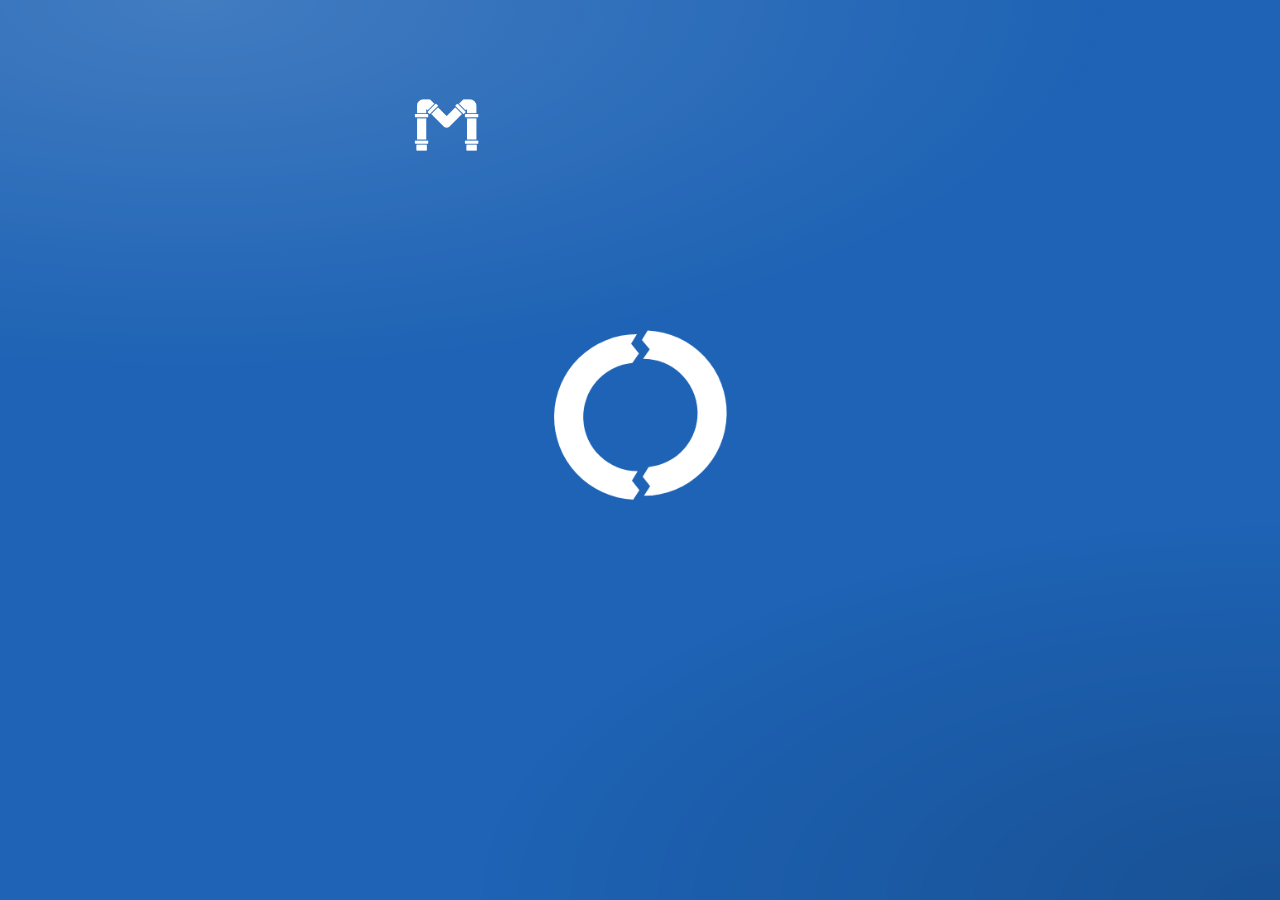
<file: index.html>
<!doctype html>
<html lang="de">
<head>
<meta charset="utf-8">
<meta name="viewport" content="width=device-width, initial-scale=1, viewport-fit=cover">
<meta name="theme-color" content="#1E63B5">
<meta name="mobile-web-app-capable" content="yes">
<meta name="apple-mobile-web-app-capable" content="yes">
<meta name="apple-mobile-web-app-title" content="Rohrbruch">
<meta name="apple-mobile-web-app-status-bar-style" content="black-translucent">
<title>Rohrbruch – Muster Haustechnik</title>
<!-- Startseite mit Stufenwahl „Figur im Lichtkreis“ (MZ, 27.10.2026; vorher Heizungsverteiler, archiviert in
     Material/Archiv/startseite-verteiler-2026-10-27/). App-Icon Variante 2 (gebrochenes o mit Firmenzeichen),
     Intro „Das Rohr gibt nach“, Musik der Sammlung. Aufbau: start/start.css, start/start.js, start/intro.js -->
<link rel="manifest" href="manifest.webmanifest">
<link rel="icon" type="image/svg+xml" href="icons/icon.svg">
<link rel="icon" type="image/png" sizes="64x64" href="icons/favicon.png">
<link rel="apple-touch-icon" href="icons/apple-touch-icon.png">
<link rel="stylesheet" href="schrift/barlow.css">
<link rel="stylesheet" href="start/start.css">
<!-- Kundendaten früh laden: Intro und Farben brauchen sie vor dem ersten Bild -->
<script src="kunde/kunde.js"></script>
<script>
// Kundenfarbe sofort setzen; Intro nur beim ersten Öffnen in dieser Sitzung (Testhilfe #intro, Standbild #intro=1.4)
(function () {
  var K = window.KUNDE || {}, f = K.farben || {}, d = document.documentElement, gesehen = false;
  d.style.setProperty('--haupt', f.haupt || '#1E63B5');
  d.style.setProperty('--dunkel', f.dunkel || '#0f2f57');
  if (f.haupt) document.querySelector('meta[name="theme-color"]').setAttribute('content', f.haupt);
  try { gesehen = sessionStorage.getItem('mg:intro:rohrbruch:' + (K.firma || '')) === '1'; } catch (e) { /* privat */ }
  if (/(?:^#|&)intro(?![a-z])/.test(location.hash) || !gesehen) d.classList.add('intro');
})();
</script>
</head>
<body>
<div class="seite" id="seite">
  <header class="kopf">
    <div class="logo ein" id="logo" role="img"></div>
    <button class="ton ein" id="tonKnopf" type="button" aria-label="Ton an/aus"></button>
  </header>
  <section class="titel">
    <h1 class="schriftzug ein" id="schriftzug" aria-label="Rohrbruch!"></h1>
    <!-- Gesamt-Bestwert ersatzlos entfernt (MZ, 25.10.2026, bewusste Ausnahme von der Regel „Gesamt-Bestwert oben“) -->
  </section>
  <!-- Stufenwahl „Figur im Lichtkreis“ (MZ, 27.10.2026, Skizze B; Grad-Pille links neben der Figur = B1): immer eine Stufe,
       Pfeile/Wischen/Pfeiltasten wechseln, „An die Arbeit“ oder Antippen der Figur startet sie -->
  <section class="wahl" id="wahl" aria-roledescription="Karussell" aria-label="Stufe wählen">
    <div class="wahl-name stapel ein" id="wahlName"></div>
    <div class="buehne ein" id="buehne">
      <div class="folien" id="folien"></div>
      <div class="grad-stapel stapel" id="gradStapel"></div>
      <button class="pfeil zurueck" id="pfeilZurueck" type="button" aria-label="Vorherige Stufe"><svg viewBox="0 0 24 24" aria-hidden="true"><path d="M14.5 6 8.5 12l6 6"/></svg></button>
      <button class="pfeil vor" id="pfeilVor" type="button" aria-label="Nächste Stufe"><svg viewBox="0 0 24 24" aria-hidden="true"><path d="M9.5 6l6 6-6 6"/></svg></button>
    </div>
    <div class="wahl-best stapel ein" id="wahlBest"></div>
    <a class="los ein" id="losKnopf" href="shk-adventure/#stufe=azubi">An die Arbeit</a>
    <div class="punkte ein" id="punkte" aria-hidden="true"><i></i><i></i><i></i></div>
    <p class="nur-vorlesen" id="ansage" aria-live="polite"></p>
  </section>
  <!-- Einsatzbuch-Ansicht im Spielordner (#buch), „Zum Menü“ führt hierher zurück -->
  <a class="buch ein" id="buchKnopf" href="shk-adventure/#buch">
    <svg class="buch-zeichen" viewBox="0 0 24 24" aria-hidden="true"><path d="M5 4.5A2.5 2.5 0 0 1 7.5 2H19v16H7.5A1.5 1.5 0 0 0 6 19.5 1.5 1.5 0 0 0 7.5 21H19v1H7.5A2.5 2.5 0 0 1 5 19.5z"/><path d="M9 6h7v1.6H9zM9 9h5v1.6H9z" fill="var(--haupt)"/></svg>
    <span>Einsatzbuch</span><b><span id="buch">0</span>/100</b>
  </a>
  <footer class="fuss ein" id="fuss"></footer>
</div>
<script src="schrift/schriftzug.js"></script>
<!-- Figuren der Stufen (Maße, Brustfläche fürs Firmenzeichen) – dieselben Daten wie im Zwischenbild des Spiels -->
<script src="shk-adventure/stufenfiguren.js"></script>
<script src="start/start.js"></script>
<script src="start/intro.js"></script>
<script>
if ('serviceWorker' in navigator && location.protocol !== 'file:') navigator.serviceWorker.register('sw.js').catch(() => {});
</script>
</body>
</html>
</file>
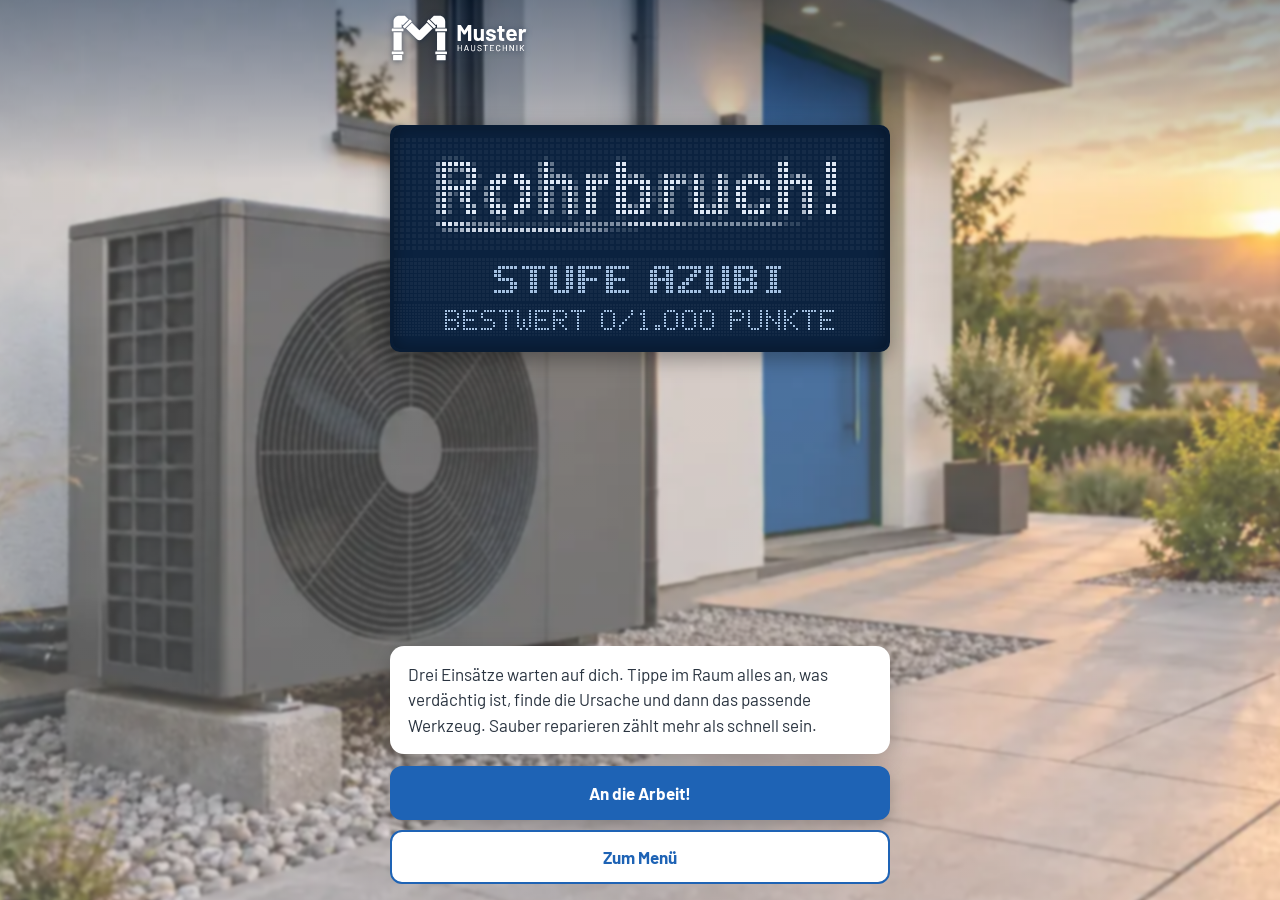
<file: shk-adventure/index.html>
<!doctype html>
<html lang="de">
<head>
<meta charset="utf-8">
<meta name="viewport" content="width=device-width, initial-scale=1, viewport-fit=cover">
<meta name="theme-color" content="#1E63B5">
<title>Rohrbruch</title>
<link rel="stylesheet" href="rahmen.css">
<!-- Hausschrift Barlow (SIL OFL) und Schriftzug „Rohrbruch!“ liegen auf Sammlungsebene (Developer A) -->
<link rel="stylesheet" href="../schrift/barlow.css">
<link rel="stylesheet" href="rohrbruch.css">
<link rel="stylesheet" href="leben.css">
<link rel="icon" type="image/svg+xml" href="kunde/zeichen.svg">
<!-- App-Installation auch direkt aus dem Spiel (gleiche App wie die Startseite) -->
<link rel="manifest" href="../manifest.webmanifest">
<link rel="apple-touch-icon" href="../icons/apple-touch-icon.png">
</head>
<body>
<script src="kunde/kunde.js"></script>
<script src="rahmen.js"></script>
<script src="../schrift/schriftzug.js"></script>
<!-- daten.js: Köpfe, Katalog, Figuren, Rahmen; daten-<ort>.js lädt spiel.js nur für die gezogenen Orte -->
<script src="daten.js"></script>
<script src="glossar.js"></script>
<script src="orte.js"></script>
<script src="teile.js"></script>
<!-- schmutz.js: Reinigen – verschmutzte Fassung je Bauteil-Zelle (erzeugt mit Material/Bilder/rohrbruch-handgriff-bilder.py) -->
<script src="schmutz.js"></script>
<script src="figuren.js"></script>
<!-- stufenfiguren.js: Figur je Stufe fürs Zwischenbild nach „Los geht's“ (Material/Bilder/rohrbruch-bilder.py stufenfiguren) -->
<script src="stufenfiguren.js"></script>
<!-- sprites.js: Lage der gestalteten Motive (Wasser, Beläge, Bedienteile) – erzeugt mit Material/Bilder/rohrbruch-handgriff-bilder.py -->
<script src="sprites.js"></script>
<script src="zeichnen.js"></script>
<!-- klang.js: Musik, Raumgeräusche, Effekte (Phase 4); leitet Rahmen.ton für eigene Aufnahmen um -->
<script src="klang.js"></script>
<script src="handgriffe.js"></script>
<script src="platzhalter.js"></script>
<script src="fahrt.js"></script>
<script src="leben.js"></script>
<script src="buch.js"></script>
<script src="spiel.js"></script>
<script src="schirme.js"></script>
<script>
// Service Worker der Sammlung (liegt eine Ebene höher, gilt für Startseite und Spiel) – auch wenn das Spiel direkt geöffnet wird
if ('serviceWorker' in navigator && location.protocol !== 'file:') navigator.serviceWorker.register('../sw.js', { scope: '../' }).catch(() => {});
</script>
</body>
</html>
</file>
<file: schrift/barlow.css>
/* Barlow (SIL Open Font License 1.1, siehe OFL.txt) – Teilmenge Latein + Deutsch, erzeugt mit schrift-woff2.js.
   Einbinden: <link rel="stylesheet" href="…/schrift/barlow.css">, dann font-family: 'Barlow', … */
@font-face { font-family: 'Barlow'; font-style: normal; font-weight: 400; font-display: swap;
  src: url('barlow-regular.woff2') format('woff2'); unicode-range: U+0020-007E, U+00A0-00FF, U+0152-0153, U+2013-2014, U+2018-201A, U+201C-201E, U+2022, U+2026, U+20AC, U+2212, U+2248; }
@font-face { font-family: 'Barlow'; font-style: normal; font-weight: 500; font-display: swap;
  src: url('barlow-medium.woff2') format('woff2'); unicode-range: U+0020-007E, U+00A0-00FF, U+0152-0153, U+2013-2014, U+2018-201A, U+201C-201E, U+2022, U+2026, U+20AC, U+2212, U+2248; }
@font-face { font-family: 'Barlow'; font-style: normal; font-weight: 600; font-display: swap;
  src: url('barlow-semibold.woff2') format('woff2'); unicode-range: U+0020-007E, U+00A0-00FF, U+0152-0153, U+2013-2014, U+2018-201A, U+201C-201E, U+2022, U+2026, U+20AC, U+2212, U+2248; }
@font-face { font-family: 'Barlow'; font-style: normal; font-weight: 700; font-display: swap;
  src: url('barlow-bold.woff2') format('woff2'); unicode-range: U+0020-007E, U+00A0-00FF, U+0152-0153, U+2013-2014, U+2018-201A, U+201C-201E, U+2022, U+2026, U+20AC, U+2212, U+2248; }
@font-face { font-family: 'Barlow'; font-style: normal; font-weight: 800; font-display: swap;
  src: url('barlow-extrabold.woff2') format('woff2'); unicode-range: U+0020-007E, U+00A0-00FF, U+0152-0153, U+2013-2014, U+2018-201A, U+201C-201E, U+2022, U+2026, U+20AC, U+2212, U+2248; }
</file>
<file: start/start.css>
/* Startseite „Rohrbruch“ – Stufenwahl „Figur im Lichtkreis“ (MZ, 27.10.2026, Skizze B; vorher Heizungsverteiler, archiviert in
   Material/Archiv/startseite-verteiler-2026-10-27/). Fläche in Kundenfarbe, Logo weiß oben links, Schriftzug weiß, darunter
   immer EINE Stufe: Name, Figur im Lichtkreis mit Grad-Pille links oben (MZ: B1) und Manometer-Plakette, Bestwert,
   „An die Arbeit“, Positionspunkte; Pfeile links/rechts. Einsatzbuch, Footer.
   Hoch und breit: eine Spalte – quer und flach: zwei Spalten (links Kopf/Titel/Einsatzbuch/Footer, rechts Stufenwahl). */
* { box-sizing: border-box; }
html, body { margin: 0; min-height: 100%; }
body {
  font-family: 'Barlow', 'Bahnschrift', 'Segoe UI', system-ui, sans-serif; color: #fff;
  background: var(--haupt, #1E63B5);
  -webkit-tap-highlight-color: transparent;
}
body::before {   /* weiches Licht von oben links, damit die Fläche nicht platt wirkt */
  content: ""; position: fixed; inset: 0; pointer-events: none; z-index: 0;
  background: radial-gradient(120% 70% at 15% 0%, rgba(255,255,255,.16), rgba(255,255,255,0) 60%),
              radial-gradient(90% 60% at 100% 100%, rgba(0,0,0,.18), rgba(0,0,0,0) 70%);
}
button { font: inherit; }
.nur-vorlesen { position: absolute; width: 1px; height: 1px; margin: -1px; padding: 0; overflow: hidden; clip: rect(0 0 0 0); white-space: nowrap; border: 0; }

.seite {
  position: relative; z-index: 1; min-height: 100vh; min-height: 100svh;
  width: min(560px, 100%); margin: 0 auto;
  padding: max(12px, env(safe-area-inset-top)) max(16px, env(safe-area-inset-right)) max(10px, env(safe-area-inset-bottom)) max(16px, env(safe-area-inset-left));
  display: flex; flex-direction: column;
}
.titel { padding-top: clamp(10px, 3.5vh, 40px); }
.buch { margin-top: clamp(14px, 2.5vh, 24px); }
.fuss { margin-top: auto; padding-top: 14px; }
.kopf { grid-area: kopf; display: flex; align-items: center; justify-content: space-between; gap: 12px; min-height: 44px; }
.titel { grid-area: titel; text-align: center; }
.wahl { grid-area: wahl; }
.buch { grid-area: buch; }
.fuss { grid-area: fuss; }

/* Logo: frei, weiß, für sich (nie mit anderem auf einem Schild) */
.logo { height: 40px; display: flex; align-items: center; }
.logo svg, .logo img { height: 100%; width: auto; display: block; overflow: visible; }

.ton {
  width: 42px; height: 42px; flex: none; border-radius: 50%; border: 1px solid rgba(255,255,255,.35);
  background: rgba(255,255,255,.12); color: #fff; cursor: pointer; display: grid; place-items: center; padding: 0;
  transition: background .2s, transform .2s;
}
.ton:hover { background: rgba(255,255,255,.22); }
.ton:active { transform: scale(.94); }
.ton:focus-visible { outline: 3px solid #fff; outline-offset: 3px; }   /* wie Pfeile/Knöpfe (QA Release 4) */
.ton svg { width: 22px; height: 22px; fill: currentColor; stroke: currentColor; stroke-width: 1.6; stroke-linecap: round; }
.ton svg path:first-child { stroke: none; }
.ton svg path + path { fill: none; }

.schriftzug { margin: 4px auto 0; width: min(100%, 440px); color: #fff; line-height: 0; }
.schriftzug svg { width: 100%; height: auto; display: block; overflow: visible; }
.schriftzug .sz-ausruf, .schriftzug .sz-R, .schriftzug .sz-rest > g, .schriftzug .sz-linie { transform-box: fill-box; transform-origin: 50% 100%; }

/* ---------- Stufenwahl ---------- */
/* Die Bühne wächst mit dem freien Platz (Zeile minmax(…, 1fr)), die ganze Wahl höchstens 680 px hoch */
.wahl {
  flex: 1 1 auto; max-height: 680px; width: 100%; margin-top: clamp(8px, 2vh, 22px);
  display: grid; grid-template-columns: 100%; grid-template-rows: auto minmax(190px, 1fr) auto auto auto;
  justify-items: center; align-content: center;
}
/* Stapel: alle drei Stufen liegen übereinander, nur die angezeigte ist sichtbar (sanfter Wechsel) */
.stapel { display: grid; justify-items: center; align-items: center; }
.stapel > * { grid-area: 1 / 1; transition: opacity .35s ease, transform .45s cubic-bezier(.2,.8,.2,1); }
.stapel > :not(.aktiv), .folie:not(.aktiv) { opacity: 0; pointer-events: none; }
.stapel > .vorher { transform: translateX(-14px); }
.stapel > .nachher { transform: translateX(14px); }

.wahl-name-text { margin: 0; font-size: 34px; font-weight: 800; line-height: 1.05; letter-spacing: .2px; color: #fff;
  text-shadow: 0 2px 10px rgba(0,0,0,.18); }

/* Bühne höchstens 400 px breit (breit 480): Pille und Pfeile bleiben nah an der Figur */
.buehne { position: relative; width: min(100%, 400px); height: 100%; justify-self: center; margin: 6px 0 2px; touch-action: pan-y; user-select: none; -webkit-user-select: none; }
.folien { position: absolute; inset: 0; overflow-x: clip; }   /* hinausgleitende Figuren erzeugen keinen Querbalken */
/* weicher heller Lichtkreis hinter der Figur – bleibt stehen, nur die Figur wechselt. Kräftiger wie in Skizze B
   „Figur im Lichtkreis“ (MZ, 27.10.2026; Verlauf aus skizzen/startseite-karussell.html .licht übernommen) */
.folien::before { content: ""; position: absolute; left: 50%; top: 46%; height: 98%; aspect-ratio: 1; transform: translate(-50%, -50%);
  border-radius: 50%; background: radial-gradient(circle, rgba(255,255,255,.95) 0%, rgba(255,255,255,.55) 45%, rgba(255,255,255,0) 70%); pointer-events: none; }
.folie { position: absolute; inset: 0; transition: opacity .35s ease, transform .5s cubic-bezier(.2,.8,.2,1); }
.folie.vorher { transform: translateX(-22%); }
.folie.nachher { transform: translateX(22%); }
.figur { position: absolute; left: 50%; bottom: 2%; height: 96%; aspect-ratio: var(--seite, .36); transform: translateX(-50%); cursor: pointer; }
.figur::after { content: ""; position: absolute; left: 50%; bottom: -1.5%; width: 120%; height: 5%; transform: translateX(-50%); z-index: -1;
  border-radius: 50%; background: radial-gradient(ellipse, rgba(0,0,0,.35), rgba(0,0,0,0) 70%); }
.figur-bild { position: absolute; inset: 0; width: 100%; height: 100%; display: block; object-fit: contain; object-position: bottom;
  filter: drop-shadow(0 6px 10px rgba(0,0,0,.28)); opacity: 0; transition: opacity .3s ease, transform .25s ease; }
.figur.bereit .figur-bild { opacity: 1; }
.folie.aktiv .figur:hover .figur-bild { transform: translateY(-3px); }
.westenlogo { position: absolute; z-index: 1; object-fit: contain; pointer-events: none; transform: scale(.82); opacity: 0; transition: opacity .3s ease; }
.figur.bereit .westenlogo { opacity: 1; }
/* Manometer-Plakette rechts neben den Beinen, ohne die Figur zu berühren – in allen Formaten (MZ, 27.10.2026; vorher nur auf dem
   kleinsten Handy, sonst lag sie über den Beinen). Beine und Schuhe der drei Figuren reichen bis ca. 95 % der Figurenbreite, die
   Plakette beginnt bei 97 % + 4 px. Größe: ca. 26 % der Bühnenhöhe (Container .buehne), 44–108 px, und nie breiter als der Platz
   rechts neben der Figur bis zum Bühnenrand (50cqw − 0,45 × Figurenbreite − 10 px) – so bleibt sie in der Bühne; die Pfeile
   (Mitte auf 45 % der Höhe) und die Pille (oben links) liegen höher und werden nicht verdeckt. */
.buehne { container-type: size; }
.plakette { --fw: calc(96cqh * var(--seite, .36));   /* Figur: 96 % der Bühnenhöhe hoch, Breite = Höhe × Seitenverhältnis */
  position: absolute; z-index: 2; left: calc(97% + 4px); bottom: 3%; width: clamp(44px, min(26cqh, 50cqw - var(--fw) * .45 - 10px), 108px);
  aspect-ratio: 1; padding: 5px; border-radius: 50%; background: #fff; box-shadow: 0 6px 16px rgba(0,0,0,.28); }
@media (max-width: 359px), (max-height: 420px) { .plakette { padding: 4px; } }
.mano { width: 100%; height: 100%; display: block; }
.nadel { transition: transform 1.3s cubic-bezier(.25,.9,.3,1.08); }

/* Grad-Pille „Leicht/Mittel/Schwer“ mit 3-Balken-Anzeige: links oben in der Figurenfläche, auf Kopf-/Schulterhöhe,
   über dem linken Pfeil (MZ, 27.10.2026: B1). Lage nur hier ändern (left/top). */
.grad-stapel { position: absolute; z-index: 3; left: 0; top: 7%; justify-items: start; pointer-events: none; }
.grad { display: inline-flex; align-items: center; gap: 7px; padding: 4px 12px 4px 10px; border-radius: 999px; white-space: nowrap;
  background: rgba(255,255,255,.18); border: 1px solid rgba(255,255,255,.28); font-size: 15px; font-weight: 700; color: #fff; letter-spacing: .3px; }
.grad::before { content: ""; width: 18px; height: 12px; flex: none;
  background: linear-gradient(#fff, #fff) 0 100% / 4.5px 40% no-repeat,
              linear-gradient(var(--g2, rgba(255,255,255,.35)), var(--g2, rgba(255,255,255,.35))) 6.75px 100% / 4.5px 70% no-repeat,
              linear-gradient(var(--g3, rgba(255,255,255,.35)), var(--g3, rgba(255,255,255,.35))) 13.5px 100% / 4.5px 100% no-repeat;
}
.grad[data-k="1"]::before { --g2: #fff; }
.grad[data-k="2"]::before { --g2: #fff; --g3: #fff; }

/* Pfeile: runde Knöpfe, an den Enden blass */
/* Farben getauscht wie beim Ton-Knopf oben rechts (MZ, 27.10.2026): weißer Pfeil auf fast durchsichtigem Kreis mit dünnem
   weißem Rand; am Ende der Reihe (aria-disabled) noch blasser. Darüberfahren/Antippen wie beim Ton-Knopf. */
.pfeil { position: absolute; z-index: 4; top: 45%; width: 44px; height: 44px; margin-top: -22px; padding: 0; border-radius: 50%;
  border: 1px solid rgba(255,255,255,.45); background: rgba(255,255,255,.14); color: #fff; cursor: pointer; display: grid; place-items: center;
  transition: background .2s, border-color .25s, color .25s, transform .2s; }
.pfeil svg { width: 22px; height: 22px; fill: none; stroke: currentColor; stroke-width: 2.8; stroke-linecap: round; stroke-linejoin: round; }
.pfeil.zurueck { left: 0; } .pfeil.vor { right: 0; }
.pfeil:hover { background: rgba(255,255,255,.22); }
.pfeil:active { transform: scale(.94); }
.pfeil:focus-visible { outline: 3px solid #fff; outline-offset: 3px; }
.pfeil[aria-disabled="true"], .pfeil[aria-disabled="true"]:hover { color: rgba(255,255,255,.35); border-color: rgba(255,255,255,.15);
  background: rgba(255,255,255,.06); cursor: default; transform: none; }

.wahl-best-text { margin: 4px 0 0; font-size: 16px; font-weight: 500; text-align: center; }
.wahl-best-text b { font-weight: 800; }
a.los {
  margin-top: 12px; padding: 12px 36px; border-radius: 13px; background: #fff; color: var(--haupt); text-decoration: none;
  font-size: 19px; font-weight: 800; letter-spacing: .2px; box-shadow: 0 6px 16px rgba(0,0,0,.22);
  transition: transform .22s cubic-bezier(.2,.8,.2,1), box-shadow .22s;
}
a.los:hover { transform: translateY(-2px); box-shadow: 0 10px 22px rgba(0,0,0,.28); }
a.los:active { transform: scale(.97); }
a.los:focus-visible { outline: 3px solid #fff; outline-offset: 3px; }
.punkte { display: flex; gap: 7px; margin-top: 12px; }
.punkte i { width: 7px; height: 7px; border-radius: 50%; background: rgba(255,255,255,.32); transition: background .3s, transform .3s; }
.punkte i.an { background: rgba(255,255,255,.9); transform: scale(1.15); }

/* ---------- Einsatzbuch, Footer ---------- */
a.buch {
  display: flex; align-items: center; gap: 10px; padding: 11px 16px; border-radius: 14px; color: #fff; text-decoration: none;
  background: rgba(255,255,255,.13); border: 1px solid rgba(255,255,255,.35); font-size: 18px; font-weight: 700;
  transition: background .2s, transform .2s;
}
a.buch > span { flex: 1; }
a.buch b { font-size: 20px; font-weight: 800; }
a.buch:hover { background: rgba(255,255,255,.22); transform: translateY(-2px); }
a.buch:active { transform: scale(.98); }
a.buch:focus-visible { outline: 3px solid #fff; outline-offset: 3px; }
.buch-zeichen { width: 22px; height: 22px; fill: #fff; flex: none; }
.fuss { padding: 6px 4px 4px; font-size: 12px; text-align: center; opacity: .88; line-height: 1.55; }
.fuss u { text-underline-offset: 2px; }
.fuss .am-stueck { white-space: nowrap; }

/* ---------- breit (Tablet, Rechner): eine Spalte, etwas größer ---------- */
@media (min-width: 760px) and (min-height: 540px) {
  .seite { width: min(640px, 100%); }
  .logo { height: 48px; }
  .schriftzug { width: min(62vw, 500px); margin-top: 0; }
  .titel { padding-top: clamp(6px, 2.5vh, 30px); }
  .wahl { max-height: 760px; grid-template-rows: auto minmax(240px, 1fr) auto auto auto; }
  .buehne { width: min(100%, 480px); }
  .wahl-name-text { font-size: 38px; }
  .pfeil { width: 50px; height: 50px; margin-top: -25px; }
  .grad { font-size: 16px; }
  a.buch { width: min(420px, 100%); align-self: center; }
}

/* ---------- schmal (320) ---------- */
@media (max-width: 359px) {
  .seite { padding-left: max(12px, env(safe-area-inset-left)); padding-right: max(12px, env(safe-area-inset-right)); }
  .logo { height: 34px; }
  .schriftzug { width: 92%; }
  .wahl-name-text { font-size: 30px; }
  .wahl { grid-template-rows: auto minmax(180px, 1fr) auto auto auto; }
  .grad { font-size: 14px; padding: 3px 10px 3px 8px; }
  .pfeil { width: 40px; height: 40px; margin-top: -20px; }
  .wahl-best-text { font-size: 15px; }
  a.los { font-size: 18px; padding: 11px 32px; }
}
/* niedrige Hochformate (z. B. 320×568): weniger Luft über dem Schriftzug */
@media (orientation: portrait) and (max-height: 640px) {
  .titel { padding-top: 4px; }
  .wahl { margin-top: 4px; grid-template-rows: auto minmax(170px, 1fr) auto auto auto; }
  .buch { margin-top: 12px; }
  .fuss { padding-top: 10px; }
  a.los { margin-top: 10px; }
  .punkte { margin-top: 10px; }
}

/* ---------- quer und flach (Handy quer): zwei Spalten ---------- */
@media (orientation: landscape) and (max-height: 539px) {
  .seite {
    display: grid; width: min(1000px, 100%); column-gap: 22px; row-gap: 10px;
    grid-template-columns: minmax(210px, 36%) 1fr;
    grid-template-areas: "kopf wahl" "titel wahl" "buch wahl" "fuss wahl";
    grid-template-rows: auto auto auto 1fr; align-items: start;
  }
  .titel, .buch, .fuss { margin-top: 0; margin-bottom: 0; padding-top: 0; }
  .titel { margin-top: 26px; }
  .buch { margin-top: 18px; }
  .fuss { align-self: end; }
  .schriftzug { width: 100%; margin-top: 0; }
  a.buch { padding: 8px 14px; font-size: 16px; }
  .fuss { font-size: 11px; text-align: left; padding: 0; }
  .wahl { align-self: stretch; max-height: none; margin-top: 0; grid-template-rows: auto minmax(140px, 1fr) auto auto auto; }
  .buehne { width: min(100%, 360px); }
  .wahl-name-text { font-size: 26px; }
  .buehne { margin: 4px 0 0; }
  .grad { font-size: 13.5px; padding: 3px 10px 3px 8px; }
  .pfeil { width: 40px; height: 40px; margin-top: -20px; }
  .wahl-best-text { font-size: 14px; margin-top: 2px; }
  a.los { margin-top: 7px; padding: 8px 28px; font-size: 17px; }
  .punkte { margin-top: 8px; }
}

/* ---------- sanftes Erscheinen (gestaffelt über --v) ---------- */
.ein { opacity: 0; }
.ein.da { animation: einblenden .6s var(--v, 0s) cubic-bezier(.2,.8,.2,1) both; }
.buehne.ein.da { animation-name: hereingleiten; }
.plakette.ein.da { animation-name: aufploppen; }
@keyframes einblenden { from { opacity: 0; transform: translateY(10px); } to { opacity: 1; transform: none; } }
@keyframes hereingleiten { from { opacity: 0; transform: translateY(18px) scale(.97); } to { opacity: 1; transform: none; } }
@keyframes aufploppen { from { opacity: 0; transform: scale(.7); } to { opacity: 1; transform: none; } }

/* ---------- Intro (start/intro.js) ---------- */
html.intro { overflow: hidden; }
html.intro .seite { pointer-events: none; }
#intro { position: fixed; inset: 0; z-index: 30; cursor: pointer; touch-action: none; overflow: hidden; }
#intro .flug { position: absolute; left: 0; top: 0; transform-origin: 0 0; will-change: transform, opacity; }
#intro .kachel { width: 100px; height: 100px; border-radius: 22.5%; background: var(--haupt);
  box-shadow: 0 6px 14px rgba(0,0,0,.28), 0 18px 40px rgba(0,0,0,.22), inset 0 0 0 1px rgba(255,255,255,.18); }
html.intro .logo #schriftzug, html.intro .logo #zeichen { opacity: 0; }
html.intro .schriftzug .sz-o, html.intro .schriftzug .sz-R, html.intro .schriftzug .sz-rest > g,
html.intro .schriftzug .sz-ausruf, html.intro .schriftzug .sz-linie { opacity: 0; }

/* weniger Bewegung: nur Überblenden, Figur gleitet nicht */
@media (prefers-reduced-motion: reduce) {
  .ein.da, .buehne.ein.da, .plakette.ein.da { animation: blenden .35s var(--v, 0s) ease-out both; }
  @keyframes blenden { from { opacity: 0; } to { opacity: 1; } }
  .nadel { transition: none; }
  .stapel > *, .folie { transition: opacity .3s ease; }
  .stapel > .vorher, .stapel > .nachher, .folie.vorher, .folie.nachher { transform: none; }
  a.los, a.buch, .ton, .pfeil, .figur-bild { transition: none; }
  a.los:hover, a.buch:hover, .pfeil:hover, .folie.aktiv .figur:hover .figur-bild { transform: none; }
}
</file>
<file: shk-adventure/rahmen.css>
/* Rahmen für alle Mini-Games: Spielfläche, Anzeige oben, Start- und Endbild.
   Die Farben setzt rahmen.js aus kunde/kunde.js. */
* { box-sizing: border-box; }
html, body {
  margin: 0; height: 100%; overflow: hidden;
  background: var(--dunkel, #151922); color: var(--hell, #fff);
  font-family: system-ui, -apple-system, "Segoe UI", Roboto, Arial, sans-serif;
  -webkit-tap-highlight-color: transparent; user-select: none; -webkit-user-select: none;
}
canvas#feld { position: fixed; inset: 0; width: 100%; height: 100%; display: block; touch-action: none; }

/* ---------- Anzeige oben ---------- */
#anzeige {
  position: fixed; left: 0; right: 0; top: 0; height: 48px; padding: 0 10px;
  display: flex; align-items: center; gap: 10px; pointer-events: none;
  font-weight: 700; font-size: 16px; text-shadow: 0 1px 3px rgba(0,0,0,.6);
}
#anzeige .links { flex: 1; white-space: nowrap; overflow: hidden; text-overflow: ellipsis; }
#anzeige .rechts { white-space: nowrap; font-variant-numeric: tabular-nums; }
#anzeige button, #anzeige a {
  pointer-events: auto; width: 36px; height: 36px; border-radius: 50%; border: 0;
  background: rgba(0,0,0,.35); color: #fff; font-size: 17px; cursor: pointer; padding: 0;
  display: grid; place-items: center; flex: none;
}
#anzeige button svg, #anzeige a svg { width: 20px; height: 20px; fill: none; stroke: currentColor; stroke-width: 2; stroke-linecap: round; stroke-linejoin: round; }
/* Zettel-Stil („Akten & Action“, MZ 22.10.2026): Haus-Symbol als beschrifteter Knopf „⌂ Zum Menü“, unter 420 px „⌂ Menü“.
   Passt die Kopfzeile nicht in eine Zeile (rahmen.js setzt dann die Klasse eng), stehen Spielstand und Punkte ordentlich
   zweizeilig übereinander, damit nichts überläuft oder umbricht. */
.stil-zettel #anzeige #heimKnopf { width: auto; border-radius: 18px; padding: 0 13px 0 9px; display: flex; align-items: center; gap: 6px;
  font-size: 14px; font-weight: 800; white-space: nowrap; text-shadow: none; text-decoration: none; }
.stil-zettel #heimKnopf .kurz { display: none; }
@media (max-width: 419px) {
  .stil-zettel #heimKnopf .lang { display: none; }
  .stil-zettel #heimKnopf .kurz { display: inline; }
  .stil-zettel #anzeige #heimKnopf { padding: 0 10px 0 8px; gap: 4px; }
}
@media all {
  .stil-zettel #anzeige.eng { display: grid; grid-template-columns: auto 1fr auto auto; grid-template-rows: 1fr 1fr; column-gap: 8px; row-gap: 0;
    align-items: center; font-size: 14.5px; line-height: 1.1; }
  .stil-zettel #anzeige.eng #heimKnopf, .stil-zettel #anzeige.eng button { grid-row: 1 / 3; }
  .stil-zettel #anzeige.eng #heimKnopf { grid-column: 1; }
  .stil-zettel #anzeige.eng .links { grid-column: 2; grid-row: 1; align-self: end; }
  .stil-zettel #anzeige.eng .rechts { grid-column: 2; grid-row: 2; align-self: start; }
  .stil-zettel #anzeige.eng #tonKnopf { grid-column: 3; }
  .stil-zettel #anzeige.eng #vollKnopf { grid-column: 4; }
  .stil-zettel #anzeige.eng #vollKnopf[hidden] { display: none; }
}

/* ---------- Start- und Endbild ---------- */
.schirm {
  position: fixed; inset: 0; display: flex; align-items: center; justify-content: center;
  padding: 16px; overflow-y: auto; background: rgba(0,0,0,.55);
  -webkit-backdrop-filter: blur(3px); backdrop-filter: blur(3px);
}
.schirm[hidden] { display: none; }
.karte {
  width: 100%; max-width: 400px; margin: auto; padding: 22px 22px 20px; text-align: center;
  background: var(--dunkel); border: 2px solid var(--haupt); border-radius: 18px;
  box-shadow: 0 10px 40px rgba(0,0,0,.5);
}
.karte .logo { display: block; max-width: 70%; max-height: 72px; margin: 0 auto 14px; object-fit: contain; }
.karte h1 { margin: 0 0 4px; font-size: clamp(24px, 7vw, 32px); line-height: 1.1; }
.karte .unter { margin: 0 0 12px; font-size: 16px; opacity: .85; }
.karte .anleitung { margin: 0 0 16px; font-size: 14px; line-height: 1.4; opacity: .75; }
.karte .wert { margin: 6px 0 2px; font-size: clamp(34px, 11vw, 48px); font-weight: 800; color: var(--akzent); font-variant-numeric: tabular-nums; }
.karte .wert small { font-size: .45em; font-weight: 800; margin-left: 4px; }
/* statt der Zahl ein kurzer Text (Rahmen.ende(..., { wert: '…' })) */
.karte .wert.bilanz { font-size: clamp(17px, 4.8vw, 21px); line-height: 1.3; margin: 10px 0 12px; white-space: pre-line; }
/* optionales Bild im Endbild (Rahmen.ende(..., { bild })) – auf flachen Bildschirmen weggelassen */
.karte .bild { display: block; width: 100%; height: clamp(110px, 24vh, 210px); margin: 0 0 12px; object-fit: cover; border-radius: 12px; }
.karte .bild[hidden] { display: none; }
/* gemessene Zeit als Plakette unter den Punkten */
.karte .zeit {
  display: inline-flex; align-items: center; gap: 7px; margin: 6px 0 12px; padding: 5px 14px;
  border: 1.5px solid rgba(255,255,255,.35); border-radius: 999px; font-size: 16px; font-weight: 700;
  font-variant-numeric: tabular-nums;
}
.karte .zeit[hidden] { display: none; }
.karte .zeit svg { width: 17px; height: 17px; fill: none; stroke: currentColor; stroke-width: 2.2; stroke-linecap: round; }
.karte .bestwert { margin: 0 0 14px; font-size: 14px; opacity: .75; }
.karte .bestwert.neu { opacity: 1; color: var(--akzent); font-weight: 700; }
.karte .text { margin: 0 0 16px; font-size: 15px; line-height: 1.4; }
/* Spielname (Startbild) und Bewertung (Endbild, „Profi-Mechaniker!“) als schräges Band über der oberen Kante */
#startSchirm, #endSchirm { padding-top: 36px; padding-bottom: 36px; }   /* Platz für das Band, falls die Karte höher als der Bildschirm ist */
#startSchirm .karte, #endSchirm .karte { position: relative; padding-top: 30px; }
#startSchirm .titel, #endSchirm .ueberschrift {
  position: absolute; left: 50%; top: -17px; transform: translateX(-50%) rotate(-3deg);
  max-width: 92%; margin: 0; padding: 6px 18px; border-radius: 6px;
  background: var(--haupt); color: var(--haupt-text); font-size: 19px; font-weight: 900; line-height: 1.2;
  box-shadow: 0 4px 10px rgba(0,0,0,.45); white-space: nowrap; overflow: hidden; text-overflow: ellipsis;
}
#startSchirm .titel { top: -19px; font-size: 22px; }
#startSchirm .karte { padding-top: 54px; }
#startSchirm .karte .logo { margin-bottom: 22px; }
/* Endbild: Auswertung, eine Zeile je Runde mit Balken */
.karte .auswertung { margin: 0 0 16px; padding: 10px 12px; border-radius: 14px; background: rgba(255,255,255,.07); text-align: left; }
.karte .auswertung[hidden] { display: none; }
.auswertung .kopf:empty { display: none; }
.auswertung .kopf { margin: 0 0 6px; font-size: 11px; font-weight: 800; letter-spacing: 1.5px; text-transform: uppercase; opacity: .6; text-align: center; }
.auswertung .zeile { display: grid; grid-template-columns: 1fr 70px auto; align-items: center; gap: 10px; padding: 4px 0; font-size: 13px; }
.auswertung .zeile + .zeile { border-top: 1px solid rgba(255,255,255,.08); }
.auswertung .name { opacity: .85; white-space: nowrap; overflow: hidden; text-overflow: ellipsis; }
.auswertung .name small { opacity: .7; }
.auswertung .balken { height: 6px; border-radius: 3px; background: rgba(255,255,255,.12); overflow: hidden; }
.auswertung .balken i { display: block; height: 100%; border-radius: 3px; background: var(--akzent); }
.auswertung .zahl { min-width: 64px; font-weight: 800; font-variant-numeric: tabular-nums; text-align: right; }
.auswertung .zahl small { font-weight: 600; opacity: .6; }
.auswertung .zeile.schlecht .balken i { background: #ff6b6b; }
.auswertung .zeile.schlecht .zahl { color: #ff6b6b; }
.auswertung .zeile.offen { opacity: .4; }

/* Startbild: Frage als Sprechblase, Bestwert als Tafel */
#startSchirm .unter {
  position: relative; display: inline-block; margin: 0 0 20px; padding: 10px clamp(12px, 4.5vw, 18px);
  background: #fff; color: #111; border-radius: 14px; font-size: clamp(15px, 4.8vw, 18px);   /* auf schmalen Handys kleiner, damit einzeilig */ font-weight: 800; line-height: 1.25; opacity: 1;
}
#startSchirm .unter:empty { display: none; }
#startSchirm .unter::after {
  content: ""; position: absolute; left: 50%; bottom: -9px; margin-left: -9px;
  border: 9px solid transparent; border-bottom: 0; border-top-color: #fff;
}
.besttafel { margin: 0 0 14px; padding: 10px 12px; border-radius: 14px; background: rgba(255,255,255,.07); }
.besttafel[hidden] { display: none; }
.besttafel .name { font-size: 11px; font-weight: 800; letter-spacing: 1.5px; text-transform: uppercase; opacity: .6; }
.besttafel .zahl { margin-top: 2px; font-size: 30px; font-weight: 800; line-height: 1.1; color: var(--akzent); font-variant-numeric: tabular-nums; }
.besttafel .zahl small { font-size: .5em; color: var(--hell); opacity: .7; margin-left: 2px; }
.karte .quellen { margin: 12px 0 0; font-size: 11px; line-height: 1.35; opacity: .5; }
.karte .quellen:empty { display: none; }
.knopf {
  display: block; width: 100%; margin: 8px 0 0; padding: 13px 16px; border-radius: 12px;
  border: 2px solid var(--haupt); background: var(--haupt); color: var(--haupt-text);
  font: inherit; font-size: 17px; font-weight: 700; text-decoration: none; cursor: pointer;
}
.knopf.zweit { background: transparent; color: var(--hell); }

/* ---------- Animationen (dezent) ---------- */
/* Start- und Endbild: Logo springt herein und schwebt leicht, der Rest gleitet nacheinander hoch */
@keyframes einGleiten { from { opacity: 0; transform: translateY(14px); } }
@keyframes logoRein {
  0% { opacity: 0; transform: scale(.7) rotate(-4deg); }
  60% { opacity: 1; transform: scale(1.06) rotate(1deg); }
  100% { transform: none; }
}
@keyframes atmen { 50% { transform: scale(1.035); } }
@keyframes glanz { from { left: -60%; } to { left: 130%; } }
@keyframes bandRein {
  0% { opacity: 0; transform: translateX(-50%) rotate(-14deg) scale(1.7); }
  70% { opacity: 1; transform: translateX(-50%) rotate(-1deg) scale(.95); }
  100% { transform: translateX(-50%) rotate(-3deg); }
}
/* danach pulsiert das Band dauerhaft: wird etwas größer, wippt leicht und leuchtet (wie die gelbe Fläche im Menü) */
@keyframes bandPuls {
  0%, 100% { transform: translateX(-50%) rotate(-3deg) scale(1); box-shadow: 0 4px 10px rgba(0,0,0,.45); }
  50% { transform: translateX(-50%) rotate(-1deg) scale(1.08); box-shadow: 0 4px 10px rgba(0,0,0,.45), 0 0 24px 3px color-mix(in srgb, var(--haupt) 55%, transparent); }
}
.schirm:not([hidden]) .karte { animation: einGleiten .35s ease-out both; }
.schirm:not([hidden]) .karte > :not(.logo):not(.ueberschrift):not(.titel) { animation: einGleiten .45s ease-out both; }
.schirm:not([hidden]) .karte > :nth-child(2) { animation-delay: .12s; }
.schirm:not([hidden]) .karte > :nth-child(3) { animation-delay: .19s; }
.schirm:not([hidden]) .karte > :nth-child(4) { animation-delay: .26s; }
.schirm:not([hidden]) .karte > :nth-child(5) { animation-delay: .33s; }
.schirm:not([hidden]) .karte > :nth-child(6) { animation-delay: .40s; }
.schirm:not([hidden]) .karte > :nth-child(7) { animation-delay: .47s; }
.schirm:not([hidden]) .karte > :nth-child(n+8) { animation-delay: .54s; }
.schirm:not([hidden]) .karte .logo { animation: logoRein .7s cubic-bezier(.2,.9,.3,1.3) both; }
#startSchirm:not([hidden]) .titel, #endSchirm:not([hidden]) .ueberschrift {
  animation: bandRein .6s .25s cubic-bezier(.2,.9,.3,1.2) both, bandPuls 2.2s 1s ease-in-out infinite;
}

/* Knöpfe: heben sich beim Überfahren, geben beim Drücken nach; der Hauptknopf „atmet“ und glänzt */
.knopf { position: relative; overflow: hidden; transition: transform .15s, box-shadow .15s, background-color .15s; }
.knopf:hover { transform: translateY(-2px); box-shadow: 0 6px 16px rgba(0,0,0,.35); }
.knopf.zweit:hover { background: rgba(255,255,255,.06); }
.knopf:active { transform: scale(.97); box-shadow: none; }
.schirm:not([hidden]) .knopf:not(.zweit) { animation: einGleiten .45s .4s ease-out both, atmen 2.4s 1.2s ease-in-out infinite; }
.knopf:not(.zweit)::after {
  content: ""; position: absolute; top: 0; bottom: 0; width: 40%; left: -60%; pointer-events: none;
  background: linear-gradient(100deg, transparent, rgba(255,255,255,.55), transparent);
  animation: glanz 3.2s 1.5s ease-in-out infinite;
}
#anzeige button, #anzeige a { transition: transform .15s, background-color .15s; }
#anzeige button:hover, #anzeige a:hover { transform: scale(1.1); background: rgba(0,0,0,.5); }
#anzeige button:active, #anzeige a:active { transform: scale(.92); }

/* Wer weniger Bewegung eingestellt hat, bekommt keine Animationen */
@media (prefers-reduced-motion: reduce) {
  *, *::before, *::after { animation: none !important; transition: none !important; }
  /* Zettel-Stil: Zettel und Knöpfe nur kurz einblenden (keine Bildpause, kein Zoom) */
  .stil-zettel .schirm:not([hidden]) .zettel, .stil-zettel .schirm:not([hidden]) .knoepfe { animation: einblenden .25s ease-out both !important; }
}

/* Hohe Bildschirme (Handy hochkant): Karte höher, mehr Luft zwischen den Teilen */
@media (min-height: 680px) {
  .karte { padding: 34px 24px 30px; }
  .karte .logo { margin-bottom: 26px; }
  #startSchirm .karte .logo { margin-bottom: 34px; }
  .karte h1 { margin-bottom: 8px; }
  .karte .unter { margin-bottom: 22px; }
  .karte .anleitung { margin-bottom: 30px; line-height: 1.5; }
  .karte .text { margin-bottom: 16px; }
  .karte .bestwert { margin-bottom: 24px; }
  #startSchirm .unter { margin-bottom: 24px; }
  .besttafel { margin-bottom: 24px; }
  .knopf { margin-top: 14px; padding: 15px 16px; }
}

/* Kleine Fenster (z. B. flach eingebettet): alles kompakter */
@media (max-height: 520px) {
  .karte { padding: 14px 18px; }
  .karte .logo { max-height: 44px; margin-bottom: 8px; }
  #startSchirm .karte { padding-top: 34px; }
  #startSchirm .karte .logo { margin-bottom: 10px; }
  .karte .unter, #startSchirm .unter { margin-bottom: 8px; }
  #startSchirm .unter { padding: 6px 14px; font-size: 15px; }
  .besttafel { margin-bottom: 8px; padding: 6px 10px; }
  .besttafel .zahl { font-size: 22px; }
  .karte .anleitung { margin-bottom: 10px; }
  .karte .wert { font-size: 32px; }
  .karte .wert.bilanz { font-size: 17px; margin: 4px 0 6px; }
  .karte .bild { display: none; }
  .knopf { padding: 9px 14px; font-size: 15px; }
  .karte .auswertung { margin-bottom: 8px; padding: 6px 10px; }
  .auswertung .zeile { padding: 1px 0; font-size: 12px; }
}

/* ---------- Stil „Notizzettel“ (kunde.js: stil: 'zettel' – Sammlung „Akten & Action“, MZ 20.10.2026) ----------
   Gemaltes Bild bildschirmfüllend, Logo auf eigenem weißen Schild oben links, Texte auf einem schrägen Zettel
   mit Klebestreifen, Knöpfe unten. Ohne stil gelten nur die Regeln oben (Autohaus unverändert). */
.stil-zettel .schirm {
  display: grid; grid-template: "logo" auto "zettel" auto "." 1fr "knoepfe" auto / 100%;   /* Zettel oben (ruhige Bildfläche), Bildmitte frei */
  justify-items: center; align-items: center;
  background: var(--dunkel); -webkit-backdrop-filter: none; backdrop-filter: none; overflow: hidden auto;
}
.stil-zettel .schirm[hidden] { display: none; }
.stil-zettel #startSchirm, .stil-zettel #endSchirm { padding: 14px 16px calc(18px + env(safe-area-inset-bottom)); }
.stil-zettel .hintergrund { position: fixed; inset: 0; width: 100%; height: 100%; object-fit: cover; object-position: 50% 45%; z-index: -1; }
.stil-zettel .hintergrund[hidden] { display: none; }
/* Logo auf Mappen im Bild (rahmen.js: bildFlaechen): eigene Ebene über dem Bild, gleicher Ausschnitt und gleiche Kamerafahrt */
.stil-zettel .logoebene { position: fixed; inset: 0; z-index: -1; pointer-events: none; overflow: hidden; }
.stil-zettel .logoebene canvas { position: absolute; display: block; }
.stil-zettel .logoschild {
  grid-area: logo; justify-self: start; padding: 8px 12px; border-radius: 10px; background: #fff;
  box-shadow: 0 4px 14px rgba(0,0,0,.3);
}
.stil-zettel .logoschild .logo { display: block; width: clamp(96px, 28vw, 140px); height: auto; }
.stil-zettel .zettel {
  grid-area: zettel; position: relative; width: min(100%, 350px); margin: 26px 0 22px; padding: 30px 24px 20px;
  background: linear-gradient(170deg, #fffdf4, #f7efd6); color: var(--dunkel); text-align: center; border-radius: 3px;
  box-shadow: 0 16px 30px rgba(0,0,0,.38), 0 2px 5px rgba(0,0,0,.2); transform: rotate(-3deg);
}
/* Klebestreifen oben */
.stil-zettel .zettel::before {
  content: ""; position: absolute; top: -14px; left: 50%; width: 112px; height: 30px; margin-left: -56px;
  background: rgba(255,255,255,.6); border: 1px solid rgba(0,0,0,.05); box-shadow: 0 1px 3px rgba(0,0,0,.18);
  transform: rotate(4deg);
}
.stil-zettel #startSchirm .titel, .stil-zettel #endSchirm .ueberschrift {
  position: static; transform: none; max-width: none; margin: 0 0 10px; padding: 0; border-radius: 0;
  background: none; box-shadow: none; color: var(--dunkel); white-space: normal; overflow: visible;
  font-family: Georgia, "Times New Roman", Times, serif; font-style: italic; font-weight: 700;
  font-size: clamp(30px, 9vw, 40px); line-height: 1.1; animation: none;
}
.stil-zettel #startSchirm .unter {
  display: block; margin: 0 0 12px; padding: 0; background: none; color: var(--dunkel); border-radius: 0;
  font-size: clamp(16px, 4.6vw, 18px); font-weight: 800; line-height: 1.3;
}
.stil-zettel #startSchirm .unter::after { content: none; }
.stil-zettel .anleitung { margin: 0 0 14px; font-size: 14px; line-height: 1.45; opacity: .8; }
.stil-zettel .besttafel { margin: 0; padding: 8px 0 0; border-top: 1.5px dashed rgba(0,0,0,.18); border-radius: 0; background: none; font-size: 15px; }
.stil-zettel .besttafel .name { display: inline; font-size: inherit; letter-spacing: 0; text-transform: none; font-weight: 600; opacity: .8; }
.stil-zettel .besttafel .zahl { display: inline; margin: 0; font-size: inherit; font-weight: 800; color: var(--dunkel); }
.stil-zettel .besttafel .zahl small { font-size: inherit; color: inherit; opacity: 1; margin: 0; }
.stil-zettel .quellen { margin: 10px 0 0; font-size: 10px; opacity: .55; }
.stil-zettel .quellen:empty { display: none; }
.stil-zettel .wert { margin: 2px 0 2px; font-size: clamp(56px, 17vw, 74px); font-weight: 800; line-height: 1; color: var(--dunkel); font-variant-numeric: tabular-nums; }
.stil-zettel .wert.bilanz { margin: 4px 0 6px; font-size: clamp(17px, 4.8vw, 20px); font-weight: 800; line-height: 1.35; white-space: pre-line; }
.stil-zettel .vonzeile { margin: 0 0 12px; font-size: 15px; font-weight: 600; opacity: .8; }
.stil-zettel .vonzeile:empty { display: none; }
.stil-zettel .zettel .text { margin: 0 0 8px; font-family: Georgia, "Times New Roman", Times, serif; font-style: italic; font-size: 15px; opacity: .75; }
.stil-zettel .zettel .text:empty { display: none; }
.stil-zettel .zettel .bestwert { margin: 0; padding-top: 8px; border-top: 1.5px dashed rgba(0,0,0,.18); font-size: 13px; opacity: .75; }
.stil-zettel .zettel .bestwert.neu { opacity: 1; font-weight: 800; }
.stil-zettel .zettel .bild, .stil-zettel .zettel .zeit { display: none; }
.stil-zettel .knoepfe { grid-area: knoepfe; width: min(100%, 360px); display: flex; flex-direction: column; gap: 10px; }
.stil-zettel .knoepfe .knopf { margin: 0; text-align: center; box-shadow: 0 6px 16px rgba(0,0,0,.32); }
.stil-zettel .knoepfe .knopf[hidden] { display: none; }
.stil-zettel .knoepfe .knopf.zweit { background: #fff; color: var(--dunkel); border-color: #fff; }
.stil-zettel .knoepfe .knopf.zweit:hover { background: #f1f1f1; }
/* Auftritt: Zettel wird aufgeklebt, Klebestreifen kommt danach */
@keyframes aufkleben {
  0% { opacity: 0; transform: translateY(-36px) rotate(-10deg) scale(1.08); }
  60% { opacity: 1; transform: translateY(4px) rotate(-2deg) scale(.99); }
  100% { transform: rotate(-3deg); }
}
@keyframes klebeband { from { opacity: 0; transform: rotate(4deg) scaleX(.3); } }
@keyframes einblenden { from { opacity: 0; } }
.stil-zettel .schirm:not([hidden]) .hintergrund, .stil-zettel .schirm:not([hidden]) .logoebene { animation: einblenden .5s ease-out both; }
.stil-zettel .schirm:not([hidden]) .logoschild { animation: einGleiten .4s .05s ease-out both; }
.stil-zettel .schirm:not([hidden]) .zettel { animation: aufkleben .6s .15s cubic-bezier(.2,.9,.3,1.2) both; }
.stil-zettel .schirm:not([hidden]) .zettel::before { animation: klebeband .3s .7s ease-out both; }
.stil-zettel .schirm:not([hidden]) .knopf.zweit { animation: einGleiten .45s .5s ease-out both; }
/* Querformat: Logo und Knöpfe links, Zettel rechts – die Bildmitte bleibt frei */
@media (orientation: landscape) and (min-width: 600px) {
  .stil-zettel .schirm { grid-template: "logo zettel" auto ". zettel" 1fr "knoepfe zettel" auto / minmax(220px, 300px) 1fr; justify-items: start; }
  .stil-zettel .zettel { justify-self: end; width: min(360px, 46vw); margin: 18px 3vw 10px 0; }
  .stil-zettel .knoepfe { width: 100%; }
}
/* Flache Fenster (Handy quer, flach eingebettet): enger */
@media (max-height: 520px) {
  .stil-zettel #startSchirm, .stil-zettel #endSchirm { padding: 10px 14px 12px; }
  .stil-zettel .logoschild { padding: 6px 10px; }
  .stil-zettel .logoschild .logo { width: 96px; }
  .stil-zettel .zettel { padding: 20px 18px 12px; }
  .stil-zettel #startSchirm .titel, .stil-zettel #endSchirm .ueberschrift { font-size: 28px; margin-bottom: 6px; }
  .stil-zettel #startSchirm .unter { font-size: 15px; margin-bottom: 8px; }
  .stil-zettel .anleitung { font-size: 12.5px; margin-bottom: 8px; line-height: 1.35; }
  .stil-zettel .wert { font-size: 46px; }
  .stil-zettel .vonzeile { margin-bottom: 6px; font-size: 14px; }
  .stil-zettel .knoepfe { gap: 8px; }
}
/* Zettel-Stil ruhig: Hauptknopf glänzt, „atmet“ aber nicht (kein Pulsieren, MZ 20.10.2026) */
.stil-zettel .schirm:not([hidden]) .knopf:not(.zweit) { animation: einGleiten .45s .4s ease-out both; }
/* kleine Zusatzzeile unter Punkten/Zeit (Rahmen.ende(..., { zeile })), z. B. Fristen-Bilanz beim Sieger */
.stil-zettel .bilanzzeile { margin: -6px 0 12px; font-size: 13px; line-height: 1.35; opacity: .75; }
.stil-zettel .bilanzzeile:empty { display: none; }
/* Querformat ab 500px Breite: Zettel rechts (auch kleine Handys quer, z. B. 568×320) */
@media (orientation: landscape) and (min-width: 500px) {
  .stil-zettel .schirm { grid-template: "logo zettel" auto ". zettel" 1fr "knoepfe zettel" auto / minmax(190px, 300px) 1fr; justify-items: start; }
  .stil-zettel .zettel { justify-self: end; width: min(400px, 54vw); margin: 18px 3vw 10px 12px; }
  .stil-zettel .knoepfe { width: 100%; }
}
/* Sehr niedrige Fenster (Handy quer, ≤ 400px hoch): Zettel und Knöpfe kompakt, damit alles ohne Scrollen passt */
@media (max-height: 400px) {
  .stil-zettel #startSchirm, .stil-zettel #endSchirm { padding: 8px 12px 10px; }
  .stil-zettel .logoschild { padding: 5px 8px; }
  .stil-zettel .logoschild .logo { width: 84px; }
  .stil-zettel .zettel { padding: 16px 14px 8px; margin: 12px 2vw 6px 10px; }
  .stil-zettel .zettel::before { top: -11px; width: 84px; height: 22px; margin-left: -42px; }
  .stil-zettel #startSchirm .titel, .stil-zettel #endSchirm .ueberschrift { font-size: 24px; margin-bottom: 4px; }
  .stil-zettel #startSchirm .unter { font-size: 14px; margin-bottom: 5px; }
  .stil-zettel .anleitung { font-size: 11.5px; line-height: 1.3; margin-bottom: 6px; }
  .stil-zettel .besttafel { padding-top: 5px; font-size: 13px; }
  .stil-zettel .wert { font-size: 40px; }
  .stil-zettel .wert.bilanz { font-size: 16px; }
  .stil-zettel .vonzeile { font-size: 13px; margin-bottom: 8px; }
  .stil-zettel .bilanzzeile { font-size: 12px; margin-bottom: 6px; }
  .stil-zettel .zettel .text { font-size: 13px; margin-bottom: 4px; }
  .stil-zettel .zettel .bestwert { padding-top: 4px; font-size: 12px; }
  .stil-zettel .knoepfe { gap: 6px; }
  .stil-zettel .knoepfe .knopf { padding: 8px 12px; font-size: 15px; }
}
/* Kleine Handys hochkant (z. B. 320×568): etwas enger, damit die Knöpfe ohne Scrollen passen */
@media (orientation: portrait) and (max-height: 620px) {
  .stil-zettel .zettel { margin: 18px 0 12px; padding: 24px 18px 14px; }
  .stil-zettel #startSchirm .titel, .stil-zettel #endSchirm .ueberschrift { font-size: 28px; margin-bottom: 6px; }
  .stil-zettel .wert { font-size: 48px; }
  .stil-zettel .knoepfe { gap: 8px; }
  .stil-zettel .knoepfe .knopf { padding: 11px 14px; }
}
/* Klebestreifen deutlicher (MZ, 21.10.2026): mattes, leicht gelbliches Klebeband mit feiner Randlinie,
   abgerissenen (gezackten) Enden und dezentem Schatten – auf heller und dunkler Fläche erkennbar */
.stil-zettel .zettel::before, .stil-zettel .zettel::after {
  --band: polygon(3% 0, 97% 0, 100% 12%, 96.5% 25%, 100% 38%, 97% 50%, 100% 63%, 96.5% 76%, 100% 88%, 97% 100%,
                  3% 100%, 0 88%, 3.5% 76%, 0 63%, 3% 50%, 0 38%, 3.5% 25%, 0 12%);
  content: ""; position: absolute; top: -15px; left: 50%; width: 118px; height: 32px; margin-left: -59px;
  border: 0; box-shadow: none; -webkit-clip-path: var(--band); clip-path: var(--band); transform: rotate(4deg);
}
.stil-zettel .zettel::before {
  z-index: 2;
  background:
    linear-gradient(180deg, rgba(110,98,62,.45) 0 1px, transparent 1px calc(100% - 1px), rgba(110,98,62,.45) calc(100% - 1px)),
    linear-gradient(90deg, rgba(255,255,255,.18), rgba(255,255,255,0) 30%, rgba(255,255,255,.12) 70%, rgba(255,255,255,0)),
    linear-gradient(180deg, rgba(251,246,220,.9), rgba(240,231,196,.88));
}
/* Schatten des Klebebands: gleiche Form, etwas versetzt und weich */
.stil-zettel .zettel::after {
  z-index: 1; margin-top: 2px; margin-left: -58px; background: rgba(0,0,0,.28); filter: blur(1.2px);
}
.stil-zettel .schirm:not([hidden]) .zettel::after { animation: klebeband .3s .7s ease-out both; }
@media (max-height: 400px) {
  .stil-zettel .zettel::before, .stil-zettel .zettel::after { top: -12px; width: 90px; height: 24px; margin-left: -45px; }
  .stil-zettel .zettel::after { margin-left: -44px; }
}
/* Endbild-Zettel: kleine Dachzeile über der Bewertung und hervorgehobener Hinweis (z. B. Level freigeschaltet) */
.stil-zettel .dachzeile { margin: 0 0 4px; font-size: 12px; font-weight: 800; letter-spacing: 1px; text-transform: uppercase; opacity: .6; }
.stil-zettel .dachzeile:empty, .stil-zettel .hinweis:empty { display: none; }
.stil-zettel .hinweis {
  display: inline-block; margin: 0 0 12px; padding: 5px 12px; border-radius: 999px;
  background: var(--haupt); color: var(--haupt-text); font-size: 14px; font-weight: 800;
}
@media (max-height: 400px) { .stil-zettel .hinweis { margin-bottom: 6px; padding: 3px 10px; font-size: 12.5px; } }
/* Spielname auf dem Zettel in der Markenfarbe (abgedunkelt für genug Kontrast, berechnet in rahmen.js) */
.stil-zettel #startSchirm .titel { color: var(--titel-farbe, var(--dunkel)); }
/* Bewertung im Endbild in derselben Markenfarbe wie der Spielname im Startbild (MZ, 22.10.2026) */
.stil-zettel #endSchirm .ueberschrift { color: var(--titel-farbe, var(--dunkel)); }
/* Bildpause (MZ, 23.10.2026; rahmen.js: bildpause): zuerst nur das gestaltete Bild mit langsamer Kamerafahrt, dann legt sich
   der Zettel hinein, die Knöpfe kommen mit. Unsichtbar statt ausgeblendet, damit sich nichts verschiebt; Tippen überspringt. */
@keyframes kamerafahrt { from { transform: scale(1); } to { transform: scale(1.05); } }
.stil-zettel .schirm.fahrt:not([hidden]) .hintergrund, .stil-zettel .schirm.fahrt:not([hidden]) .logoebene { animation: einblenden .6s ease-out both, kamerafahrt 5s cubic-bezier(.3,.15,.35,1) both; }
/* nach der Fahrt ist der Zoom in die Logo-Zeichnung übernommen (scharf), die Ebene selbst bleibt unvergrößert */
.stil-zettel .schirm:not([hidden]) .logoebene.gebacken { animation: none; }
.stil-zettel .schirm.bildpause:not([hidden]) .zettel, .stil-zettel .schirm.bildpause:not([hidden]) .knoepfe { visibility: hidden; }
.stil-zettel .schirm.bildpause:not([hidden]) .zettel, .stil-zettel .schirm.bildpause:not([hidden]) .zettel::before,
.stil-zettel .schirm.bildpause:not([hidden]) .knoepfe .knopf { animation: none; }
.stil-zettel .schirm.bildpause { cursor: pointer; }
/* ---------- Stil „Prüfprotokoll“ (kunde.js: stil: 'protokoll' – Sammlung „entSPANNUNG“, MZ 23.10.2026) ----------
   Gestaltetes Bild bildschirmfüllend und abgedunkelt, Logo allein auf weißem Schild oben rechts, Texte auf einem Klemmbrett
   mit Klammer (Kopfzeile mit Linie in der Hausfarbe), im Endbild ein schräger Stempel, Humor-Figur am Rand, Knöpfe unten
   (Hauptknopf farben.knopf, zweiter Knopf weiß). Bildpause wie beim Zettel: zuerst nur das Bild, dann kommt das Klemmbrett.
   Alle Regeln hängen an .stil-protokoll – Autohaus und Zettel-Stil bleiben unverändert. */
.stil-protokoll body { font-family: "Titillium Web", "Segoe UI", system-ui, -apple-system, Roboto, Arial, sans-serif; }
.stil-protokoll #anzeige #heimKnopf { width: auto; border-radius: 18px; padding: 0 13px 0 9px; display: flex; align-items: center; gap: 6px;
  font-size: 14px; font-weight: 700; white-space: nowrap; text-shadow: none; text-decoration: none; }
.stil-protokoll #heimKnopf .kurz { display: none; }
@media (max-width: 419px) {
  .stil-protokoll #heimKnopf .lang { display: none; }
  .stil-protokoll #heimKnopf .kurz { display: inline; }
  .stil-protokoll #anzeige #heimKnopf { padding: 0 10px 0 8px; gap: 4px; }
}
.stil-protokoll #anzeige.eng { display: grid; grid-template-columns: auto 1fr auto auto; grid-template-rows: 1fr 1fr; column-gap: 8px; row-gap: 0;
  align-items: center; font-size: 14.5px; line-height: 1.1; }
.stil-protokoll #anzeige.eng #heimKnopf, .stil-protokoll #anzeige.eng button { grid-row: 1 / 3; }
.stil-protokoll #anzeige.eng #heimKnopf { grid-column: 1; }
.stil-protokoll #anzeige.eng .links { grid-column: 2; grid-row: 1; align-self: end; }
.stil-protokoll #anzeige.eng .rechts { grid-column: 2; grid-row: 2; align-self: start; }
.stil-protokoll #anzeige.eng #tonKnopf { grid-column: 3; }
.stil-protokoll #anzeige.eng #vollKnopf { grid-column: 4; }
.stil-protokoll #anzeige.eng #vollKnopf[hidden] { display: none; }

/* Aufbau: Logo-Schild oben rechts, Klemmbrett, freie Fläche mit Figur, Knöpfe unten */
.stil-protokoll .schirm {
  display: grid; grid-template: "logo" auto "blatt" auto "figur" minmax(0, 1fr) "knoepfe" auto / 100%;
  justify-items: center; align-items: center;
  background: var(--dunkel); -webkit-backdrop-filter: none; backdrop-filter: none; overflow: hidden auto;
}
.stil-protokoll .schirm[hidden] { display: none; }
.stil-protokoll #startSchirm, .stil-protokoll #endSchirm { padding: 12px 16px calc(16px + env(safe-area-inset-bottom)); }
.stil-protokoll .hintergrund { position: fixed; inset: 0; width: 100%; height: 100%; object-fit: cover; object-position: 50% 45%; z-index: -1; }
.stil-protokoll .hintergrund[hidden] { display: none; }
.stil-protokoll .logoebene { position: fixed; inset: 0; z-index: -1; pointer-events: none; overflow: hidden; }
.stil-protokoll .abdunkeln { position: fixed; inset: 0; z-index: -1; pointer-events: none; background: rgba(12,14,18,.42); transition: opacity .6s ease-out; }
.stil-protokoll .schirm.bildpause .abdunkeln { opacity: 0; }
/* Logo-Schild oben links (MZ, 23.10.2026; vorher rechts), Abstand zum Rand wie bisher, safe-area beachtet */
.stil-protokoll .logoschild {
  grid-area: logo; justify-self: start; margin-left: env(safe-area-inset-left, 0px); padding: 6px 10px; border-radius: 8px; background: #fff;
  box-shadow: 0 4px 14px rgba(0,0,0,.3);
}
.stil-protokoll .logoschild .logo { display: block; width: clamp(78px, 22vw, 112px); height: auto; }

/* Klemmbrett: graue Platte, darauf das weiße Blatt, oben die Klammer */
.stil-protokoll .blatt {
  grid-area: blatt; position: relative; width: min(100%, 370px); margin: 26px 0 14px; padding: 7px;
  border-radius: 12px; background: linear-gradient(160deg, #6a6a6a, #4d4d4d); box-shadow: 0 14px 30px rgba(0,0,0,.45), 0 2px 5px rgba(0,0,0,.25);
}
.stil-protokoll .klammer {
  position: absolute; z-index: 2; top: -15px; left: 50%; width: 112px; height: 36px; margin-left: -56px;
  border-radius: 7px 7px 12px 12px; background: linear-gradient(#a9a9a9, #747474 55%, #5c5c5c);
  box-shadow: 0 3px 6px rgba(0,0,0,.35), inset 0 1px 0 rgba(255,255,255,.45);
}
.stil-protokoll .klammer::before {   /* Öse oben */
  content: ""; position: absolute; left: 50%; top: 6px; width: 30px; height: 9px; margin-left: -15px; border-radius: 5px;
  background: #3c3c3c; box-shadow: inset 0 2px 2px rgba(0,0,0,.5), 0 1px 0 rgba(255,255,255,.35);
}
.stil-protokoll .papier {
  position: relative; padding: 32px 18px 14px; border-radius: 4px; background: #fff; color: var(--dunkel); text-align: left;
  box-shadow: inset 0 0 0 1px rgba(0,0,0,.04);
}
.stil-protokoll .kopfzeile {
  display: flex; justify-content: space-between; gap: 10px; margin: 0 0 10px; padding-bottom: 4px;
  border-bottom: 2px solid var(--haupt); font-size: 10.5px; font-weight: 600; letter-spacing: .7px; text-transform: uppercase; color: #888;
}
.stil-protokoll #startSchirm .titel, .stil-protokoll #endSchirm .ueberschrift {
  position: static; transform: none; max-width: none; margin: 0; padding: 0; border-radius: 0; background: none; box-shadow: none;
  white-space: normal; overflow: visible; animation: none; color: var(--titel-farbe, #575757);
}
.stil-protokoll #startSchirm .titel { font-size: clamp(28px, 8.4vw, 34px); font-weight: 700; line-height: 1.05; }
.stil-protokoll #startSchirm .unter {
  display: block; margin: 6px 0 10px; padding: 0; background: none; border-radius: 0; color: var(--dunkel);
  font-size: clamp(15.5px, 4.4vw, 17px); font-weight: 700; line-height: 1.3;
}
.stil-protokoll #startSchirm .unter::after { content: none; }
.stil-protokoll .anleitung { margin: 0 0 12px; font-size: 13.5px; line-height: 1.42; color: #555; opacity: 1; }
/* Zeilen des Protokolls: Bezeichnung links, Wert rechts, gepunktete Linie */
.stil-protokoll .besttafel, .stil-protokoll .feld, .stil-protokoll .papier .bestwert {
  display: flex; justify-content: space-between; align-items: baseline; gap: 10px; margin: 0; padding: 5px 0;
  border-radius: 0; background: none; border-bottom: 1px dotted #bbb; font-size: 13.5px; color: #444; opacity: 1;
}
.stil-protokoll .besttafel[hidden] { display: none; }
.stil-protokoll .besttafel .name { font-size: inherit; letter-spacing: 0; text-transform: none; font-weight: 400; opacity: 1; }
.stil-protokoll .besttafel .zahl, .stil-protokoll .feld b, .stil-protokoll .papier .bestwert b {
  margin: 0; font-size: inherit; font-weight: 700; line-height: inherit; color: var(--dunkel); white-space: nowrap;
}
.stil-protokoll .besttafel .zahl small { font-size: inherit; color: inherit; opacity: 1; margin: 0; }
.stil-protokoll .papier .bestwert.neu { color: var(--dunkel); font-weight: 700; }
.stil-protokoll .papier .bestwert.neu b { background: linear-gradient(transparent 55%, color-mix(in srgb, var(--haupt) 70%, transparent) 55%); }
.stil-protokoll .quellen { margin: 8px 0 0; font-size: 10px; line-height: 1.35; color: #777; }
.stil-protokoll .quellen:empty { display: none; }
/* Endbild */
/* Bewertung und Stempel in einer Zeile (MZ, 23.10.2026): Stempel rechts neben der Bewertung, Kopfzeile und Punkte bleiben frei;
   lange Bewertungen brechen um, statt unter den Stempel zu laufen */
.stil-protokoll .bewertung { display: flex; align-items: center; justify-content: space-between; gap: 10px; min-height: 46px; }
.stil-protokoll #endSchirm .ueberschrift { flex: 1 1 auto; min-width: 0; font-size: clamp(21px, 6vw, 24px); font-weight: 700; line-height: 1.12; }
.stil-protokoll .papier .wert { margin: 6px 0 0; font-size: clamp(50px, 15vw, 60px); font-weight: 700; line-height: 1; color: var(--dunkel); font-variant-numeric: tabular-nums; }
.stil-protokoll .papier .wert small { margin-left: 6px; font-size: 16px; font-weight: 600; color: #888; }
.stil-protokoll .papier .wert.bilanz { font-size: 18px; line-height: 1.35; white-space: pre-line; }
.stil-protokoll .vonzeile, .stil-protokoll .bilanzzeile { margin: 4px 0 0; font-size: 13px; color: #666; }
.stil-protokoll .vonzeile:empty, .stil-protokoll .bilanzzeile:empty, .stil-protokoll .dachzeile:empty, .stil-protokoll .hinweis:empty { display: none; }
.stil-protokoll .dachzeile { margin: 0 0 2px; font-size: 11px; font-weight: 700; letter-spacing: .8px; text-transform: uppercase; color: #888; }
.stil-protokoll .hinweis { display: inline-block; margin: 6px 0 0; padding: 3px 10px; border-radius: 999px; background: var(--haupt); color: var(--haupt-text); font-size: 13px; font-weight: 700; }
.stil-protokoll .felder { margin-top: 10px; }
.stil-protokoll .felder:empty { margin-top: 6px; }
.stil-protokoll .papier .text { margin: 10px 0 2px; font-size: 13px; line-height: 1.4; color: #555; }
.stil-protokoll .papier .text:empty { display: none; }
.stil-protokoll .papier .bild, .stil-protokoll .papier .zeit { display: none; }
.stil-protokoll .papier .auswertung { margin: 10px 0 0; padding: 8px 10px; border-radius: 6px; background: #f4f4f4; }
.stil-protokoll .auswertung .zeile + .zeile { border-top-color: rgba(0,0,0,.08); }
.stil-protokoll .auswertung .balken { background: rgba(0,0,0,.1); }
/* Stempel je Bewertung: GEPRÜFT grün, MIT MÄNGELN bernstein, MÄNGEL rot */
.stil-protokoll .stempel {
  position: relative; flex: none; z-index: 1; margin: 4px 2px 4px 0; padding: 3px 9px; border: 3px solid currentColor; border-radius: 6px;
  background: rgba(255,255,255,.72); color: #2e9a44; font-size: 14px; font-weight: 700; letter-spacing: 1px; line-height: 1.15;
  text-transform: uppercase; white-space: nowrap; transform: rotate(-8deg); pointer-events: none;
  box-shadow: inset 0 0 0 1px rgba(255,255,255,.6);
}
.stil-protokoll .stempel[hidden] { display: none; }
.stil-protokoll .stempel.mittel { color: #c27c00; }
.stil-protokoll .stempel.schlecht { color: #c62828; }
/* Humor-Figur am Rand (Start links, Ende rechts) in der freien Fläche über den Knöpfen; zu wenig Platz: keine Figur */
.stil-protokoll .figurplatz { grid-area: figur; justify-self: stretch; align-self: stretch; position: relative; min-height: 0; pointer-events: none;
  container-type: size; }
.stil-protokoll .figur { position: absolute; bottom: 0; left: 2px; height: calc(min(100%, 230px) * var(--figur-f, 1)); width: auto; filter: drop-shadow(0 6px 10px rgba(0,0,0,.45)); }
.stil-protokoll #endSchirm .figur { left: auto; right: 2px; }
.stil-protokoll .figur[hidden] { display: none; }
@container (max-height: 70px) { .stil-protokoll .figur { display: none; } }
/* Titillium Web gibt es in 400/600/700/900: Stellen mit 800 aus dem Grundstil auf 700 */
.stil-protokoll .auswertung .kopf, .stil-protokoll .auswertung .zahl, .stil-protokoll .hinweis { font-weight: 700; }
/* Knöpfe: Hauptknopf in farben.knopf, zweiter weiß – rund wie auf der Website */
.stil-protokoll .knoepfe { grid-area: knoepfe; width: min(100%, 370px); display: flex; flex-direction: column; gap: 10px; }
.stil-protokoll .knoepfe .knopf { margin: 0; padding: 12px 16px; border-radius: 999px; text-align: center; font-weight: 700;
  border-color: var(--knopf); background: var(--knopf); color: var(--knopf-text); box-shadow: 0 6px 16px rgba(0,0,0,.32); }
.stil-protokoll .knoepfe .knopf[hidden] { display: none; }
.stil-protokoll .knoepfe .knopf.zweit { background: #fff; color: #575757; border-color: #ddd; }
.stil-protokoll .knoepfe .knopf.zweit:hover { background: #f2f2f2; }

/* Auftritt: Klemmbrett gleitet herein und setzt auf, dann der Stempel; Figur kommt kurz ins Bild und bleibt am Rand */
@keyframes klemmbrettRein {
  0% { opacity: 0; transform: translateY(-30px) rotate(-3deg) scale(1.03); }
  65% { opacity: 1; transform: translateY(3px) rotate(.4deg); }
  100% { transform: none; }
}
@keyframes stempeln {
  0% { opacity: 0; transform: rotate(-16deg) scale(2.3); }
  55% { opacity: 1; transform: rotate(-7deg) scale(.92); }
  75% { transform: rotate(-8.5deg) scale(1.04); }
  100% { opacity: 1; transform: rotate(-8deg) scale(1); }
}
/* Figur (Startbild): von außen ins Bild, ca. 1s etwas größer weiter innen, dann an ihren Platz am Rand (--seite: -1 links, 1 rechts) */
@keyframes figurAuftritt {
  0% { opacity: 0; transform: translateX(calc(var(--seite) * 115%)) scale(1); }
  22% { opacity: 1; transform: translateX(calc(var(--seite) * -45%)) scale(1.22) rotate(calc(var(--seite) * -3deg)); }
  34% { transform: translateX(calc(var(--seite) * -38%)) scale(1.18) rotate(calc(var(--seite) * 2deg)); }
  70% { transform: translateX(calc(var(--seite) * -40%)) scale(1.2); }
  100% { opacity: 1; transform: none; }
}
@keyframes figurRein { from { opacity: 0; transform: translateY(18px); } }
.stil-protokoll .figur { --seite: -1; transform-origin: 50% 100%; }
.stil-protokoll #endSchirm .figur { --seite: 1; }
.stil-protokoll .schirm:not([hidden]) .hintergrund, .stil-protokoll .schirm:not([hidden]) .logoebene { animation: einblenden .5s ease-out both; }
.stil-protokoll .schirm:not([hidden]) .logoschild { animation: einGleiten .4s .05s ease-out both; }
.stil-protokoll .schirm:not([hidden]) .blatt { animation: klemmbrettRein .6s .12s cubic-bezier(.2,.9,.3,1.15) both; }
.stil-protokoll .schirm:not([hidden]) .stempel { animation: stempeln .45s .75s cubic-bezier(.3,.8,.4,1.2) both; }
.stil-protokoll #startSchirm:not([hidden]) .figur { animation: figurAuftritt 1.7s .45s cubic-bezier(.35,.7,.35,1) both; }
.stil-protokoll #endSchirm:not([hidden]) .figur { animation: figurRein .5s .9s ease-out both; }
.stil-protokoll .schirm:not([hidden]) .knopf { animation: einGleiten .45s .4s ease-out both; }
.stil-protokoll .schirm:not([hidden]) .knopf.zweit { animation: einGleiten .45s .5s ease-out both; }
.stil-protokoll .schirm.fahrt:not([hidden]) .hintergrund, .stil-protokoll .schirm.fahrt:not([hidden]) .logoebene { animation: einblenden .6s ease-out both, kamerafahrt 5s cubic-bezier(.3,.15,.35,1) both; }
/* Bildpause: zuerst nur das Bild (Klemmbrett, Figur, Knöpfe unsichtbar, ohne Verschieben); Tippen überspringt */
.stil-protokoll .schirm.bildpause:not([hidden]) .blatt, .stil-protokoll .schirm.bildpause:not([hidden]) .knoepfe,
.stil-protokoll .schirm.bildpause:not([hidden]) .figurplatz, .stil-protokoll .schirm.bildpause:not([hidden]) .logoschild { visibility: hidden; }
.stil-protokoll .schirm.bildpause:not([hidden]) .blatt, .stil-protokoll .schirm.bildpause:not([hidden]) .stempel,
.stil-protokoll .schirm.bildpause:not([hidden]) .figur, .stil-protokoll .schirm.bildpause:not([hidden]) .knoepfe .knopf,
.stil-protokoll .schirm.bildpause:not([hidden]) .logoschild { animation: none; }
.stil-protokoll .schirm.bildpause { cursor: pointer; }

/* Querformat: Klemmbrett links, rechts die Figur, unten die Knöpfe. Das Logo-Schild steht oben links in der Ecke (frei über
   der Klemmbrett-Spalte, MZ 23.10.2026); an seinem früheren Platz oben rechts hält ein leerer Platzhalter gleicher Höhe die
   Zeile frei, damit Figur und Knöpfe genau dort bleiben, wo sie waren. */
@media (orientation: landscape) and (min-width: 500px) {
  .stil-protokoll .schirm { grid-template: "blatt logo" auto "blatt figur" minmax(0, 1fr) "blatt knoepfe" auto / minmax(0, 1fr) minmax(190px, 300px);
    column-gap: 4vw; }
  .stil-protokoll .blatt { justify-self: end; align-self: center; width: min(410px, 100%); margin: 20px 0 6px; }
  .stil-protokoll .knoepfe { width: 100%; }
  .stil-protokoll .logoschild { grid-area: auto; position: absolute; z-index: 3; top: 12px; left: calc(16px + env(safe-area-inset-left, 0px)); margin: 0; }   /* grid-area auto: Lage bezogen auf den ganzen Schirm */
  .stil-protokoll .schirm::before { content: ""; grid-area: logo; height: calc(clamp(78px, 22vw, 112px) * 220 / 480 + 12px); }
}
@media (orientation: landscape) and (min-width: 500px) and (max-height: 520px) {
  .stil-protokoll .logoschild { top: 8px; left: calc(14px + env(safe-area-inset-left, 0px)); }
  .stil-protokoll .schirm::before { height: calc(78px * 220 / 480 + 8px); }
}
/* Flache Fenster (Handy quer, flach eingebettet): enger */
@media (max-height: 520px) {
  .stil-protokoll #startSchirm, .stil-protokoll #endSchirm { padding: 8px 14px 10px; }
  .stil-protokoll .logoschild { padding: 4px 8px; }
  .stil-protokoll .logoschild .logo { width: 78px; }
  .stil-protokoll .blatt { margin: 18px 0 4px; padding: 5px; }
  .stil-protokoll .klammer { top: -12px; width: 90px; height: 28px; margin-left: -45px; }
  .stil-protokoll .klammer::before { top: 5px; height: 7px; }
  .stil-protokoll .papier { padding: 22px 14px 10px; }
  .stil-protokoll .kopfzeile { margin-bottom: 6px; font-size: 9.5px; }
  .stil-protokoll #startSchirm .titel { font-size: 26px; }
  .stil-protokoll #startSchirm .unter { margin: 3px 0 6px; font-size: 14.5px; }
  .stil-protokoll .anleitung { margin-bottom: 6px; font-size: 12.5px; line-height: 1.32; }
  .stil-protokoll .besttafel, .stil-protokoll .feld, .stil-protokoll .papier .bestwert { padding: 3px 0; font-size: 12.5px; }
  .stil-protokoll #endSchirm .ueberschrift { font-size: 20px; }
  .stil-protokoll .papier .wert { font-size: 42px; }
  .stil-protokoll .stempel { font-size: 12.5px; padding: 2px 7px; }
  .stil-protokoll .bewertung { min-height: 36px; }
  .stil-protokoll .felder { margin-top: 6px; }
  .stil-protokoll .knoepfe { gap: 7px; }
  .stil-protokoll .knoepfe .knopf { padding: 8px 14px; font-size: 15px; }
}
/* Kleine Handys hochkant (z. B. 360×640): etwas enger, damit Figur und Knöpfe ohne Scrollen passen */
@media (orientation: portrait) and (max-height: 700px) {
  .stil-protokoll .blatt { margin: 22px 0 10px; }
  .stil-protokoll .papier { padding: 28px 16px 12px; }
  .stil-protokoll .anleitung { margin-bottom: 8px; font-size: 13px; }
  .stil-protokoll .knoepfe { gap: 8px; }
  .stil-protokoll .knoepfe .knopf { padding: 10px 14px; }
}
/* Schmale Handys hochkant (≤ 360 px, z. B. 320 px): Knöpfe nicht ganz am unteren Rand – unter den Knöpfen ein Teil des freien
   Platzes (nur Prüfprotokoll-Stil, entSPANNUNG; Spielertest 24.10.2026) */
@media (orientation: portrait) and (max-width: 360px) and (min-height: 600px) {
  .stil-protokoll .schirm { grid-template: "logo" auto "blatt" auto "figur" minmax(0, 1fr) "knoepfe" auto "." minmax(0, 0.45fr) / 100%; }
}
/* Hohe Bildschirme hochkant: etwas mehr Luft */
@media (orientation: portrait) and (min-height: 780px) {
  .stil-protokoll .blatt { margin-top: 34px; }
  .stil-protokoll .papier { padding: 36px 20px 16px; }
  .stil-protokoll .knoepfe .knopf { padding: 14px 16px; }
}
@media (prefers-reduced-motion: reduce) {
  .stil-protokoll .schirm:not([hidden]) .blatt, .stil-protokoll .schirm:not([hidden]) .knoepfe,
  .stil-protokoll .schirm:not([hidden]) .figur, .stil-protokoll .schirm:not([hidden]) .stempel { animation: einblenden .25s ease-out both !important; }
}
</file>
<file: shk-adventure/rohrbruch.css>
/* Rohrbruch (Baukasten A1 SHK) – eigene Optik der Sammlung: Spielfläche, Leiste, Szenen, Handgriffe,
   Start-/Endbild „Heizungs-Display“. Wird nach rahmen.css geladen; rahmen.css bleibt unverändert. */

/* Hausschrift der Musterfirma: Barlow (SIL OFL), Schriftdateien auf Sammlungsebene ../schrift/barlow.css (Phase 4).
   Barlow überall (MZ, 27.10.2026): alle sichtbaren Texte – Leiste, Kopfzeile, Sprechblasen, Notizen, Endbild, Abschlussbild,
   Einsatzbuch, Knöpfe, Manometer-Zahl. Ausnahmen: Geräte-Displays im Raum/in der Lupe (RB.lcd, Punktschrift im Startbild). */
:root {
  --schrift-kopf: 'Barlow', 'Bahnschrift', 'Segoe UI', system-ui, sans-serif;
  --text: #1b2430; --leise: #5b6673; --flaeche: #ffffff; --wand: #e4e0d8;
  --gut: #2e7d32; --falsch: #c0392b;
}
html.stil-rohrbruch, html.stil-rohrbruch body { background: var(--wand); }
body { font-family: var(--schrift-kopf); }
button, input, select, textarea { font-family: inherit; }   /* Knöpfe erben sonst die Systemschrift des Browsers */
#anzeige { z-index: 30; color: #fff; }
.schirm { z-index: 40; }
#rb { z-index: 10; }

/* ---------- Spielfläche ---------- */
#rb { position: fixed; inset: 0; padding-top: 52px; color: var(--text);
  background: radial-gradient(120% 90% at 50% 0%, color-mix(in srgb, var(--haupt) 55%, #0b1a2c), #0b1a2c); }
#rb[hidden] { display: none; }
.rb-buehne { height: 100%; display: flex; flex-direction: column; align-items: center; gap: 8px; padding: 4px 6px 8px; }
#rb.quer .rb-buehne { flex-direction: row; justify-content: center; align-items: flex-start; padding-top: 4px; }
.rb-raum { position: relative; z-index: 2; flex: none; width: var(--raum); height: var(--raum); border-radius: 12px;
  box-shadow: 0 8px 26px rgba(0,0,0,.45); background: #222; }
/* kein overflow:hidden am Raum: die Nahansicht darf bei Bedarf über die Leiste hinausragen (spiel.js nahPlatz) */
.rb-raumbild { display: block; width: 100%; height: 100%; object-fit: cover; border-radius: 12px; }
.rb-effekte { position: absolute; inset: 0; width: 100%; height: 100%; pointer-events: none; }
.rb-aufkleber { position: absolute; display: grid; place-items: center; padding: .4%; border-radius: 3px; background: rgba(255,255,255,.92);
  box-shadow: 0 1px 2px rgba(0,0,0,.25); pointer-events: none; }
.rb-aufkleber[hidden] { display: none; }
.rb-aufkleber img { width: 100%; height: 100%; object-fit: contain; }
.rb-marken { position: absolute; inset: 0; }
/* Marken im Raum (MZ, 25.10.2026, Variante 2): einheitliche Bildsprache – Zeichen im abgerundeten Quadrat mit Ring.
   Lupe = untersuchen (Ring in Hausfarbe), Hand = suchen (Verstecke der Werkzeugsuche, Ring in der Akzentfarbe).
   Untersuchte Stellen: Zeichen blass + Haken-Plakette. Gruppen eng liegender Stellen: zwei leicht versetzte Zeichen, ohne Ziffer. */
:root { --hand: url("data:image/svg+xml,%3Csvg xmlns='http://www.w3.org/2000/svg' viewBox='0 0 24 24' fill='white'%3E%3Crect x='7.3' y='5.2' width='2.8' height='9' rx='1.4'/%3E%3Crect x='10.5' y='3.2' width='2.8' height='11' rx='1.4'/%3E%3Crect x='13.7' y='4' width='2.8' height='10' rx='1.4'/%3E%3Crect x='16.9' y='6.6' width='2.6' height='8' rx='1.3'/%3E%3Cpath d='M7.3 12.5h12.2v3.6c0 3.7-2.7 6.4-6.2 6.4h-1.2c-2 0-3.4-.8-4.6-2.3l-4.2-5.2a1.5 1.5 0 0 1 2.2-2l2.1 2.1z'/%3E%3C/svg%3E");
  --lupe: url("data:image/svg+xml,%3Csvg xmlns='http://www.w3.org/2000/svg' viewBox='0 0 24 24' fill='none' stroke='white' stroke-linecap='round'%3E%3Ccircle cx='9.8' cy='9.8' r='6' stroke-width='2.6' fill='rgba(255,255,255,.18)'/%3E%3Cpath d='M14.4 14.4l6 6' stroke-width='3.6'/%3E%3C/svg%3E");
  --ring: var(--haupt); --zeichen: var(--lupe); }
.rb-marke { position: absolute; transform: translate(-50%, -50%); width: max(32px, calc(var(--raum) * .072)); aspect-ratio: 1; padding: 0;
  border-radius: 28%; border: 3px solid #fff; background: color-mix(in srgb, var(--dunkel) 62%, transparent); cursor: pointer;
  box-shadow: 0 0 0 2px var(--ring), 0 2px 8px rgba(0,0,0,.5); animation: rbMarkeRein .45s ease-out both, rbPuls 2.4s .6s ease-in-out infinite; }
.rb-marke.versteck { --ring: var(--akzent); --zeichen: var(--hand); }
.rb-marke::after { content: ""; position: absolute; inset: 15%; background: var(--zeichen) center / contain no-repeat;
  filter: drop-shadow(0 1px 1.5px rgba(0,0,0,.6)); pointer-events: none; }
.rb-marke:hover { background: color-mix(in srgb, var(--dunkel) 82%, transparent); }
.rb-marke:active { transform: translate(-50%, -50%) scale(.9); }
/* erledigt: blass, mit Haken-Plakette oben rechts (Stellen) bzw. nur blass (Verstecke) */
.rb-marke.erledigt { animation: rbMarkeRein .3s ease-out both; background: rgba(40,44,50,.42); box-shadow: 0 0 0 2px rgba(0,0,0,.25); border-color: rgba(255,255,255,.7); }
.rb-marke.erledigt::after { opacity: .5; }
.rb-marke.stelle.erledigt::before, .rb-marke.gruppe.erledigt::before { content: "✓"; position: absolute; right: -9px; top: -9px; z-index: 2;
  width: 52%; min-width: 17px; aspect-ratio: 1; border-radius: 50%; display: grid; place-items: center; background: var(--gut); color: #fff;
  border: 2px solid #fff; font: 900 max(10px, calc(var(--raum) * .026)) / 1 var(--schrift-kopf); box-shadow: 0 1px 3px rgba(0,0,0,.45);
  animation: rbHaken .35s ease-out both; }
.rb-marke.versteck.gruppe.erledigt::before { content: none; }
@keyframes rbHaken { from { transform: scale(.2); opacity: 0; } 70% { transform: scale(1.15); } }
/* Gruppe: der Knopf selbst ist unsichtbar, zwei versetzte Zeichen (Kacheln) darin; die vordere pulsiert */
.rb-marke.gruppe { background: none; border: 0; box-shadow: none; animation: rbMarkeRein .45s ease-out both; }
.rb-marke.gruppe::after { content: none; }
.rb-marke .kachel { position: absolute; width: 80%; aspect-ratio: 1; border-radius: 28%; border: 2.5px solid #fff; pointer-events: none;
  background: color-mix(in srgb, var(--dunkel) 70%, transparent); box-shadow: 0 0 0 2px var(--ring), 0 2px 6px rgba(0,0,0,.5); }
.rb-marke .kachel::after { content: ""; position: absolute; inset: 15%; background: var(--zeichen) center / contain no-repeat;
  filter: drop-shadow(0 1px 1.5px rgba(0,0,0,.6)); }
.rb-marke .kachel.hinten { left: -6%; top: -6%; }
.rb-marke .kachel.vorn { left: 26%; top: 26%; animation: rbPuls 2.4s .6s ease-in-out infinite; }
.rb-marke.gruppe:hover .kachel { background: color-mix(in srgb, var(--dunkel) 88%, transparent); }
.rb-marke.gruppe.teil .kachel.hinten, .rb-marke.gruppe.erledigt .kachel { background: rgba(40,44,50,.5); box-shadow: 0 0 0 2px rgba(0,0,0,.25); border-color: rgba(255,255,255,.7); animation: none; }
.rb-marke.gruppe.teil .kachel.hinten::after, .rb-marke.gruppe.erledigt .kachel::after { opacity: .5; }
@keyframes rbPuls { 50% { box-shadow: 0 0 0 2px var(--ring), 0 0 0 9px color-mix(in srgb, var(--ring) 28%, transparent), 0 2px 8px rgba(0,0,0,.5); } }
html.rb-ruhig .rb-marke, html.rb-ruhig .rb-marke .kachel { animation: none !important; }
.rb-marke.raster span { position: absolute; left: 50%; top: 100%; transform: translateX(-50%); white-space: nowrap; font-size: 10px;
  background: rgba(0,0,0,.75); color: #fff; padding: 1px 4px; border-radius: 3px; }
.rb-marke.raster.versteck { border-color: #ffd54f; }
@keyframes rbMarkeRein { from { opacity: 0; transform: translate(-50%, -50%) scale(.4); } }

/* Nahansicht über dem Raum: Lupe, Ursache, Koffer, Handgriff */
.rb-nah { position: absolute; inset: 0; display: flex; flex-direction: column; gap: 8px; padding: 10px 12px 12px; overflow-y: auto;
  border-radius: 12px; background: rgba(246,245,241,.98); animation: rbAuf .25s ease-out both; }
.rb-nah[hidden] { display: none !important; }   /* auch gegen .diagnose.breit/.handgriff.breit (display: grid) */
/* hochkant, Ursache: wächst nach unten über die Leiste, bis alles sichtbar ist (max-height setzt spiel.js) */
.rb-nah.lang { right: auto; bottom: auto; width: 100%; height: auto; min-height: 100%; background: #f6f5f1; box-shadow: 0 10px 28px rgba(0,0,0,.4); }
/* flach quer: über Raum und Leiste (Breite/Höhe setzt spiel.js), zweispaltig */
.rb-nah.breit { right: auto; bottom: auto; background: #f6f5f1; box-shadow: 0 10px 28px rgba(0,0,0,.4); }
.rb-diagnotizen { display: none; }
.rb-nah.diagnose.breit { display: grid; grid-template-columns: minmax(0, 1fr) minmax(200px, 36%); grid-template-rows: auto auto auto 1fr;
  grid-template-areas: "kopf kopf" "frage notizen" "optionen notizen" "rueck notizen"; column-gap: 14px; row-gap: 6px; }
.rb-nah.diagnose.breit .rb-nahkopf { grid-area: kopf; }
.rb-nah.diagnose.breit .rb-diagfrage { grid-area: frage; }
.rb-nah.diagnose.breit .rb-optionen { grid-area: optionen; grid-template-columns: 1fr 1fr; gap: 6px; }
.rb-nah.diagnose.breit .rb-rueck { grid-area: rueck; align-self: start; }
.rb-nah.diagnose.breit .rb-diagnotizen { grid-area: notizen; display: block; contain: size; overflow-y: auto; padding-left: 12px; border-left: 1px solid #dcdcd6; }
.rb-diagnotizen li { cursor: default; }
.rb-nah.diagnose.breit .rb-knopf.option { padding: 7px 10px; font-size: 14px; }
/* sehr kleine Handys quer: keine Notiz-Spalte, die Antworten brauchen die Breite */
.rb-nah.diagnose.breit.eng { grid-template-columns: minmax(0, 1fr); grid-template-areas: "kopf" "frage" "optionen" "rueck"; }
.rb-nah.diagnose.breit.eng .rb-diagnotizen { display: none; }
.rb-nah.handgriff.breit { display: grid; grid-template-columns: minmax(0, 1fr) minmax(250px, 46%); grid-template-rows: auto auto auto auto auto auto auto 1fr;
  grid-template-areas: "kopf kopf" "bild hinweis" "bild notiz" "bild schritte" "bild anweisung" "bild meldung" "bild knoepfe" "bild ."; column-gap: 14px; row-gap: 7px; }
.rb-nah.handgriff.breit .rb-hganweisung { grid-area: anweisung; }
.rb-nah.handgriff.breit .rb-hgflaeche { display: contents; }
.rb-nah.handgriff.breit .rb-nahkopf { grid-area: kopf; }
.rb-nah.handgriff.breit .rb-hghinweis { grid-area: hinweis; }
.rb-nah.handgriff.breit .hg-notiz { grid-area: notiz; }
.rb-nah.handgriff.breit .hg-bild, .rb-nah.handgriff.breit .hg-lcd { grid-area: bild; contain: size; align-self: stretch; justify-self: stretch;
  width: 100%; height: 100%; min-height: 0; }
.rb-nah.handgriff.breit .hg-schritte { grid-area: schritte; }
.rb-nah.handgriff.breit .hg-knoepfe { grid-area: knoepfe; }
.rb-nah.handgriff.breit .rb-hgmeldung { grid-area: meldung; }
.rb-nahkopf { display: flex; align-items: center; justify-content: space-between; gap: 8px; min-height: 36px; }
.rb-nahkopf b { font-family: var(--schrift-kopf); font-size: 18px; color: var(--dunkel); line-height: 1.15; }
.rb-zu { width: 36px; height: 36px; flex: none; border-radius: 50%; border: 0; background: rgba(0,0,0,.08); font-size: 16px; cursor: pointer; color: var(--text); }
/* ✕ ist zugleich .rb-knopf: dessen Innenabstand schob das Zeichen auf flachen Bildschirmen (30 px) halb aus dem Knopf */
.rb-knopf.rb-zu { padding: 0; display: grid; place-items: center; line-height: 1; }
.rb-lupenbild { flex: 1 1 auto; min-height: 120px; width: 100%; }
.rb-lupentext { margin: 0; font-size: 15px; line-height: 1.4; text-align: center; }
.rb-diagfrage { margin: 0; font-weight: 700; font-size: 15px; }
.rb-optionen { display: grid; gap: 7px; }
.rb-rueck { margin: 0; min-height: 1.4em; font-size: 14px; line-height: 1.35; }
.rb-rueck.falsch { color: var(--falsch); } .rb-rueck.gut { color: var(--gut); font-weight: 700; }
@keyframes rbAuf { from { opacity: 0; transform: scale(.97); } }

/* Knöpfe */
.rb-knopf, .hg-knopf { font: inherit; font-family: var(--schrift-kopf); font-size: 15px; font-weight: 700; padding: 10px 14px; border-radius: 10px; cursor: pointer;
  border: 2px solid var(--haupt); background: #fff; color: var(--dunkel); transition: transform .12s, background-color .15s, opacity .2s; }
.rb-knopf:hover:not(:disabled), .hg-knopf:hover:not(:disabled) { transform: translateY(-1px); }
.rb-knopf:active:not(:disabled), .hg-knopf:active:not(:disabled) { transform: scale(.97); }
.rb-knopf.haupt, .hg-knopf.haupt { background: var(--haupt); color: var(--haupt-text); }
.rb-knopf.zweit { border-color: rgba(0,0,0,.18); }
.rb-knopf:disabled { opacity: .45; cursor: default; }
.rb-knopf.option { text-align: left; font-weight: 600; border-color: rgba(0,0,0,.15); animation: rbEin .3s ease-out both; }
.rb-knopf.option:nth-child(2) { animation-delay: .05s; } .rb-knopf.option:nth-child(3) { animation-delay: .1s; }
.rb-knopf.option:nth-child(4) { animation-delay: .15s; } .rb-knopf.option:nth-child(5) { animation-delay: .2s; }
.rb-knopf.option.richtig { opacity: 1; background: var(--gut); border-color: var(--gut); color: #fff; }
.rb-knopf.option.falsch { opacity: .6; text-decoration: line-through; background: #f6dcd8; border-color: #e3a49b; }
@keyframes rbEin { from { opacity: 0; transform: translateY(8px); } }

/* Leiste */
.rb-leiste { flex: 1 1 auto; min-height: 0; width: var(--raum); overflow-y: auto; background: var(--flaeche); border-radius: 12px;
  padding: 10px 12px 12px; box-shadow: 0 6px 20px rgba(0,0,0,.35); display: flex; flex-direction: column; gap: 8px; }
#rb.quer .rb-leiste { flex: 0 1 auto; width: min(480px, calc(100vw - var(--raum) - 26px)); height: var(--raum); }
.rb-leiste > * { flex-shrink: 0; }
.rb-leiste.mehr { -webkit-mask-image: linear-gradient(#000 calc(100% - 26px), rgba(0,0,0,.25)); mask-image: linear-gradient(#000 calc(100% - 26px), rgba(0,0,0,.25)); }
/* flach quer (Handy quer, QA Release 4): Leiste nach unten gescrollt → oben sanft ausblenden statt hart angeschnitten */
@media (orientation: landscape) and (max-height: 520px) {
  #rb.quer .rb-leiste.oben { -webkit-mask-image: linear-gradient(transparent, #000 30px); mask-image: linear-gradient(transparent, #000 30px); }
  #rb.quer .rb-leiste.oben.mehr { -webkit-mask-image: linear-gradient(transparent, #000 30px, #000 calc(100% - 26px), rgba(0,0,0,.25));
    mask-image: linear-gradient(transparent, #000 30px, #000 calc(100% - 26px), rgba(0,0,0,.25)); }
}
.rb-leistenkopf { display: flex; align-items: center; gap: 10px; }
.rb-zeichen { height: 26px; width: auto; flex: none; }
.rb-leistenkopf b { display: block; font-family: var(--schrift-kopf); font-size: 18px; color: var(--dunkel); line-height: 1.1; }
.rb-kundename { font-size: 13px; color: var(--leise); }
.rb-aufgabe { margin: 0; font-size: 14px; line-height: 1.35; }
.rb-aufgabe:empty { display: none; }
.rb-aktionen { display: flex; flex-wrap: wrap; gap: 8px; }
.rb-aktionen .rb-knopf { flex: 1 1 140px; }
.rb-hinweis { flex: 1 1 100%; margin: 0; font-size: 13px; color: var(--leise); font-style: italic; }
.rb-meldung { margin: 0; font-size: 14px; line-height: 1.35; flex: none; }
.rb-meldung:empty { display: none; }
.rb-meldung.gut { color: var(--gut); font-weight: 700; } .rb-meldung.falsch { color: var(--falsch); font-weight: 700; }
.rb-meldung.kunde { font-style: italic; color: var(--leise); }
.rb-meldung.neu { animation: rbEin .3s ease-out both; }
.rb-notizen h3, .rb-diagnotizen h3 { margin: 2px 0 4px; font-size: 11px; letter-spacing: 1.4px; text-transform: uppercase; color: var(--leise); }
.rb-notizen ul, .rb-diagnotizen ul { margin: 0; padding: 0; list-style: none; display: grid; gap: 4px; }
.rb-notizen li, .rb-diagnotizen li { font-size: 13px; line-height: 1.3; padding: 5px 8px; background: #f2f4f6; border-radius: 7px; cursor: pointer; animation: rbEin .3s ease-out both; }
.rb-notizen li b, .rb-diagnotizen li b { color: var(--dunkel); }
/* erkannte Ursache oben in den Notizen, hervorgehoben (MZ, 24.10.2026) */
.rb-notizen li.ursache, .rb-diagnotizen li.ursache { background: color-mix(in srgb, var(--haupt) 14%, #fff); border-left: 4px solid var(--haupt);
  color: var(--dunkel); font-weight: 700; cursor: default; }

/* Lager (Koffer, Transporter), Verstecke */
.rb-lager { position: relative; flex: 1 1 auto; min-height: 0; border-radius: 10px; overflow: hidden; background: #d9dbde; }
.rb-lagerbild { position: absolute; inset: 0; width: 100%; height: 100%; object-fit: cover; opacity: .55; }
.rb-lager.transporter .rb-lagerbild { object-position: 50% 40%; }
/* Fächer: Spaltenzahl und Bildgröße wählt spiel.js (lagerEinpassen), damit alle Teile ganz sichtbar sind (QA Phase 4, S1).
   Passt es selbst nach Vergrößern nicht, scrollt das Raster mit Schatten-Hinweis am unteren Rand (Klasse mehr). */
.rb-fach { position: absolute; inset: 0; overflow-y: auto; overscroll-behavior: contain; display: grid;
  grid-template-columns: repeat(var(--spalten, 3), minmax(0, 1fr)); align-content: start; gap: 7px; padding: 8px; }
.rb-fach .rb-teil canvas { width: var(--bild, 72px) !important; height: var(--bild, 72px) !important; }
/* sehr knapp (quer flach, viele Teile): engere Fächer, damit möglichst alles ohne Scrollen passt */
.rb-nah.lager.knapp .rb-fach { gap: 5px; padding: 5px; }
.rb-nah.lager.knapp .rb-teil { padding: 3px 2px 4px; gap: 1px; }
.rb-nah.lager.knapp .rb-teil span { font-size: 10.5px; line-height: 1.1; }
.rb-lager.mehr::after { content: ""; position: absolute; left: 0; right: 0; bottom: 0; height: 30px; pointer-events: none; border-radius: 0 0 10px 10px;
  background: linear-gradient(rgba(0,0,0,0), rgba(0,0,0,.38)); }
.rb-teil { display: flex; flex-direction: column; align-items: center; gap: 2px; padding: 5px 3px 6px; border-radius: 10px; border: 2px solid transparent;
  background: rgba(255,255,255,.93); box-shadow: 0 2px 6px rgba(0,0,0,.25); cursor: pointer; font: inherit; color: var(--text);
  transition: transform .12s, opacity .2s; animation: rbEin .3s ease-out both; }
.rb-teil:hover:not(:disabled) { transform: translateY(-2px); border-color: var(--haupt); }
.rb-teil span { font-size: 11px; line-height: 1.15; text-align: center; font-weight: 600; max-width: 100%; }   /* max-width: Überlauf messbar (spiel.js beschriftungEinpassen) */
.rb-teil.genommen { opacity: .35; } .rb-teil.genommen span::before { content: "✓ "; color: var(--gut); }
.rb-teil.falsch { opacity: .35; } .rb-teil.falsch span { text-decoration: line-through; }
.rb-teil.nebenbei { opacity: .55; }   /* Azubi: auf der Packliste, aber nicht das Wichtigste – ohne Abzug */
.rb-teil.genommen:not(:disabled) { opacity: .6; border-color: var(--gut); }   /* Meister: antippen = wieder auspacken */
.rb-versteck { flex: 1; display: flex; flex-direction: column; align-items: center; justify-content: center; gap: 8px; text-align: center; }
.rb-versteck p { margin: 0; font-size: 15px; }
/* Fund-Fenster Variante 2 „Gegenstand im Mittelpunkt“ (MZ, 27.10.2026): Name des Gegenstands als Überschrift (größer als die
   Versteck-Überschrift beim leeren Versteck), graue Fundort-Zeile über dem Bild (--leise auf Weiß ca. 5,9:1) */
.rb-nah.mitfund .rb-nahkopf b { font-size: 21px; line-height: 1.12; -webkit-hyphens: auto; hyphens: auto; overflow-wrap: break-word; min-width: 0; }
.rb-versteck .rb-fundort { font-size: 13.5px; line-height: 1.3; color: var(--leise); max-width: 30em; }
.rb-versteck .rb-fundfrage { font-weight: 700; font-size: 16px; color: var(--dunkel); max-width: 30em; }
.rb-fundknoepfe { display: flex; gap: 10px; justify-content: center; }
.rb-fundknoepfe .rb-knopf { min-width: 104px; }
/* Rückmeldung nach Ja als Kasten mit abgerundeten Ecken (MZ, 27.10.2026). Unterschied nicht nur über die Farbe: Zeichen vorn
   (✕ = Fehler, i = Hinweis) und Schriftstärke. Fehler: hellrot, dunkelrote Schrift (ca. 7,4:1). Sonst ruhig in Hausfarbe (kunde.js). */
/* Text mittig (MZ, 27.10.2026). Zeichen und Text sind zwei Flex-Teile mit Umbruch: passt der Satz in eine Zeile, steht das
   Zeichen davor und beide zusammen mittig; ist er länger, rutscht der Text als Ganzes in die nächste Reihe – das Zeichen steht
   dann mittig darüber, alle Zeilen mittig darunter (ohne Messen im Code, gilt auch in der knappen Fassung). */
.rb-fundantwort { position: relative; margin: 0; font-size: 15px; line-height: 1.4; max-width: 30em; text-align: center;
  display: flex; flex-wrap: wrap; justify-content: center; align-items: center; column-gap: 8px; row-gap: 3px;
  padding: 8px 14px; border-radius: 12px; border: 1px solid transparent; animation: rbEin .3s ease-out both; }
.rb-fundantwort:empty { display: none; }
.rb-fundantwort::before { flex: none; width: 20px; height: 20px; border-radius: 50%; display: grid; place-items: center;
  font: 800 12px/1 var(--schrift-kopf); color: #fff; }
.rb-fundantwort.falsch { background: #fbe5e2; border-color: #efb7ae; color: #8e2318; font-weight: 700; }
.rb-fundantwort.falsch::before { content: "✕"; background: #b3321f; }
.rb-fundantwort.witzig { font-style: italic; }
.rb-fundantwort.info { background: color-mix(in srgb, var(--haupt) 9%, #fff); border-color: color-mix(in srgb, var(--haupt) 30%, #fff); color: var(--text); }
.rb-fundantwort.info::before { content: "i"; background: var(--haupt); color: var(--haupt-text, #fff); font-family: Georgia, serif; font-style: italic; font-size: 14px; }
.rb-versteck canvas { flex: none; }
/* Fund-Fenster zu flach (spiel.js fundEinpassen): Bild ist schon kleiner, jetzt auch Abstände und Schrift */
.rb-nah.knapp { padding-top: 6px; padding-bottom: 8px; gap: 4px; }
.rb-nah.knapp .rb-nahkopf { min-height: 30px; }
.rb-nah.knapp .rb-nahkopf b { font-size: 16px; }
.rb-nah.knapp .rb-versteck { gap: 5px; }
.rb-nah.knapp .rb-versteck p, .rb-nah.knapp .rb-fundantwort { font-size: 13.5px; line-height: 1.3; }
.rb-nah.knapp .rb-versteck .rb-fundort { font-size: 12.5px; }
.rb-nah.knapp .rb-versteck .rb-fundfrage { font-size: 14.5px; }
.rb-nah.knapp.mitfund .rb-nahkopf b { font-size: 18px; }
.rb-nah.knapp .rb-fundantwort { padding: 5px 10px; column-gap: 6px; row-gap: 2px; }
.rb-nah.knapp .rb-fundantwort::before { width: 17px; height: 17px; font-size: 11px; }
.rb-nah.knapp .rb-fundknoepfe .rb-knopf { padding: 7px 12px; }

/* Werkzeugsuche: drei gleichwertige Knöpfe ohne Unterzeilen (MZ, 24.10.2026) */
.rb-wahl { flex: 1 1 100%; display: grid; grid-template-columns: repeat(3, minmax(0, 1fr)); gap: 7px; }
.rb-wahlknopf { display: flex; flex-direction: column; align-items: center; gap: 4px; padding: 7px 4px 8px; border-radius: 10px; cursor: pointer;
  font: inherit; font-size: 14px; font-weight: 700; line-height: 1.15; color: var(--haupt-text); background: var(--haupt); border: 2px solid var(--haupt);
  -webkit-hyphens: manual; hyphens: manual; transition: transform .12s, background-color .15s, box-shadow .2s; animation: rbEin .3s ease-out both; }
.rb-wahlknopf:nth-child(2) { animation-delay: .05s; } .rb-wahlknopf:nth-child(3) { animation-delay: .1s; }
.rb-wahlknopf:hover { transform: translateY(-1px); } .rb-wahlknopf:active { transform: scale(.97); }
.rb-wahlknopf.aktiv { background: var(--dunkel); border-color: var(--dunkel); box-shadow: 0 0 0 3px color-mix(in srgb, var(--haupt) 35%, transparent); }
.rb-wahlbild { width: 46px; height: 32px; border-radius: 6px; background: #fff center / cover no-repeat; flex: none; }
.rb-wahlknopf.raum .rb-wahlbild { position: relative; width: 32px; border-radius: 28%; background: color-mix(in srgb, var(--dunkel) 70%, #000);
  box-shadow: inset 0 0 0 2px var(--akzent); }
.rb-wahlknopf.raum .rb-wahlbild::after { content: ""; position: absolute; inset: 15%; background: var(--hand) center / contain no-repeat; }
.rb-wahltext { text-align: center; overflow-wrap: break-word; max-width: 100%; }
@media (max-height: 460px) { .rb-wahlbild { height: 24px; width: 36px; } .rb-wahlknopf.raum .rb-wahlbild { width: 24px; } .rb-wahlknopf { font-size: 13px; padding: 5px 3px 6px; } }

/* Packstand (Geselle, Meister): was schon eingepackt ist */
.rb-packstand { flex: 1 1 100%; display: grid; gap: 6px; padding: 7px 9px 9px; border-radius: 10px; background: #f2f4f6; }
.rb-packkopf { font-size: 11px; letter-spacing: 1.2px; text-transform: uppercase; color: var(--leise); font-weight: 700; }
.rb-packliste { display: flex; flex-wrap: wrap; gap: 5px; }
.rb-packleer { font-size: 13px; color: var(--leise); }
.rb-packteil { display: inline-flex; align-items: center; gap: 5px; padding: 2px 8px 2px 3px; border-radius: 999px; background: #fff; border: 1px solid #d5dbe1;
  font: inherit; font-size: 12.5px; font-weight: 600; color: var(--text); animation: rbEin .25s ease-out both; }
.rb-packteil canvas { border-radius: 50%; background: #eef1f4; }
button.rb-packteil { cursor: pointer; } button.rb-packteil:hover { border-color: var(--falsch); }
.rb-packteil i { font-style: normal; color: var(--leise); font-size: 11px; margin-left: 1px; }

/* Meister: Packliste nach „Fertig gepackt“ */
.rb-packpruefung { flex: 1; display: flex; flex-direction: column; justify-content: flex-start; gap: 10px; }   /* Inhalt oben (Supervisor 26.10.2026) */
.rb-packpruefung .rb-packsatz { margin: 0; font-weight: 700; font-size: 15px; color: var(--dunkel); }
.rb-packpruefung ul { margin: 0; padding: 0; list-style: none; display: grid; gap: 5px; }
.rb-packpruefung li { display: flex; justify-content: space-between; gap: 10px; padding: 6px 10px; border-radius: 8px; font-size: 14px; background: #f2f4f6; animation: rbEin .3s ease-out both; }
.rb-packpruefung li.gut { display: block; color: var(--gut); font-weight: 600; }   /* Haken + Name + Fachwort als Fließtext, nicht als Flex-Teile auseinandergezogen */
.rb-packpruefung li.fehlt, .rb-packpruefung li.unnoetig { background: #f9e3df; color: var(--falsch); }
/* falscher Freund (MZ, 26.10.2026): warum-Satz klein unter „Unnötig: …“ */
.rb-packpruefung li .rb-warum { display: block; margin-top: 2px; font-size: 13px; line-height: 1.3; font-weight: 400; color: #5a3a35; }
.rb-nah.packpruefung.knapp .rb-packpruefung li .rb-warum { margin-top: 1px; font-size: 12px; line-height: 1.25; }
/* zu flach (spiel.js packEinpassen): Eingepacktes als Reihe kleiner Marken, Abzugszeilen enger */
.rb-nah.packpruefung.knapp { padding-top: 6px; padding-bottom: 8px; gap: 4px; }
.rb-nah.packpruefung.knapp .rb-nahkopf { min-height: 28px; }
.rb-nah.packpruefung.knapp .rb-packpruefung ul { display: flex; flex-wrap: wrap; gap: 3px 4px; align-content: flex-start; }
.rb-nah.packpruefung.knapp .rb-packpruefung li { flex: 1 1 100%; padding: 3px 9px; font-size: 13px; }
.rb-nah.packpruefung.knapp .rb-packpruefung li.gut { flex: 0 0 auto; padding: 2px 8px; border-radius: 999px; font-size: 12.5px; }
.rb-nah.packpruefung.knapp .rb-packpruefung li.summe { padding-top: 4px; }
.rb-nah.packpruefung.knapp .rb-packsatz { font-size: 14px; }
.rb-packpruefung li.summe { background: none; border-top: 1px solid #d5d9dd; border-radius: 0; padding-top: 7px; font-weight: 700; color: var(--dunkel); }
/* flach quer (über Raum und Leiste): Liste links, Satz und Knopf rechts */
.rb-nah.packpruefung.breit .rb-packpruefung { display: grid; grid-template-columns: minmax(0, 1fr) minmax(200px, 40%); grid-template-areas: "liste satz" "liste knopf"; column-gap: 16px; align-content: start; }
.rb-nah.packpruefung.breit .rb-packpruefung ul { grid-area: liste; }
.rb-nah.packpruefung.breit .rb-packsatz { grid-area: satz; align-self: end; }
.rb-nah.packpruefung.breit .rb-packpruefung > .rb-knopf { grid-area: knopf; align-self: start; }
.rb-packpruefung li:nth-child(2) { animation-delay: .06s; } .rb-packpruefung li:nth-child(3) { animation-delay: .12s; } .rb-packpruefung li:nth-child(n+4) { animation-delay: .18s; }

/* Handgriffe */
.rb-hghinweis { margin: 0; font-size: 14px; line-height: 1.35; font-weight: 600; }
.rb-hgflaeche { flex: 1 0 auto; min-height: 0; display: flex; flex-direction: column; gap: 8px; }
.rb-hgflaeche > :not(.hg-bild):not(.hg-lcd) { flex-shrink: 0; }
.rb-hgmeldung { margin: 0; min-height: 1.35em; font-size: 14px; line-height: 1.35; color: var(--leise); }
.rb-hgmeldung.gut { color: var(--gut); font-weight: 700; } .rb-hgmeldung.falsch { color: var(--falsch); font-weight: 700; }
.hg-notiz { margin: 0; padding: 5px 9px; border-radius: 7px; background: #fff6d6; font-size: 13px; font-weight: 600; }
.hg-notiz[hidden] { display: none; }
.hg-bild { flex: 1 1 auto; min-height: 110px; width: 100%; touch-action: none; }
/* QA Phase 3: die Leinwand bringt keine eigene Höhe mit (sonst zählte ihre letzte Größe beim Nachmessen in nahPlatz mit und
   das Fenster wuchs bei jeder Meldung um den Zuschlag – „Druck niedriger stellen“ +18 px je Klick) */
.hg-bild:not(.klein) { flex-basis: 0; contain: size; }
.hg-bild.klein { flex: 0 1 26%; min-height: 70px; }
/* Platz für zwei Zeilen Rückmeldung von Anfang an: Bild und Knöpfe springen nicht, wenn eine längere Meldung kommt */
.rb-nah.handgriff .rb-hgmeldung { min-height: 1.35em; }
.hg-knoepfe { display: flex; flex-wrap: wrap; gap: 8px; justify-content: center; }
.hg-knoepfe.wahl { display: grid; grid-template-columns: 1fr 1fr; gap: 6px; }
.hg-knoepfe.wahl .hg-knopf { font-size: 13px; padding: 8px 8px; font-weight: 600; }
.hg-knopf.halten { padding: 13px 20px; touch-action: none; user-select: none; -webkit-user-select: none; }
.hg-knopf.gedrueckt { transform: scale(.95); filter: brightness(.9); }
.hg-knopf.fertig { background: var(--dunkel); border-color: var(--dunkel); color: #fff; }
.hg-knopf.erledigt { opacity: .35; }
/* Im Menü einstellen: Wert markiert, aber noch nicht bestätigt – OK leuchtet sanft (QA Phase 4) */
.hg-knopf.bereit { animation: hgBereit 1.3s ease-in-out infinite; }
@keyframes hgBereit { 50% { box-shadow: 0 0 0 4px color-mix(in srgb, var(--haupt) 35%, transparent); } }
html.rb-ruhig .hg-knopf.bereit { animation: none; box-shadow: 0 0 0 3px color-mix(in srgb, var(--haupt) 35%, transparent); }
.hg-knopf.wackeln { animation: rbWackeln .35s; }
@keyframes rbWackeln { 20%, 60% { transform: translateX(-5px); } 40%, 80% { transform: translateX(5px); } }
.hg-schritte { margin: 0; padding: 0 0 0 22px; font-size: 13px; line-height: 1.35; columns: 2; column-gap: 18px; }
.hg-schritte:empty { display: none; }
.hg-schritte li { color: var(--gut); font-weight: 600; }
/* Teil einsetzen: Arbeitsschritte aus den Daten – erledigt (✓), jetzt (der Handgriff), offen */
.hg-teilschritte { columns: auto; padding-left: 0; list-style: none; display: grid; grid-template-columns: 1fr 1fr; gap: 2px 14px; font-size: 12.5px; }
.hg-teilschritte li { position: relative; padding-left: 17px; transition: color .3s ease; }
.hg-teilschritte li::before { position: absolute; left: 0; top: 0; width: 13px; text-align: center; }
.hg-teilschritte li.erledigt::before { content: "✓"; }
.hg-teilschritte li.jetzt { color: var(--dunkel); font-weight: 800; }
.hg-teilschritte li.jetzt::before { content: "▸"; color: var(--haupt); }
.hg-teilschritte li.offen { color: var(--leise); font-weight: 500; }
.hg-teilschritte li.offen::before { content: "○"; font-size: 10px; top: 2px; }
.hg-lcd { flex: 1 1 auto; min-height: 120px; border-radius: 10px; padding: 8px 10px; background: #0d1418; color: #9fe8ff; overflow: auto;
  font: 600 15.5px/1.25 var(--schrift-kopf); font-variant-numeric: tabular-nums; letter-spacing: .2px; box-shadow: inset 0 0 0 3px var(--haupt); }
.hg-lcd .kopf { opacity: .7; font-size: 12px; letter-spacing: 1px; text-transform: uppercase; margin-bottom: 4px; }
.hg-lcd .zeile { display: flex; justify-content: space-between; gap: 10px; padding: 5px 6px; border-radius: 4px; cursor: pointer; }
.hg-lcd .zeile.aktiv { background: #9fe8ff; color: #0d1418; }
.hg-lcd .zeile small { opacity: .75; font-size: 12px; text-align: right; }

/* ---------- Szenen über dem ganzen Bildschirm ---------- */
.rb-szene { position: absolute; inset: 0; padding-top: 52px; display: flex; align-items: center; justify-content: center; z-index: 5;
  background: rgba(8,20,36,.72); -webkit-backdrop-filter: blur(4px); backdrop-filter: blur(4px); animation: rbBlende .3s ease-out both; overflow: hidden; }
.rb-szene[hidden] { display: none; }
@keyframes rbBlende { from { opacity: 0; } }
.rb-titel { text-align: center; padding: 22px 34px; border-radius: 16px; background: var(--haupt); color: var(--haupt-text);
  box-shadow: 0 14px 40px rgba(0,0,0,.45); animation: rbTitel .7s cubic-bezier(.2,.9,.3,1.25) both; margin: 0 14px; }
.rb-titel small { display: block; font-size: 13px; letter-spacing: 2px; text-transform: uppercase; opacity: .8; }
.rb-titel strong { display: block; font-family: var(--schrift-kopf); font-size: clamp(24px, 7vw, 40px); line-height: 1.15; margin-top: 4px; }
@keyframes rbTitel { from { opacity: 0; transform: scale(.75) rotate(-2deg); } }
.rb-wzfrage strong { font-size: clamp(22px, 6vw, 34px); }
.rb-wzfrage .rb-wzzusatz { display: block; margin-top: 8px; font-size: clamp(16px, 4.4vw, 20px); font-weight: 600; }
.rb-wzfrage small { text-transform: none; letter-spacing: 0; font-size: 16px; opacity: .92; margin-top: 8px; }
.rb-funk { width: min(440px, calc(100% - 28px)); background: #fff; border-radius: 16px; padding: 16px; display: grid; gap: 10px;
  box-shadow: 0 14px 40px rgba(0,0,0,.45); animation: rbEin .4s ease-out both; }
.rb-funkkopf { display: flex; align-items: center; gap: 10px; }
.rb-funkbild { width: 56px; height: 56px; border-radius: 50%; object-fit: cover; object-position: 50% 4%; background: #dfe3e7; }
.rb-funkname { font-family: var(--schrift-kopf); font-weight: 700; font-size: 17px; color: var(--dunkel); }
.rb-funkname::after { content: " – Funk"; font-weight: 500; color: var(--leise); }
.rb-funktext { margin: 0; padding: 9px 12px; border-radius: 12px; background: #eef3f9; font-size: 15px; line-height: 1.4; animation: rbEin .4s .15s ease-out both; }
.rb-fahrt { height: 8px; border-radius: 4px; background: #e3e7eb; position: relative; overflow: hidden; }
.rb-fahrt i { position: absolute; left: 0; top: 0; bottom: 0; width: 0; background: var(--haupt); border-radius: 4px; }
.rb-fahrt.laeuft i { animation: rbFahrt 1.5s ease-in-out forwards; }
@keyframes rbFahrt { to { width: 100%; } }

/* Gespräch: Figur und Sprechblasen */
.rb-szene.gespraech { align-items: stretch; justify-content: stretch; }
.rb-hg { position: absolute; inset: 0; background-size: cover; background-position: center; filter: blur(6px) brightness(.55); transform: scale(1.06); }
.rb-figurplatz { position: absolute; left: 4%; bottom: 0; height: min(68%, 620px); aspect-ratio: var(--seite, .36); animation: rbFigur .5s ease-out both; }
.rb-figur { height: 100%; width: 100%; object-fit: contain; object-position: bottom; display: block; filter: drop-shadow(0 8px 14px rgba(0,0,0,.5)); }
.rb-westenlogo { position: absolute; z-index: 1; object-fit: contain; pointer-events: none; transform: scale(.82); }
@keyframes rbFigur { from { opacity: 0; transform: translateX(-24px); } }
.rb-blasen { position: absolute; right: 4%; top: calc(52px + 4%); width: min(56%, 460px); display: flex; flex-direction: column; gap: 8px; align-items: flex-start; }
.rb-name { font-family: var(--schrift-kopf); font-weight: 700; color: #fff; font-size: 17px; text-shadow: 0 1px 4px #000; }
.rb-blasenliste { display: flex; flex-direction: column; gap: 8px; width: 100%; }
.blase { position: relative; background: #fff; color: var(--text); border-radius: 14px; padding: 10px 14px; font-size: 16px; line-height: 1.4;
  box-shadow: 0 6px 16px rgba(0,0,0,.35); animation: rbBlase .35s cubic-bezier(.2,.9,.3,1.2) both; }
.blase:not(:last-child) { opacity: .72; font-size: 14px; }
.blase:last-child::after { content: ""; position: absolute; left: -9px; top: 16px; border: 9px solid transparent; border-left: 0; border-right-color: #fff; }
@keyframes rbBlase { from { opacity: 0; transform: translateY(8px) scale(.96); } }
.rb-weiter { align-self: flex-end; min-width: 140px; }
@media (orientation: portrait), (max-aspect-ratio: 1/1) {
  .rb-blasen { left: 4%; right: 4%; width: auto; top: calc(52px + 12px); }
  .rb-figurplatz { height: min(56%, 560px); left: 6%; }
  .blase:last-child::after { left: 26px; top: auto; bottom: -9px; border: 9px solid transparent; border-bottom: 0; border-top-color: #fff; }
  .rb-weiter { position: fixed; right: 5%; bottom: 5%; }
}
@media (max-height: 460px) { .rb-figurplatz { height: 84%; } .blase { font-size: 15px; padding: 8px 12px; } }

/* Einsatzbuch-Karte */
.rb-buchkarte { width: min(440px, calc(100% - 24px)); max-height: calc(100% - 24px); overflow-y: auto; background: #fffdf7; border-radius: 16px; padding: 14px 16px 16px;
  display: flex; flex-direction: column; gap: 8px; box-shadow: 0 14px 40px rgba(0,0,0,.45); animation: rbEin .45s ease-out both; }
.rb-buchkopf { display: flex; justify-content: space-between; align-items: center; font-size: 12px; color: var(--leise); letter-spacing: .6px; }
.rb-buchstand { font-weight: 700; } .rb-buchstand.neu { color: var(--haupt); }
.rb-buchbild { width: 100%; height: min(28vh, 170px); }
.rb-buchkarte h2 { margin: 0; font-family: var(--schrift-kopf); font-size: 20px; color: var(--dunkel); line-height: 1.2; }
.rb-erklaer { margin: 0; font-size: 14.5px; line-height: 1.45; }
.rb-einsatzpunkte { display: grid; gap: 2px; padding: 8px 10px; border-radius: 10px; background: #f1f3f5; font-size: 13.5px; }
.rb-einsatzpunkte .zeile { display: flex; justify-content: space-between; gap: 10px; }
.rb-einsatzpunkte .summe { border-top: 1px solid #d5d9dd; padding-top: 4px; margin-top: 2px; font-weight: 700; }
.rb-lob { margin: 0; font-style: italic; color: var(--leise); font-size: 14px; }

/* Abbruch-Frage */
.rb-frage { position: fixed; inset: 0; z-index: 50; display: grid; place-items: center; background: rgba(0,0,0,.55); }
.rb-frage[hidden] { display: none; }
.rb-fragebox { width: min(360px, calc(100% - 32px)); background: #fff; border-radius: 14px; padding: 16px; display: grid; gap: 8px; animation: rbAuf .2s ease-out both; }
.rb-fragebox p { margin: 0 0 6px; font-size: 16px; line-height: 1.4; }

/* ---------- Startbild neu (MZ, 27.10.2026, Skizze startbild-v1-anlage): Anlage als weicher Hintergrund, Logo weiß oben links,
   dunkles Display als LCD-Raster (ohne Gehäuse/Drehknöpfe), weiße Karte mit der Anleitung, Knöpfe ---------- */
.stil-rohrbruch #startSchirm, .stil-rohrbruch #endSchirm { display: block; padding: 0; background: var(--wand); -webkit-backdrop-filter: none; backdrop-filter: none; }
.stil-rohrbruch #startSchirm[hidden], .stil-rohrbruch #endSchirm[hidden] { display: none; }
.rb-unsichtbar { position: absolute !important; width: 1px; height: 1px; overflow: hidden; clip: rect(0 0 0 0); }
/* ohne Hintergrundbild (kunde.js startbildHintergrund: null): Fläche in Hausfarbe wie die Startseite */
.stil-rohrbruch #startSchirm:not([hidden]) { display: flex; overflow-y: auto; background: var(--haupt);
  background-image: radial-gradient(120% 70% at 15% 0%, rgba(255,255,255,.16), rgba(255,255,255,0) 60%),
                    radial-gradient(90% 60% at 100% 100%, rgba(0,0,0,.18), rgba(0,0,0,0) 70%); }
.stil-rohrbruch #startSchirm.mitbild:not([hidden]) { background: #d9dcdf; }
/* Hintergrundbild: steht fest hinter dem (ggf. scrollenden) Inhalt, leicht weichgezeichnet (MZ, 27.10.2026: weniger weich, die
   Wärmepumpe soll erkennbar sein – 1,5px statt 3px); Rand 14px über den Bildschirm hinaus, damit die weichen Kanten nicht zu
   sehen sind. Lage (object-position) rechnet schirme.js (hgLage). */
.rb-starthg { position: fixed; inset: -14px; z-index: 0; overflow: hidden; pointer-events: none; filter: blur(1.5px); opacity: 0; transition: opacity .5s ease-out; }
.rb-starthg.da { opacity: 1; }
.rb-starthg img { display: block; width: 100%; height: 100%; object-fit: cover; }
#startSchirm:not(.mitbild) .rb-starthg, #startSchirm:not(.mitbild) .rb-startschleier { display: none; }
/* Schleier: heller Schleier ca. 22–26 % (MZ, 27.10.2026: leicht zurückgenommen, vorher 30–35 %), oben ein weicher Verlauf in
   Kundenfarbe-dunkel, damit das weiße Logo lesbar bleibt */
.rb-startschleier { position: fixed; inset: 0; z-index: 0; pointer-events: none;
  background: linear-gradient(color-mix(in srgb, var(--dunkel) 45%, transparent) 0, rgba(255,255,255,.22) max(20%, 96px), rgba(255,255,255,.26)); }
.rb-startinhalt { position: relative; z-index: 1; width: min(440px, 100%); min-height: 100%; margin: 0 auto;
  padding: max(14px, env(safe-area-inset-top)) 20px max(16px, env(safe-area-inset-bottom));
  display: flex; flex-direction: column; gap: 18px; }
/* Logo weiß, Höhe wie auf der Startseite (start/start.css .logo: 40px, breit 48px, schmal 34px), leichter Schatten */
#startSchirm .rb-logoquer { position: static; display: block; height: 40px; width: auto; align-self: flex-start; flex: none;
  filter: drop-shadow(0 1px 3px rgba(10,30,60,.55)); animation: rbEin .5s ease-out both; }
.rb-startlinks, .rb-startrechts { display: flex; flex-direction: column; gap: 12px; }
.rb-startlinks { margin-top: clamp(4px, 5vh, 56px); }
.rb-startrechts { margin-top: auto; }
/* Display: nur die dunkle Fläche mit abgerundeten Ecken und Schatten; Inhalt als Raster (schirme.js zeichneDisplay) */
.rb-display { position: relative; display: flex; flex-direction: column; align-items: center; gap: 2px;
  padding: 10px 0 12px; border-radius: 10px; border: 3px solid color-mix(in srgb, var(--dunkel) 60%, #000);
  background: color-mix(in srgb, var(--dunkel) 72%, #000);
  box-shadow: 0 6px 22px rgba(0,0,0,.35), inset 0 0 18px rgba(0,0,0,.35);
  animation: rbEin .5s .08s ease-out both; }
.rb-display canvas { display: block; flex: none; }
.rb-pxtitel { margin-bottom: 4px; animation: rbDisplay .9s .25s steps(6) both; }
.rb-pxzeile { animation: rbDisplay .6s .9s steps(4) both; }
.rb-pxbest { animation-delay: 1.1s; }
@keyframes rbDisplay { from { opacity: 0; } }
#startSchirm .rb-display .unter::after { display: none; }
/* Knöpfe in Endbild und Ausbildungs-Hinweis (aus dem früheren Startbild-Block, gelten weiter) */
.stil-rohrbruch .rb-endknoepfe .knopf, .stil-rohrbruch .rb-ausbildung .knopf { margin: 0; }
.stil-rohrbruch .knopf.zweit { color: var(--dunkel); background: rgba(255,255,255,.7); border-color: color-mix(in srgb, var(--haupt) 55%, #fff); }
.stil-rohrbruch .knopf.zweit:hover { background: #fff; }
/* weiße Karte nur mit der Anleitung */
.rb-startkarte { padding: 16px 18px; border-radius: 14px; background: #fff; color: #1b2430; box-shadow: 0 8px 22px rgba(0,0,0,.2);
  animation: rbEin .45s .16s ease-out both; }
/* Barlow auch für den Text der weißen Karte und des Stufen-Zwischenbilds (MZ, 27.10.2026; bisher Systemschrift) */
#startSchirm .rb-startkarte .anleitung { margin: 0; font-family: var(--schrift-kopf); font-size: 15.5px; line-height: 1.5; opacity: 1; color: #2a3440; text-align: left; }
.rb-startknoepfe { display: flex; flex-direction: column; gap: 10px; animation: rbEin .45s .24s ease-out both; }
/* Knopftext waagrecht und senkrecht mittig (MZ, 27.10.2026): Flex statt Block – reicht der Platz einmal nicht, ragt der Text
   gleichmäßig nach beiden Seiten statt nur nach rechts. Glanz (::after, absolut) und Glimmen (Schatten) verschieben nichts. */
.stil-rohrbruch #startSchirm .rb-startknoepfe .knopf { margin: 0; text-align: center; white-space: nowrap;
  display: flex; align-items: center; justify-content: center; }
/* „An die Arbeit!“ gefüllt in Hausfarbe, „Zum Menü“ weiß mit Rand in Hausfarbe (auf hellem Grund lesbar) */
.stil-rohrbruch #startSchirm #losKnopf { background: var(--haupt); color: var(--haupt-text, #fff); border-color: var(--haupt); box-shadow: 0 6px 16px rgba(0,0,0,.22); }
.stil-rohrbruch #startSchirm #losKnopf::after { background: linear-gradient(100deg, transparent, rgba(255,255,255,.28), transparent); }
.stil-rohrbruch #startSchirm .rb-startknoepfe .knopf.zweit { background: #fff; color: var(--haupt); border-color: var(--haupt); }
.stil-rohrbruch #startSchirm .rb-startknoepfe .knopf.zweit:hover { background: color-mix(in srgb, var(--haupt) 8%, #fff); }
#startSchirm:not(.mitbild) .rb-startknoepfe .knopf.zweit { border-color: #fff; }
#startSchirm .rb-startrechts .quellen { margin: 0; font-size: 11px; color: var(--dunkel); opacity: .75; text-align: center; }
#startSchirm .rb-startrechts .quellen:empty { display: none; }
@media (max-width: 359px) { .rb-startinhalt { padding-left: 12px; padding-right: 12px; gap: 14px; } #startSchirm .rb-logoquer { height: 34px; }
  #startSchirm .rb-startkarte .anleitung { font-size: 14.5px; } .rb-startkarte { padding: 13px 14px; } }
@media (min-width: 760px) and (min-height: 540px) { #startSchirm .rb-logoquer { height: 48px; } }
/* sehr niedrige Handys hochkant (320×568 u. Ä., MZ 27.10.2026): alles etwas kompakter, damit zwischen Display und Karte ein
   Streifen der Anlage sichtbar bleibt (vorher ca. 53 px). Schrift bleibt ≥ 14px, Knöpfe ≥ 44 px hoch; größere Formate unverändert. */
@media (max-height: 600px) and (max-aspect-ratio: 1/1) {
  #startSchirm:not(.quer) .rb-startinhalt { gap: 10px; padding-top: max(10px, env(safe-area-inset-top)); padding-bottom: max(10px, env(safe-area-inset-bottom)); }
  #startSchirm:not(.quer) .rb-startlinks { margin-top: 4px; }
  #startSchirm:not(.quer) .rb-display { padding: 6px 0 8px; }
  #startSchirm:not(.quer) .rb-startrechts { gap: 8px; }
  #startSchirm:not(.quer) .rb-startkarte { padding: 10px 13px; }
  #startSchirm:not(.quer) .rb-startkarte .anleitung { font-size: 14px; line-height: 1.42; }
  #startSchirm:not(.quer) .rb-startknoepfe { gap: 8px; }
  .stil-rohrbruch #startSchirm:not(.quer) .rb-startknoepfe .knopf { min-height: 44px; padding-top: 9px; padding-bottom: 9px; }
}
/* quer und flach: Logo oben über die ganze Breite, darunter Display links, Karte + Knöpfe rechts */
#startSchirm.quer .rb-startinhalt { width: min(900px, 100%); display: grid; grid-template-columns: minmax(0, 1fr) minmax(0, 1fr); column-gap: 26px; row-gap: 10px;
  grid-template-rows: auto 1fr; grid-template-areas: "logo logo" "links rechts"; align-items: center;
  padding: max(12px, env(safe-area-inset-top)) max(22px, env(safe-area-inset-right)) 12px max(22px, env(safe-area-inset-left)); }
#startSchirm.quer .rb-logoquer { grid-area: logo; }
#startSchirm.quer .rb-startlinks { grid-area: links; margin-top: 0; }
#startSchirm.quer .rb-startrechts { grid-area: rechts; gap: 10px; margin-top: 0; }
#startSchirm.quer .rb-display { padding: 8px 0 10px; }
#startSchirm.quer .rb-startkarte { padding: 12px 14px; }
#startSchirm.quer .rb-startkarte .anleitung { font-size: 14px; line-height: 1.42; }
/* quer: beide Knöpfe gleich breit, solange der Text hineinpasst; sonst bekommt „An die Arbeit!“ so viel Breite, wie er braucht
   (min-width: max-content), „Zum Menü“ den Rest – links und rechts vom Text bleibt in jedem Knopf gleich viel Luft (MZ, 27.10.2026) */
#startSchirm.quer .rb-startknoepfe { flex-direction: row; gap: 8px; }
#startSchirm.quer .rb-startknoepfe .knopf { flex: 1 1 0; min-width: max-content; padding: 10px 12px; font-size: 16px; }
@media (max-width: 600px) { #startSchirm.quer .rb-startknoepfe .knopf { padding-left: 10px; padding-right: 10px; } }
@media (prefers-reduced-motion: reduce) { .rb-starthg { transition: none; } .rb-pxtitel, .rb-pxzeile { animation: rbBlende .2s ease-out both; } }

/* ---------- Endbild: Manometer ---------- */
/* Karte senkrecht mittig, solange sie passt (margin: auto); ist sie höher als der Bildschirm, beginnt sie oben */
#endSchirm { overflow-y: auto; }
.stil-rohrbruch #endSchirm:not([hidden]) { display: flex; flex-direction: column; justify-content: flex-start; align-items: stretch; padding: 16px 0; }
.rb-endkarte { position: relative; flex: none; width: min(440px, calc(100% - 24px)); margin: auto; padding: 16px 18px 18px; background: #fbfbf9; border-radius: 20px;
  box-shadow: 0 2px 0 #d7d4cc, 0 18px 40px rgba(0,0,0,.18); display: flex; flex-direction: column; gap: 10px; color: var(--text); animation: rbEin .4s ease-out both; }
#endSchirm.quer .rb-endkarte { width: min(880px, calc(100% - 24px)); display: grid; grid-template-columns: minmax(240px, 1fr) 1.25fr; column-gap: 22px; align-items: start; }
#endSchirm.quer .rb-endkopf { grid-column: 1 / -1; }
.rb-endkopf { display: flex; justify-content: space-between; align-items: center; gap: 10px; }
.rb-endkopf .rb-logoquer { height: 38px; width: auto; animation: rbEin .5s ease-out both; }
.rb-endstufe { font-size: 12px; font-weight: 700; letter-spacing: 1px; text-transform: uppercase; color: var(--leise); }
.rb-endlinks, .rb-endrechts { display: flex; flex-direction: column; gap: 10px; align-items: center; }
.rb-endrechts { align-items: stretch; }
.rb-manobox { position: relative; width: min(74vw, 270px); aspect-ratio: 1; container-type: inline-size; }
#endSchirm.quer .rb-manobox { width: min(36vw, 260px, calc(100vh - 210px)); min-width: 170px; }
.rb-mano { width: 100%; height: 100%; display: block; filter: drop-shadow(0 4px 8px rgba(0,0,0,.2)); }
.rb-mano .rand { fill: #c5cad0; } .rb-mano .blatt { fill: #fbfbf8; stroke: #e1e3e5; }
.rb-mano .band { fill: none; stroke: var(--haupt); stroke-width: 9; }
.rb-mano .grob { stroke: #222; stroke-width: 1.8; } .rb-mano .fein { stroke: #555; stroke-width: .9; }
.rb-mano text { font: 600 11px var(--schrift-kopf); fill: #333; text-anchor: middle; }
.rb-mano .einheit { font-size: 9px; fill: #777; }
.rb-mano .nadel { transform-origin: 100px 100px; }   /* Bewegung macht schirme.js (gemeinsam mit der Zahl) */
.rb-mano .nadel path { fill: #c62828; } .rb-mano .nadel circle { fill: #333; }
/* Zahl unter der Nabe, so klein und hoch, dass auch „1.000“ die Skalenzahlen 0 und 1.000 nicht überdeckt */
#endSchirm .rb-manobox .wert { position: absolute; left: 50%; top: 55.5%; transform: translateX(-50%); margin: 0; padding: .4cqw 2.6cqw; border-radius: 7px;
  background: #0d1418; color: #9fe8ff; font: 700 8.6cqw/1.12 var(--schrift-kopf); letter-spacing: .02em; white-space: nowrap;
  font-variant-numeric: tabular-nums; box-shadow: inset 0 0 0 2px var(--haupt); animation: rbDisplay .25s .1s steps(3) both; }
#endSchirm .rb-manobox .wert small { display: none; }   /* „Punkte“ steht klein im Zifferblatt */
#endSchirm .ueberschrift { position: static; transform: none; max-width: none; margin: 0; padding: 0; background: none; box-shadow: none; border-radius: 0;
  font-family: var(--schrift-kopf); font-size: clamp(24px, 7vw, 32px); font-weight: 800; color: var(--haupt); text-align: center; white-space: normal;
  animation: rbEin .5s 1.2s ease-out both !important; }
#endSchirm .zeit { display: inline-flex; align-items: center; gap: 7px; margin: 0; padding: 5px 14px; border: 1.5px solid #c9cdd2; border-radius: 999px;
  color: var(--text); background: #fff; font-size: 16px; font-weight: 700; font-variant-numeric: tabular-nums; animation: rbEin .5s 1.4s ease-out both; }
#endSchirm .zeit[hidden] { display: none; }
#endSchirm .zeit svg { width: 17px; height: 17px; fill: none; stroke: currentColor; stroke-width: 2.2; stroke-linecap: round; }
#endSchirm .rb-mano .einheit { font-size: 10px; font-weight: 700; letter-spacing: .5px; }
#endSchirm .text { margin: 0; font-size: 14.5px; line-height: 1.4; text-align: center; }
#endSchirm .auswertung { margin: 0; background: #f1f3f5; color: var(--text); }
#endSchirm .auswertung .zeile + .zeile { border-top-color: #dde1e5; }
#endSchirm .auswertung .balken { background: #dfe3e7; } #endSchirm .auswertung .balken i { background: var(--haupt); }
#endSchirm .bestwert { margin: 0; text-align: center; font-size: 14px; color: var(--leise); }
#endSchirm .bestwert.neu { color: var(--haupt); font-weight: 800; }
.rb-ausbildung { display: flex; flex-direction: column; gap: 8px; padding: 10px 12px; border-radius: 12px; background: color-mix(in srgb, var(--haupt) 9%, #fff);
  border: 1px solid color-mix(in srgb, var(--haupt) 25%, #fff); text-align: center; }
.rb-ausbildung p { margin: 0; font-size: 14px; font-weight: 600; color: var(--dunkel); }
.rb-ausbildung .knopf[aria-disabled] { cursor: default; }
/* mit Bild „Azubi und Meister“ (MZ, 24.10.2026): Bild links neben Satz und Knopf (passt auch auf 320 px) */
.rb-ausbildung.mitbild { flex-direction: row; align-items: center; gap: 10px; text-align: left; padding: 8px; }
.rb-ausbildungbild { flex: none; width: min(38%, 150px); aspect-ratio: 3 / 2; object-fit: cover; border-radius: 8px; background: #dde3ea; }
.rb-ausbildungtext { flex: 1; min-width: 0; display: flex; flex-direction: column; gap: 7px; }
.rb-ausbildung.mitbild p { font-size: 13.5px; line-height: 1.3; }
/* „Zur Website“ gefüllt in Hausfarbe mit weißer Schrift (MZ, 24.10.2026) */
.stil-rohrbruch .rb-ausbildung .knopf.rb-webknopf { background: var(--haupt); border-color: var(--haupt); color: var(--haupt-text, #fff); padding-top: 9px; padding-bottom: 9px; }
.stil-rohrbruch .rb-ausbildung .knopf.rb-webknopf:hover { background: color-mix(in srgb, var(--haupt) 85%, #000); }
.rb-endknoepfe { display: grid; gap: 8px; }
.rb-endknoepfe .knopf[hidden] { display: none; }
/* alle Knöpfe einheitlich zentriert (der Link „Zum Menü“ war linksbündig) */
.stil-rohrbruch .rb-endknoepfe .knopf, .stil-rohrbruch .rb-ausbildung .knopf { text-align: center; }
/* Knopfleiste unten fest: passt die Karte nicht auf den Bildschirm, bleiben „Nochmal spielen“ und „Zum Menü“ ohne Scrollen
   erreichbar (QA 24.10.2026); auf großen Bildschirmen steht sie ganz normal am Ende der Karte */
.rb-endknoepfe { position: sticky; bottom: 0; z-index: 3; margin: 0 -18px -8px; padding: 6px 18px calc(10px + env(safe-area-inset-bottom));
  background: #fbfbf9; border-radius: 0 0 20px 20px; transition: box-shadow .2s; }
.rb-endknoepfe.fest { box-shadow: 0 -10px 14px -10px rgba(0,0,0,.3); border-radius: 0; }
#endSchirm.quer .rb-endknoepfe { grid-auto-flow: column; grid-auto-columns: 1fr; }
/* Einsatz-Namen dürfen umbrechen (schmale Handys), statt mit „…“ abgeschnitten zu werden */
#endSchirm .auswertung .name { white-space: normal; line-height: 1.25; }

/* weniger Bewegung: nur kurz einblenden */
@media (prefers-reduced-motion: reduce) {
  .rb-mano .nadel { transition: none !important; }
  .rb-nah, .rb-szene, .rb-buchkarte, .rb-funk, .rb-titel, .rb-fundantwort { animation: rbBlende .2s ease-out both !important; }
}
html.rb-ruhig *, html.rb-ruhig *::before, html.rb-ruhig *::after { animation-duration: .01s !important; animation-delay: 0s !important; transition: none !important; }

/* Hauptknopf: statt „atmen“ (Größe) ein sanftes Leuchten – gleiche Wirkung, aber der Knopf bleibt ruhig an seinem Platz
   (Testwerkzeuge wie Playwright warten sonst vergeblich auf einen „stabilen“ Knopf) */
.stil-rohrbruch .schirm:not([hidden]) .knopf:not(.zweit) { animation: einGleiten .45s .4s ease-out both, rbGlimmen 2.4s 1.2s ease-in-out infinite; }
@keyframes rbGlimmen { 50% { box-shadow: 0 0 0 4px color-mix(in srgb, var(--haupt) 30%, transparent), 0 6px 18px color-mix(in srgb, var(--haupt) 45%, transparent); } }

/* flache Bildschirme (Handy quer): Nahansicht kompakter, damit Handgriffe ohne Scrollen passen */
@media (max-height: 460px) {
  .rb-nah { padding: 6px 10px 8px; gap: 5px; }
  .rb-nahkopf { min-height: 30px; }
  .rb-nahkopf b { font-size: 16px; }
  .rb-nah.mitfund .rb-nahkopf b { font-size: 18px; }   /* Gegenstand bleibt größer als die Versteck-Überschrift */
  .rb-zu { width: 30px; height: 30px; }
  .rb-hghinweis, .rb-hgmeldung, .rb-lupentext { font-size: 13px; }
  .hg-notiz { padding: 3px 8px; font-size: 12px; }
  .hg-bild { min-height: 92px; }
  .rb-hgflaeche { gap: 5px; }
  .hg-knopf, .rb-knopf { padding: 8px 12px; font-size: 14px; }
  .hg-knopf.halten { padding: 10px 16px; }
}

/* ===================== Phase 3 (25.10.2026) ===================== */
/* Raum-Ebenen: Overlays (z. B. Vorhang), Tageszeit, Tiere – unter den Marken, nicht antippbar */
.rb-overlays, .rb-tageszeit, .rb-leben { position: absolute; inset: 0; border-radius: 12px; overflow: hidden; pointer-events: none; }
.rb-overlay { position: absolute; object-fit: fill; }
.rb-tageszeit { transition: background-color 1.2s ease; }
.rb-raum.zeit-morgen .rb-tageszeit { background: rgba(150, 190, 255, .10); }
.rb-raum.zeit-mittag .rb-tageszeit { background: transparent; }
.rb-raum.zeit-nachmittag .rb-tageszeit { background: rgba(255, 170, 90, .13); }
.rb-raum.dunkel .rb-tageszeit { background: rgba(5, 10, 20, .62); }
/* Tier selbst: leben.css (Developer A, .rb-tierbox/.rb-tierpose) */
.rb-tierblase { position: absolute; transform: translate(-50%, -100%); width: max-content; max-width: 62%; background: #fff; color: var(--text); border-radius: 12px;
  padding: 6px 10px; font-size: 13px; line-height: 1.35; box-shadow: 0 4px 12px rgba(0,0,0,.35); animation: rbBlase .4s ease-out both;
  transition: opacity .6s ease; }
.rb-tierblase.weg { opacity: 0; }

/* Übergang zwischen den Einsätzen: Transporter fährt seitlich durchs Bild (MZ, 25.10.2026). Grund neutral hell – der
   Transporter in Hausfarbe hebt sich ab (auf Hausfarbe wäre er kaum zu sehen) */
.rb-szene.fahrt { background: linear-gradient(180deg, color-mix(in srgb, var(--haupt) 55%, #0b1a2c) 0 52px, #f1f4f7 52px, #e3e8ee 60%, color-mix(in srgb, var(--haupt) 18%, #cfd6de) 100%);
  -webkit-backdrop-filter: none; backdrop-filter: none; padding: 60px 12px 12px; }
/* Firmenbild dahinter (MZ, 25.10.2026): weichgezeichnet und aufgehellt, Kopfband für die Kopfzeile bleibt frei */
.rb-fahrthg { position: absolute; left: 0; right: 0; top: 52px; bottom: 0; overflow: hidden; z-index: 0; pointer-events: none; }
.rb-fahrthg::before { content: ""; position: absolute; inset: -24px; background: var(--bild, none) center / cover no-repeat;
  filter: blur(6px) saturate(.85) brightness(1.1); opacity: 0; transition: opacity .6s ease-out; }
.rb-fahrthg.da::before { opacity: 1; }
.rb-fahrthg::after { content: ""; position: absolute; inset: 0; background: linear-gradient(180deg, rgba(241,244,247,.52), rgba(241,244,247,.62) 55%, rgba(227,232,238,.8)); }
/* hochkant: Bild als Band in voller Breite hinter der Straße (cover wäre hier nur ein unkenntlicher Ausschnitt), darunter hell */
@media (orientation: portrait) {
  /* Band bis knapp unter die Straße (Fahrt-Box steht mittig): mindestens Bildbreite × 2/3, sonst 56 % der Höhe */
  .rb-fahrthg::before { bottom: auto; height: max(calc((100vw + 48px) * .6667), 56%); background-size: cover; background-position: center; }
  .rb-fahrthg::after { background: linear-gradient(180deg, rgba(241,244,247,.5) 0, rgba(241,244,247,.6) 44%,
    #eef1f4 56%, #e3e8ee 78%, color-mix(in srgb, var(--haupt) 14%, #d6dce3) 100%); }
}
.rb-fahrtbox { position: relative; z-index: 1; }
html.rb-ruhig .rb-fahrthg::before { transition: none; }
.rb-fahrtbox { width: min(560px, 100%); display: flex; flex-direction: column; align-items: center; gap: 12px; }
.rb-strasse { position: relative; width: 100vw; height: clamp(110px, 30vh, 220px); overflow: hidden; flex: none; }
.rb-strasse::after { content: ""; position: absolute; left: 0; right: 0; bottom: 6%; height: 3px; border-radius: 2px;
  background: repeating-linear-gradient(90deg, rgba(60,70,80,.35) 0 28px, transparent 28px 52px); }
/* QA Phase 3: auf schmalen Handys ganz im Bild (Breite höchstens Bildschirm − 24 px) */
.rb-transporter { position: absolute; bottom: 8%; left: 50%; height: min(88%, calc((100vw - 24px) * 308 / 640)); aspect-ratio: 640 / 308; transform: translateX(-50%); }
.rb-transporter.faehrt { animation: rbFahren var(--dauer, 2.2s) cubic-bezier(.45,.05,.4,.95) both; }
@keyframes rbFahren { from { left: 100%; transform: translateX(0); } to { left: 0; transform: translateX(-100%); } }
.rb-transporterbild { display: block; width: 100%; height: 100%; filter: drop-shadow(0 8px 8px rgba(0,0,0,.35)); }
.rb-transporterlogo { position: absolute; object-fit: contain; pointer-events: none; }
.rb-fahrtziel { color: var(--dunkel); font-family: var(--schrift-kopf); font-weight: 700; font-size: clamp(18px, 5vw, 24px);
  animation: rbEin .5s .3s ease-out both; text-align: center; }
.rb-fahrtfunk { width: 100%; padding: 12px 14px; gap: 8px; }
@media (orientation: landscape) and (max-height: 520px) {
  .rb-szene.fahrt { padding-top: 54px; }
  .rb-strasse { height: 30vh; }
  .rb-fahrtbox { gap: 6px; }
  .rb-fahrtfunk { padding: 8px 12px; }
}

/* Zwischenfall */
.rb-zwtitel { background: var(--akzent); color: #1b2430; }
.rb-szene.zwischenfall .rb-blasen.rand { left: 4%; right: 4%; width: auto; }
.rb-szene.zwischenfall .rb-blasen.rand .blase:last-child::after { display: none; }
.rb-szene.zwischenfall .rb-blasen.rand .blase { border-left: 4px solid var(--akzent); }
.rb-zwaufgabe { margin: 4px 0 0; color: #fff; font-size: 14px; text-shadow: 0 1px 3px #000; }
.rb-zwknoepfe { display: flex; flex-wrap: wrap; gap: 8px; align-items: center; justify-content: flex-end; width: 100%; }
.rb-zwknoepfe .rb-knopf { min-width: 110px; }
.rb-zwding { display: flex; flex-direction: column; align-items: center; gap: 4px; padding: 10px 14px; border-radius: 14px; border: 2px solid var(--akzent);
  background: #fff; color: var(--text); font-weight: 700; cursor: pointer; animation: rbZwPuls 1.8s ease-in-out infinite; transition: transform .15s; }
.rb-zwding:hover { transform: translateY(-2px); }
.rb-zwding.erledigt { animation: none; border-color: var(--gut); }
.rb-zwbild { display: block; width: auto; object-fit: contain; }
.rb-zwtasse { display: block; margin-top: 6px; }
@keyframes rbZwPuls { 50% { box-shadow: 0 0 0 7px color-mix(in srgb, var(--akzent) 35%, transparent); } }
.rb-zwring { width: 46px; height: 46px; border-radius: 50%; border: 5px solid rgba(255,255,255,.35); border-top-color: var(--akzent);
  animation: rbZwDreh 1s linear infinite; }
.rb-zwring.voll { border-color: var(--gut); animation: none; }
@keyframes rbZwDreh { to { transform: rotate(360deg); } }
.rb-zwraum { position: absolute; z-index: 3; transform: translate(-50%, -50%); padding: 0; border: 0; background: none; cursor: pointer; touch-action: none;
  animation: rbBlende .5s ease-out both; transition: opacity .4s ease; }
.rb-zwraum.tier { transform: translate(-50%, -85%); cursor: grab; }
.rb-zwraum.wegtragen:not(.tier) { cursor: grab; }
.rb-zwraum.zieht { cursor: grabbing; filter: drop-shadow(0 8px 10px rgba(0,0,0,.45)); }
.rb-zwraum.suchen canvas { filter: drop-shadow(0 2px 3px rgba(0,0,0,.4)); }
.rb-zwraum.hilfe { border-radius: 50%; animation: rbZwPuls 1.6s ease-in-out infinite; }
.rb-zwraum.weg, .rb-zwzone.weg { opacity: 0; }
/* ZF-26 „Ausgebüxt“: Eleonore halb versteckt (Fußpunkt = left/top, etwas Rand für den Finger); was vor ihr steht, legt
   .rb-zwverdeck als Ausschnitt des Raumbilds darüber (gleich getönt wie der Raum) */
.rb-zwraum.kaninchen { transform: translate(-50%, calc(-100% + 4px)); padding: 10px 12px 4px; border-radius: 40%; }
.rb-zwraum.kaninchen img { display: block; width: auto; max-width: none; filter: drop-shadow(0 2px 2px rgba(0,0,0,.3)); }
.rb-zwverdeck { position: absolute; inset: 0; z-index: 4; pointer-events: none; background-size: 100% 100%; border-radius: 12px; transition: opacity .4s ease; }
.rb-zwverdeck::after { content: ''; position: absolute; inset: 0; }
.rb-raum.zeit-morgen .rb-zwverdeck::after { background: rgba(150, 190, 255, .10); }
.rb-raum.zeit-nachmittag .rb-zwverdeck::after { background: rgba(255, 170, 90, .13); }
.rb-raum.dunkel .rb-zwverdeck::after { background: rgba(5, 10, 20, .62); }
.rb-zwverdeck.weg { opacity: 0; }
/* Licht aus (ZF-07, ZF-12): Schalter bzw. Sicherung im dunklen Raum, sanft beleuchtet wie ein Leuchtschalter; ruhig ohne Pulsieren */
.rb-zwraum.schalter { border-radius: 22%; padding: 4px; background: radial-gradient(circle, rgba(255,240,190,.62), rgba(255,222,140,.34) 75%, rgba(255,214,110,.3));
  box-shadow: 0 0 14px 4px rgba(255,214,110,.45); animation: rbBlende .5s ease-out both, rbSchalter 2.4s .5s ease-in-out infinite; }
.rb-zwraum.schalter canvas { filter: drop-shadow(0 0 4px rgba(255,230,160,.9)); }
@keyframes rbSchalter { 50% { box-shadow: 0 0 22px 8px rgba(255,214,110,.6); } }
html.rb-ruhig .rb-zwraum.schalter { animation: none; }
.rb-zwzone { position: absolute; z-index: 2; top: 6%; bottom: 6%; width: 18%; border: 3px dashed rgba(255,255,255,.85); border-radius: 14px;
  background: color-mix(in srgb, var(--akzent) 22%, transparent); display: grid; place-items: center; pointer-events: none;
  animation: rbBlende .4s ease-out both; transition: opacity .4s ease; }
.rb-zwzone.links { left: 2%; } .rb-zwzone.rechts { right: 2%; }
.rb-zwzone span { color: #fff; font-size: 34px; text-shadow: 0 1px 4px #000; }

/* Einsatzbuch-Ansicht */
.rb-buchansicht { position: fixed; inset: 0; z-index: 60; display: flex; flex-direction: column; gap: 10px; padding: 14px max(12px, env(safe-area-inset-left)) 12px;
  background: radial-gradient(120% 90% at 50% 0%, color-mix(in srgb, var(--haupt) 55%, #0b1a2c), #0b1a2c); color: #fff;
  animation: rbBlende .3s ease-out both; transition: opacity .2s ease; }
.rb-buchansicht.weg { opacity: 0; }
.rb-buchansichtkopf { display: flex; align-items: center; justify-content: space-between; gap: 10px; width: min(1100px, 100%); margin: 0 auto; }
.rb-buchtitel { display: flex; align-items: baseline; gap: 12px; }
.rb-buchtitel h2 { margin: 0; font-family: var(--schrift-kopf); font-size: clamp(24px, 6vw, 34px); color: #fff; }
.rb-buchzahl { font-size: 18px; font-weight: 700; opacity: .9; }
.rb-buchzurueck { flex: none; }
.rb-buchbalken { width: min(1100px, 100%); margin: 0 auto; height: 8px; border-radius: 4px; background: rgba(255,255,255,.2); overflow: hidden; flex: none; }
.rb-buchbalken i { display: block; height: 100%; width: 0; background: var(--akzent); border-radius: 4px; transition: width 1.2s cubic-bezier(.3,.8,.3,1); }
.rb-buchfilter { display: flex; gap: 6px; overflow-x: auto; width: min(1100px, 100%); margin: 0 auto; padding-bottom: 4px; flex: none; scrollbar-width: thin; }
.rb-buchchip { flex: none; display: flex; flex-direction: column; align-items: flex-start; gap: 0; padding: 6px 12px; border-radius: 12px; border: 0;
  background: rgba(255,255,255,.14); color: #fff; font: 600 13.5px/1.25 var(--schrift-kopf); cursor: pointer; transition: background .2s, transform .15s; }
.rb-buchchip small { font-weight: 500; opacity: .8; font-size: 11.5px; }
.rb-buchchip:hover { background: rgba(255,255,255,.24); transform: translateY(-1px); }
.rb-buchchip.aktiv { background: #fff; color: var(--dunkel); }
.rb-buchraster { flex: 1 1 auto; overflow-y: auto; width: min(1100px, 100%); margin: 0 auto; display: grid; gap: 10px; align-content: start;
  grid-template-columns: repeat(auto-fill, minmax(min(150px, 44vw), 1fr)); padding: 2px 2px 10px; }
.rb-buchfeld { display: flex; flex-direction: column; gap: 4px; text-align: left; padding: 8px 10px 10px; border-radius: 12px; border: 0; background: #fffdf7;
  color: var(--text); font: inherit; box-shadow: 0 4px 12px rgba(0,0,0,.3); animation: rbEin .4s ease-out both; transition: transform .15s, box-shadow .15s; cursor: pointer; }
.rb-buchfeld:hover { transform: translateY(-2px); box-shadow: 0 8px 18px rgba(0,0,0,.35); }
.rb-buchfeld:active { transform: scale(.98); }
.rb-buchfeld b { font-family: var(--schrift-kopf); font-size: 15px; line-height: 1.2; color: var(--dunkel); }
.rb-buchfeld p { margin: 0; font-size: 12.5px; line-height: 1.35; color: var(--leise); display: -webkit-box; -webkit-line-clamp: 4; -webkit-box-orient: vertical; overflow: hidden; }
.rb-buchfeldbild { width: 100%; height: 86px; }
.rb-buchnr { font-size: 11px; color: var(--leise); letter-spacing: .3px; }
.rb-buchfeld.offen { background: rgba(255,255,255,.1); box-shadow: none; cursor: default; align-items: center; justify-content: center; min-height: 120px; }
.rb-buchfeld.offen:hover { transform: none; }
.rb-buchfeld.offen .rb-buchnr { color: rgba(255,255,255,.55); }
.rb-buchfrage { font-size: 34px; font-weight: 800; color: rgba(255,255,255,.35); }
.rb-buchgross { position: absolute; inset: 0; z-index: 2; display: grid; place-items: center; background: rgba(5,12,22,.6); animation: rbBlende .25s ease-out both; }
.rb-buchgross .rb-buchkarte { animation: rbAuf .3s ease-out both; color: var(--text); }
@media (prefers-reduced-motion: reduce) {
  .rb-tierblase, .rb-buchfeld, .rb-zwding, .rb-zwraum, .rb-zwring { animation: none !important; }
}

/* ===================== Phase 3 – Korrektur nach QA (25.10.2026) ===================== */
/* Gruppen-Marke: siehe oben bei den Marken (zwei versetzte Zeichen, MZ 25.10.2026) */
/* Gruppen-Ansicht: Ausschnitt füllt die Nahansicht, Marken einzeln darüber */
.rb-nah.gruppe { padding: 8px 10px 10px; }
.rb-gruppe { position: relative; flex: 1 1 0; min-height: 0; border-radius: 9px; overflow: hidden; background: #222;
  box-shadow: inset 0 0 0 1px rgba(0,0,0,.2); animation: rbGruppeAuf .3s ease-out both; }
.rb-gruppenbild { position: absolute; inset: 0; width: 100%; height: 100%; }
.rb-gruppenmarken { position: absolute; inset: 0; }
@keyframes rbGruppeAuf { from { transform: scale(.88); opacity: 0; } }
html.rb-ruhig .rb-gruppe { animation: none; }
/* Einsatzbuch-Kopf auf schmalen Handys: „Zum Menü“ bleibt im Bild (QA Phase 3, 320×640) */
.rb-buchtitel { min-width: 0; flex-wrap: wrap; column-gap: 8px; }
@media (max-width: 380px) {
  .rb-buchansichtkopf { gap: 8px; }
  .rb-buchtitel h2 { font-size: 23px; }
  .rb-buchzahl { font-size: 15px; }
  .rb-buchzurueck { padding: 8px 12px; font-size: 14px; white-space: nowrap; }
}
/* Teil einsetzen hochkant: mit Schrittliste bleibt genug Platz zum Ziehen (Fenster wächst sonst über die Leiste) */
.rb-nah.handgriff:not(.breit) .hg-teilschritte ~ .hg-bild { min-height: 165px; }

/* ===================== Runde nach MZs Spieltest Phase 3 (Developer B, 25.10.2026) ===================== */
/* Stempel „Auftrag erledigt“: in Hausfarbe, leicht schräg auf das Raumbild gedrückt (ca. 1,5s, Tippen überspringt) */
.rb-stempel { position: absolute; left: 50%; top: 46%; z-index: 6; pointer-events: none; transform: translate(-50%, -50%) rotate(-11deg);
  animation: rbStempel .55s cubic-bezier(.2,.9,.3,1.15) both; transition: opacity .35s ease-out; }
.rb-stempel.weg { opacity: 0; }
.rb-stempelinnen { display: flex; align-items: center; justify-content: center; gap: .35em; max-width: calc(var(--raum) * .8); padding: .32em .65em;
  border: max(4px, calc(var(--raum) * .012)) solid var(--haupt); border-radius: 14px; outline: 2px solid var(--haupt); outline-offset: 4px;
  color: var(--haupt); background: rgba(255,255,255,.86); text-align: center; text-transform: uppercase; letter-spacing: .05em;
  font: 800 clamp(20px, calc(var(--raum) * .075), 50px) / 1.05 var(--schrift-kopf); box-shadow: 0 6px 22px rgba(0,0,0,.35); }
/* neutraler Haken statt Logo (MZ-Regel „Logo immer getrennt“) */
.rb-stempelhaken { flex: none; font-style: normal; font-size: 1.7em; line-height: 1; }
@keyframes rbStempel { from { opacity: 0; transform: translate(-50%, -50%) rotate(-11deg) scale(1.9); }
  55% { opacity: 1; transform: translate(-50%, -50%) rotate(-11deg) scale(.94); }
  78% { transform: translate(-50%, -50%) rotate(-11deg) scale(1.03); } }
html.rb-ruhig .rb-stempel { animation: rbBlende .25s ease-out both; }
.rb-stempeldeckel { position: absolute; inset: 0; z-index: 20; cursor: pointer; }

/* Silbentrennung (MZ: „bitte an Umbruch denken“): Kacheln, Knöpfe, Schilder trennen deutsch; dazu weiche Trennstellen aus
   rohrbruch-trennstellen.md (RB.trenn beim Anzeigen) */
.rb-teil span, .rb-packteil span, .rb-wahltext, .rb-knopf, .rb-nahkopf b, .rb-fundort, .rb-zwding span, .rb-packpruefung li span,
.rb-buchkarte h2, .rb-leistenkopf b, .hg-knopf, .hg-teilschritte li {
  -webkit-hyphens: auto; hyphens: auto; overflow-wrap: break-word; }
.rb-wahlknopf { -webkit-hyphens: auto; hyphens: auto; }

/* Zwischenfall ZF-25: im Transporter ist nur der Hundekeks antippbar, der Rest ruht */
.rb-teil.ruht { opacity: .4; cursor: default; }
/* Hundekeks „in der Hand“ (Leiste) – antippen oder Gustl antippen gibt ihn her */
.rb-keksdabei { display: flex; align-items: center; gap: 8px; width: 100%; justify-content: center; }
.rb-keksdabei canvas { flex: none; }

/* Endbild quer auf flachen Handys (QA-Nachprüfung, 812×375): „Zur Website“ lag teils unter der festen Knopfleiste. Rechte Spalte
   kompakter (Ausbildungs-Bild kleiner, engere Abstände), damit bei 812×375 alles ohne Scrollen und ohne Überdeckung passt;
   bei noch flacheren Bildschirmen bleibt nach dem Scrollen nichts verdeckt (Knopfleiste ist das letzte Element der Spalte) */
@media (orientation: landscape) and (max-height: 520px) {
  #endSchirm.quer .rb-endkarte { margin-top: 10px; margin-bottom: 10px; padding-top: 12px; padding-bottom: 10px; }
  #endSchirm.quer .rb-endrechts { gap: 6px; }
  #endSchirm.quer .rb-endkopf .rb-logoquer { height: 32px; }
  #endSchirm.quer .rb-ausbildung.mitbild { padding: 6px; gap: 8px; }
  #endSchirm.quer .rb-ausbildungbild { width: 92px; }
  #endSchirm.quer .rb-ausbildung.mitbild p { font-size: 13px; }
  #endSchirm.quer .rb-ausbildungtext { gap: 5px; }
  .stil-rohrbruch #endSchirm.quer .rb-ausbildung .knopf.rb-webknopf { padding-top: 6px; padding-bottom: 6px; }
  #endSchirm.quer .rb-endknoepfe { padding-top: 4px; padding-bottom: calc(6px + env(safe-area-inset-bottom)); }
}

/* ===================== Handgriff-Runde (Developer, 25.10.2026) ===================== */
/* Gestaltete Bedienteile (Drehknopf, Zeitschaltuhr, Stutzen, Taste) brauchen hochkant mehr Höhe als die alten Linien:
   Leinwand mindestens 180 px – passt das Fenster nicht in den Raum, wächst es wie bei „Teil einsetzen“ über die Leiste */
.rb-nah.handgriff:not(.breit) .hg-bild:not(.klein) { min-height: 180px; }
@media (max-height: 460px) { .rb-nah.handgriff:not(.breit) .hg-bild:not(.klein) { min-height: 120px; } }

/* QA Handgriff-Runde (S3): Hilfe-Ring bei ZF-26 (Eleonore versteckt) deutlicher – fester Ring + Puls */
.rb-zwraum.kaninchen.hilfe { animation: rbZwPulsStark 1.4s ease-in-out infinite; }
@keyframes rbZwPulsStark {
  0%, 100% { box-shadow: 0 0 0 3px color-mix(in srgb, var(--akzent) 85%, transparent), 0 0 0 6px rgba(255,255,255,.55); }
  50% { box-shadow: 0 0 0 3px color-mix(in srgb, var(--akzent) 85%, transparent), 0 0 0 14px color-mix(in srgb, var(--akzent) 30%, transparent); }
}
@media (prefers-reduced-motion: reduce) { .rb-zwraum.kaninchen.hilfe { animation: none; box-shadow: 0 0 0 3px var(--akzent), 0 0 0 7px rgba(255,255,255,.6); } }

/* ===================== Runde nach dem Spielertest (Developer, 25.10.2026) ===================== */
/* Lupen/Hände am Handy: Trefferfläche mindestens 44 px (unsichtbarer Rand um das Zeichen), das Zeichen selbst bleibt so groß */
/* QA S3 (6): als Quadrat ohne Rundung, 48 px – auch schräg (±21 px in beiden Richtungen) liegt ein Tipp noch darin */
.rb-marke .treffer { position: absolute; left: 50%; top: 50%; width: max(48px, 100%); height: max(48px, 100%); transform: translate(-50%, -50%);
  border-radius: 0; pointer-events: auto; }
/* Handgriff: feste Bedienzeile (Anweisung) und Rückmeldung als eigene Zeile direkt über den Knöpfen */
.rb-hganweisung { margin: 0; padding: 5px 9px; border-radius: 7px; font-size: 13.5px; line-height: 1.35; font-weight: 600; color: var(--dunkel);
  background: color-mix(in srgb, var(--haupt) 9%, #fff); border-left: 3px solid var(--haupt); }
.rb-hganweisung:empty { display: none; }
.rb-hgmeldung.neu { animation: rbEin .25s ease-out both; }
/* freier Platz (Schrittfolgen mit kleinem Bild) liegt über Anweisung + Rückmeldung – beide bleiben direkt über den Knöpfen */
.rb-hgflaeche > .rb-hganweisung:not(:empty), .rb-hgflaeche > .rb-hganweisung:empty + .rb-hgmeldung { margin-top: auto; }
/* kleinstes Handy hochkant (spiel.js nahPlatz, Höhe ≤ 700): Fenster bis zum Leistenende, Knöpfe unten fest, Bild füllt den Rest */
.rb-nah.handgriff.voll { overflow-y: auto; }
.rb-nah.handgriff.voll .rb-hgflaeche { flex: 1 1 0; min-height: 0; }
.rb-nah.handgriff.voll .hg-bild:not(.klein) { min-height: 120px; }
.rb-nah.handgriff.voll .hg-teilschritte ~ .hg-bild { min-height: 120px; }
/* Reiter „Notizen (n)“ im Handgriff-Fenster und aufgeklappte Notizen darüber */
.rb-nahkopf .rb-hgreiter { flex: none; padding: 5px 10px; font-size: 13px; border-radius: 999px; }
.rb-nahkopf .rb-hgreiter[hidden] { display: none; }
.rb-nahkopf .rb-hgreiter.aktiv { background: var(--haupt); color: var(--haupt-text); border-color: var(--haupt); }
.rb-hgnotizen { position: absolute; left: 8px; right: 8px; top: 50px; max-height: calc(100% - 60px); overflow-y: auto; z-index: 5; padding: 8px 10px 10px;
  border-radius: 10px; background: #fff; box-shadow: 0 10px 26px rgba(0,0,0,.35); animation: rbAuf .2s ease-out both; }
.rb-hgnotizen[hidden] { display: none; }
.rb-hgnotizen h3 { margin: 2px 0 6px; font-size: 11px; letter-spacing: 1.4px; text-transform: uppercase; color: var(--leise); }
.rb-hgnotizen ul { margin: 0; padding: 0; list-style: none; display: grid; gap: 4px; }
.rb-hgnotizen li { font-size: 13px; line-height: 1.3; padding: 5px 8px; background: #f2f4f6; border-radius: 7px; }
.rb-hgnotizen li b { color: var(--dunkel); }
.rb-hgnotizen li.ursache { background: color-mix(in srgb, var(--haupt) 14%, #fff); border-left: 4px solid var(--haupt); color: var(--dunkel); font-weight: 700; }
/* „Richtig erkannt.“ mit Weiter-Knopf daneben (statt automatisch nach 0,9s) */
.rb-rueck.mitweiter { display: flex; align-items: center; justify-content: space-between; flex-wrap: wrap; gap: 8px 12px; }
.rb-rueck .rb-diagweiter { min-width: 130px; }
/* Einblendungen mit sichtbarem „Weiter“ (Tippen überall geht weiterhin) */
.rb-szene.titel { flex-direction: column; gap: 16px; }
.rb-knopf.rb-szeneweiter { min-width: 130px; background: rgba(255,255,255,.92); border-color: rgba(255,255,255,.92); color: var(--dunkel);
  box-shadow: 0 6px 18px rgba(0,0,0,.3); animation: rbEin .35s .45s ease-out both; }
.rb-fahrtfunk .rb-fahrtweiter { justify-self: end; min-width: 120px; padding: 8px 14px; animation: rbEin .3s .3s ease-out both; }
/* flach quer: Weiter oben rechts im Funk-Kasten (neben dem Namen), damit auch zwei Funksätze ohne Abschneiden passen */
.rb-fahrtfunk { position: relative; }
@media (orientation: landscape) and (max-height: 520px) { .rb-fahrtfunk .rb-fahrtweiter { position: absolute; top: 12px; right: 12px; padding: 6px 12px; min-width: 96px; } }
/* Einsatzbuch: Filter-Reiter waagerecht scrollbar mit Hinweis (Rand blendet aus, Pfeil) */
.rb-buchfilterbox { position: relative; width: min(1100px, 100%); margin: 0 auto; flex: none; }
.rb-buchfilterbox .rb-buchfilter { width: 100%; scroll-padding: 0 34px; }
.rb-buchfilterbox.mehr-rechts .rb-buchfilter { -webkit-mask-image: linear-gradient(90deg, #000 calc(100% - 56px), transparent calc(100% - 6px)); mask-image: linear-gradient(90deg, #000 calc(100% - 56px), transparent calc(100% - 6px)); }
.rb-buchfilterbox.mehr-links .rb-buchfilter { -webkit-mask-image: linear-gradient(90deg, transparent 6px, #000 56px); mask-image: linear-gradient(90deg, transparent 6px, #000 56px); }
.rb-buchfilterbox.mehr-links.mehr-rechts .rb-buchfilter { -webkit-mask-image: linear-gradient(90deg, transparent 6px, #000 56px, #000 calc(100% - 56px), transparent calc(100% - 6px)); mask-image: linear-gradient(90deg, transparent 6px, #000 56px, #000 calc(100% - 56px), transparent calc(100% - 6px)); }
.rb-buchpfeil { position: absolute; top: 50%; transform: translateY(calc(-50% - 2px)); width: 30px; height: 30px; border-radius: 50%; border: 0; padding: 0;
  display: none; place-items: center; background: #fff; color: var(--dunkel); font: 800 20px/1 var(--schrift-kopf); cursor: pointer;
  box-shadow: 0 2px 8px rgba(0,0,0,.4); }
.rb-buchpfeil.links { left: 0; } .rb-buchpfeil.rechts { right: 0; }
.rb-buchfilterbox.mehr-links .rb-buchpfeil.links, .rb-buchfilterbox.mehr-rechts .rb-buchpfeil.rechts { display: grid; }
/* Endbild nach dem Spielertest: Aufschlüsselung als Kacheln, Bewertungsstufen, Knöpfe nebeneinander, Manometer passt sich an */
.rb-manobox { width: var(--mano, min(74vw, 270px)); }
#endSchirm.quer .rb-manobox { width: var(--mano, min(36vw, 260px, calc(100vh - 210px))); min-width: 0; }
.rb-endteile { display: grid; grid-auto-flow: column; grid-auto-columns: minmax(0, 1fr); gap: 6px; width: 100%; }
.rb-endteile[hidden] { display: none; }
.rb-endteil { display: flex; flex-direction: column; align-items: center; gap: 0; padding: 5px 2px 6px; border-radius: 9px; background: #f1f3f5;
  font-variant-numeric: tabular-nums; animation: rbEin .4s ease-out both; min-width: 0; }
.rb-endteil span { font-size: 11px; font-weight: 700; letter-spacing: .3px; color: var(--leise); text-transform: uppercase; max-width: 100%; overflow: hidden; text-overflow: ellipsis; }
.rb-endteil b { font-family: var(--schrift-kopf); font-size: 19px; line-height: 1.1; color: var(--dunkel); }
.rb-endteil small { font-size: 11px; color: var(--leise); }
.rb-endteil.schwach b { color: var(--falsch); }
/* Chef-Tipp als eigene schmale Zeile unter den vier Kacheln (MZ, 27.10.2026; vorher fünfte Kachel – „WERKZ…/REPAR…“ gekürzt) */
.rb-endtipp { display: flex; align-items: baseline; justify-content: center; gap: 8px; width: 100%; margin: -2px 0 0; padding: 3px 10px 4px;
  border-radius: 9px; background: #f1f3f5; font-variant-numeric: tabular-nums; animation: rbEin .4s 1.82s ease-out both; }
.rb-endtipp[hidden] { display: none; }
.rb-endtipp span { font-size: 11px; font-weight: 700; letter-spacing: .3px; color: var(--leise); text-transform: uppercase; }
.rb-endtipp b { font-family: var(--schrift-kopf); font-size: 16px; line-height: 1.1; color: var(--falsch); }
.rb-endstufen { margin: 0; font-size: 11.5px; line-height: 1.4; color: var(--leise); text-align: center; animation: rbEin .4s 1.9s ease-out both; }
.rb-endstufen[hidden] { display: none; }
.rb-endstufen .jetzt { color: var(--haupt); font-weight: 800; }
@media (max-width: 360px) { .rb-endteil span { font-size: 9.5px; letter-spacing: 0; } .rb-endteil b { font-size: 17px; } }
.rb-endknoepfe { grid-auto-flow: column; grid-auto-columns: 1fr; }
.stil-rohrbruch .rb-endknoepfe .knopf { padding-left: 8px; padding-right: 8px; }
/* passt die Karte trotz kleinerem Manometer nicht: Knopfleiste nicht fest, sondern am Ende der Karte (nichts wird verdeckt) */
#endSchirm.lang .rb-endknoepfe { position: static; margin: 0; padding: 4px 0 0; box-shadow: none; background: none; }
/* Endbild kompakter (Spielertest 25.10.2026): Bewertung + Zeit in einer Zeile, engere Ränder, kleinerer Website-Knopf */
.rb-endbewertung { display: flex; flex-wrap: wrap; align-items: center; justify-content: center; gap: 6px 12px; }
.stil-rohrbruch #endSchirm:not([hidden]) { padding: 10px 0; }
.rb-endkarte { padding: 14px 16px 14px; }
.rb-endknoepfe { margin: 0 -16px -6px; padding: 6px 16px calc(8px + env(safe-area-inset-bottom)); }
.rb-endkopf .rb-logoquer { height: 34px; }
.rb-endteil { padding: 4px 2px 5px; }
.rb-endteil b { font-size: 18px; }
.stil-rohrbruch .rb-ausbildung .knopf.rb-webknopf { padding-top: 7px; padding-bottom: 7px; font-size: 15px; }
#endSchirm .ueberschrift { line-height: 1.15; }
/* flach quer (Handy quer): Bewertung und Zeit rechts neben dem Manometer, Aufschlüsselung darunter – passt ohne Scrollen */
@media (orientation: landscape) and (max-height: 520px) {
  #endSchirm.quer .rb-endlinks { display: grid; grid-template-columns: auto minmax(0, 1fr); grid-template-areas: "mano bew" "teile teile" "stufen stufen";
    align-items: center; column-gap: 12px; row-gap: 8px; }
  #endSchirm.quer .rb-manobox { grid-area: mano; width: var(--mano, min(150px, calc(100vh - 225px))); }
  #endSchirm.quer .rb-endbewertung { grid-area: bew; flex-direction: column; align-items: flex-start; gap: 8px; }
  #endSchirm.quer .rb-endbewertung .ueberschrift { font-size: 24px; text-align: left; }
  #endSchirm.quer .rb-endteile { grid-area: teile; }
  #endSchirm.quer .rb-endlinks.mittipp { grid-template-areas: "mano bew" "teile teile" "tipp tipp" "stufen stufen"; }   /* Zeile nur mit Tipp */
  #endSchirm.quer .rb-endtipp { grid-area: tipp; margin-top: -4px; }
  #endSchirm.quer .rb-endstufen { grid-area: stufen; }
  /* QA Release 4: Beschriftung (URSACHE, WERKZEUG, REPARATUR) passt sich der Kachelbreite an statt „WERKZ…“ –
     schmale Kacheln (568×320, 640×360, 667×375) bis 9px ohne Sperrung, breite bleiben wie bisher (11px, .3px) */
  #endSchirm.quer .rb-endteil { container-type: inline-size; padding-left: 1px; padding-right: 1px; }
  #endSchirm.quer .rb-endteil span { font-size: clamp(9px, calc(100cqi / 5.9), 11px); letter-spacing: clamp(0px, calc(100cqi / 5.9 - 10.4px), .3px); }
}
@media (orientation: landscape) and (max-height: 520px) {
  .stil-rohrbruch #endSchirm.quer:not([hidden]) { padding: 4px 0; }
  #endSchirm.quer .rb-endkarte { margin-top: 6px; margin-bottom: 6px; }
}

/* ===================== Fachbegriffe (Spielertest-Runde, Abschnitt B, 25.10.2026) ===================== */
/* dezent gepunktet unterstrichen, antippbar (Erklärfenster); MZ: Fachbegriffe werden nie ersetzt, nur erklärt */
.rb-fachwort { text-decoration-line: underline; text-decoration-style: dotted; text-decoration-thickness: 1.5px; text-underline-offset: 3px;
  text-decoration-color: color-mix(in srgb, currentColor 55%, transparent); text-decoration-skip-ink: none; cursor: help; border-radius: 3px;
  -webkit-tap-highlight-color: transparent; transition: background-color .15s; }
.rb-fachwort:hover, .rb-fachwort.offen { background: color-mix(in srgb, var(--haupt) 14%, transparent); text-decoration-color: currentColor; }
.rb-fachwort:focus-visible { outline: 2px solid var(--haupt); outline-offset: 1px; }
/* Erklärfenster am Wort: Bild links, Begriff und ein Satz rechts */
.rb-erklaerpop { position: fixed; z-index: 70; width: min(320px, calc(100vw - 16px)); display: flex; gap: 10px; align-items: center; padding: 10px 12px;
  border-radius: 12px; background: #fff; color: var(--text); box-shadow: 0 10px 28px rgba(0,0,0,.35), 0 0 0 1px rgba(0,0,0,.06);
  animation: rbAuf .18s ease-out both; cursor: pointer; }
.rb-erklaerbild { flex: none; width: 72px !important; height: 72px !important; border-radius: 10px; background: #eef0f2; }
.rb-erklaertext { min-width: 0; display: grid; gap: 3px; }
.rb-erklaertext b { font-family: var(--schrift-kopf); font-size: 16px; color: var(--dunkel); line-height: 1.2; -webkit-hyphens: auto; hyphens: auto; overflow-wrap: break-word; }
.rb-erklaertext p { margin: 0; font-size: 14px; line-height: 1.4; }
html.rb-ruhig .rb-erklaerpop { animation: none; }
/* Azubi: Ursachen-Knopf zweizeilig – oben Alltagssprache, darunter der Fachbegriff-Text (vollständig, gut lesbar) */
.rb-knopf.option.zweizeilig { display: flex; flex-direction: column; align-items: flex-start; gap: 3px; }
.rb-knopf.option .rb-alltag { font-size: 15px; font-weight: 700; line-height: 1.3; }
.rb-knopf.option .rb-fachtext { font-size: 14px; font-weight: 600; line-height: 1.3; color: var(--dunkel); }
.rb-knopf.option.richtig .rb-fachtext { color: #fff; }
.rb-nah.diagnose.breit .rb-knopf.option .rb-alltag { font-size: 14px; }
.rb-nah.diagnose.breit .rb-knopf.option .rb-fachtext { font-size: 13px; }

/* ===================== QA Spielertest-Runde, S3 (25.10.2026) ===================== */
/* (4) Schrittfolgen (Teil austauschen, Dichtung tauschen) flach quer: Schritt-Knöpfe rechts dreispaltig und kompakt, erledigte
   Schritte links unter den Bildern – alle Knöpfe ohne Scrollen sichtbar (812×375 mit 8 Schritten) */
.rb-nah.handgriff.breit:has(.hg-knoepfe.wahl) { grid-template-columns: minmax(0, 1fr) minmax(0, 1.55fr); grid-template-rows: auto auto auto auto auto 1fr;
  grid-template-areas: "kopf kopf" "bild hinweis" "bild notiz" "bild anweisung" "bild meldung" "schritte knoepfe"; row-gap: 6px; }
.rb-nah.handgriff.breit .hg-knoepfe.wahl { grid-template-columns: repeat(3, minmax(0, 1fr)); gap: 5px; align-self: start; }
.rb-nah.handgriff.breit .hg-knoepfe.wahl .hg-knopf { font-size: 12.5px; padding: 6px 5px; line-height: 1.2; border-radius: 8px; }
.rb-nah.handgriff.breit .hg-schritte { align-self: start; font-size: 12px; }
/* QA Release 5 (S3): sehr flach und schmal quer (568×320, 667×375) passten bei Schrittfolgen die Knöpfe nicht ganz ins Fenster.
   Dort laufen die Knöpfe über die ganze Breite (5 Spalten, bis 10 Schritte = 2 Reihen), die erledigten Schritte stehen links unter
   den Bildern in einem eigenen Feld, das bei vielen Schritten mitscrollt (handgriffe.js schiebt den neuesten Schritt in Sicht) */
@media (max-height: 400px) {
  .rb-nah.handgriff.breit.eng:has(.hg-knoepfe.wahl) { grid-template-rows: auto auto auto minmax(18px, 1fr) auto;
    grid-template-areas: "kopf kopf" "bild hinweis" "bild anweisung" "bild meldung" "knoepfe knoepfe"; row-gap: 5px; }
  .rb-nah.handgriff.breit.eng .hg-knoepfe.wahl { grid-template-columns: repeat(5, minmax(0, 1fr)); }
  .rb-nah.handgriff.breit.eng .hg-knoepfe.wahl .hg-knopf { font-size: 12px; padding: 3px 4px; line-height: 1.1; min-height: 34px; }
  .rb-nah.handgriff.breit.eng:has(.hg-knoepfe.wahl) .hg-schritte { grid-area: bild; align-self: end; height: 42%; contain: size;
    overflow-y: auto; columns: auto; font-size: 11px; line-height: 1.25; }
  .rb-nah.handgriff.breit.eng:has(.hg-schritte:not(:empty)) .hg-bild { align-self: start; height: 56%; }
}
/* Abfluss: nach einem Fehltipp kurz gesperrt (Nachtest 25.10.2026) */
.hg-knopf.gesperrt { opacity: .55; transform: scale(.97); transition: opacity .1s; }

/* Startbild-Display ohne Frage (MZ, 25.10.2026): Schriftzug „Rohrbruch!“ größer, Stufe und Bestwert mit etwas Abstand darunter */

/* ---------- Zwischenbild nach „Los geht's“ (MZ, 25.10.2026): Figur der Stufe (neutral) + Stufentext, 3s ---------- */
.rb-szene.stufe { background: var(--haupt); -webkit-backdrop-filter: none; backdrop-filter: none;
  background-image: radial-gradient(120% 70% at 15% 0%, rgba(255,255,255,.16), rgba(255,255,255,0) 60%),
                    radial-gradient(90% 60% at 100% 100%, rgba(0,0,0,.18), rgba(0,0,0,0) 70%); }
.rb-stufenbild { display: flex; flex-direction: column; align-items: center; gap: 18px; width: min(440px, calc(100% - 32px)); max-height: 100%; padding: 12px 0 18px; }
/* Figur auf hellem Lichtkreis (Kleidung trägt die Hausfarbe – so hebt sie sich von der Fläche ab) */
.rb-stufenfigur { position: relative; height: min(50vh, 440px); aspect-ratio: var(--seite, .36); flex: none; animation: rbStufeFigur .6s cubic-bezier(.2,.8,.2,1) both; }
.rb-stufenfigur::before { content: ""; position: absolute; left: 50%; top: 46%; width: 260%; aspect-ratio: 1; transform: translate(-50%, -50%); z-index: -1;
  border-radius: 50%; background: radial-gradient(circle, rgba(255,255,255,.62) 0%, rgba(255,255,255,.28) 38%, rgba(255,255,255,0) 68%); }
.rb-stufenfigur::after { content: ""; position: absolute; left: 50%; bottom: -1.5%; width: 120%; height: 5%; transform: translateX(-50%); z-index: -1;
  border-radius: 50%; background: radial-gradient(ellipse, rgba(0,0,0,.35), rgba(0,0,0,0) 70%); }
.rb-stufenfigur .rb-figur { filter: drop-shadow(0 6px 10px rgba(0,0,0,.28)); }
@keyframes rbStufeFigur { from { opacity: 0; transform: translateY(16px) scale(.96); } }
.rb-stufenkarte { position: relative; overflow: hidden; width: 100%; padding: 16px 18px 20px; border-radius: 16px; background: #fff; color: #1b2430;
  box-shadow: 0 10px 26px rgba(0,0,0,.25); animation: rbEin .45s .15s ease-out both; }
.rb-stufenkarte p { margin: 0; font-family: var(--schrift-kopf); font-size: 16.5px; line-height: 1.45; font-weight: 600; text-align: center; color: var(--dunkel); }
.rb-stufenbalken { position: absolute; left: 0; right: 0; bottom: 0; height: 4px; background: color-mix(in srgb, var(--haupt) 15%, #fff); }
.rb-stufenbalken i { display: block; height: 100%; width: 100%; background: var(--haupt); transform-origin: left; animation: rbBalken 3s linear both; }
@keyframes rbBalken { from { transform: scaleX(0); } }
@media (max-width: 359px) { .rb-stufenkarte p { font-size: 15px; } .rb-stufenkarte { padding: 13px 14px 17px; } }
/* quer und flach: Figur links, Karte rechts */
@media (orientation: landscape) and (max-height: 560px) {
  .rb-stufenbild { flex-direction: row; width: min(760px, calc(100% - 40px)); gap: 34px; padding: 8px 0; }
  .rb-stufenfigur { height: min(calc(100vh - 90px), 400px); }
  .rb-stufenkarte { flex: 1; }
  .rb-stufenkarte p { text-align: left; }
}
@media (prefers-reduced-motion: reduce) { .rb-stufenfigur, .rb-stufenkarte { animation: rbBlende .2s ease-out both; } }
/* große Bildschirme: Startbild und Zwischenbild etwas größer */
@media (min-width: 900px) and (min-height: 700px) {
  .rb-startinhalt { width: min(540px, 100%); }
  #startSchirm .rb-startkarte .anleitung { font-size: 17px; }
  .rb-stufenbild { width: min(520px, calc(100% - 32px)); }
  .rb-stufenfigur { height: min(56vh, 500px); }
  .rb-stufenkarte p { font-size: 18px; }
}

/* ---------- Punkte-Bild: ein Knopf „Weiter“ (MZ, 25.10.2026) ---------- */
.rb-endknoepfe { display: block; }
.stil-rohrbruch .rb-endknoepfe .rb-endweiter { width: 100%; margin: 0; }

/* ---------- Abschlussbild (MZ, 25.10.2026): Figur der Stufe (= Spieler), Gedankenwolke, Ausbildung/Praktikum, Knöpfe ---------- */
.rb-abschluss { position: fixed; inset: 0; z-index: 60; overflow-y: auto; display: flex; background: var(--haupt);
  background-image: radial-gradient(120% 70% at 15% 0%, rgba(255,255,255,.16), rgba(255,255,255,0) 60%),
                    radial-gradient(90% 60% at 100% 100%, rgba(0,0,0,.18), rgba(0,0,0,0) 70%); }
.rb-abschluss[hidden] { display: none; }
.rb-abschlussinhalt { width: min(460px, 100%); min-height: 100%; margin: 0 auto; display: flex; flex-direction: column; gap: 12px;
  padding: max(14px, env(safe-area-inset-top)) 16px max(16px, env(safe-area-inset-bottom)); }
.rb-abschluss .rb-logoquer { height: 38px; width: auto; align-self: flex-start; flex: none; }
/* Figurhöhe füllt hochkant die freie Höhe: Bildschirm minus Logo, Kasten, Knöpfe, Abstände */
.rb-abbuehne { --fh: clamp(210px, min(calc(100svh - 372px), calc((100vw - 32px) * 1.3)), 520px); flex: 1; display: grid; grid-template-columns: auto minmax(0, 1fr);
  grid-template-rows: 1fr auto; grid-template-areas: "figur blase" "rechts rechts"; column-gap: 6px; row-gap: 14px; }
.rb-abfigur { grid-area: figur; position: relative; height: var(--fh); aspect-ratio: var(--seite, .36); align-self: end; margin-left: 2px; }
.rb-abfigur[hidden] { display: none; }
.rb-abfigur::before { content: ""; position: absolute; left: 50%; top: 45%; width: 250%; aspect-ratio: 1; transform: translate(-50%, -50%); z-index: -1;
  border-radius: 50%; background: radial-gradient(circle, rgba(255,255,255,.55) 0%, rgba(255,255,255,.22) 38%, rgba(255,255,255,0) 68%); }
.rb-abfigur::after { content: ""; position: absolute; left: 50%; bottom: -1.5%; width: 120%; height: 5%; transform: translateX(-50%); z-index: -1;
  border-radius: 50%; background: radial-gradient(ellipse, rgba(0,0,0,.35), rgba(0,0,0,0) 70%); }
.rb-abfigur .rb-figur { filter: drop-shadow(0 6px 10px rgba(0,0,0,.28)); }
.rb-abrechts { grid-area: rechts; display: flex; flex-direction: column; gap: 12px; min-width: 0; }
/* Gedankenwolke: weiche, bauschige Form, drei kleiner werdende Kreise führen zum Kopf der Figur */
.rb-gedanke { grid-area: blase; position: relative; isolation: isolate; align-self: end; margin: 0 0 calc(var(--fh) * .72) 14px;
  padding: 14px 16px; background: #fff; color: var(--dunkel); border-radius: 30px 34px 30px 26px;
  filter: drop-shadow(0 6px 12px rgba(0,0,0,.22)); transform-origin: 0 100%; }
.rb-gedanke[hidden] { display: none; }
.rb-gedanke::before, .rb-gedanke::after { content: ""; position: absolute; z-index: -1; background: #fff; border-radius: 50%; }
/* Wolkenbeulen: flache, überlappende Bögen oben und unten rechts */
.rb-gedanke::before { width: 44%; height: 34px; left: 10%; top: -12px; }
.rb-gedanke::after { width: 38%; height: 30px; right: 8%; top: -9px; }
.rb-gedanke p { position: relative; margin: 0; font-size: 16px; line-height: 1.4; font-weight: 600; text-align: center; }
.rb-gedankenpunkte i { position: absolute; background: #fff; border-radius: 50%; }
.rb-gedankenpunkte i:nth-child(1) { width: 15px; height: 15px; left: -2px; bottom: -12px; }
.rb-gedankenpunkte i:nth-child(2) { width: 10px; height: 10px; left: -15px; bottom: -26px; }
.rb-gedankenpunkte i:nth-child(3) { width: 6px; height: 6px; left: -24px; bottom: -37px; }
.rb-abkasten[hidden] { display: none; }
.rb-abkasten .rb-ausbildung { margin: 0; }
.rb-abknoepfe { display: grid; grid-template-columns: 1fr 1fr; gap: 10px; }
.rb-abknoepfe .knopf[hidden] { display: none; }
/* beide Knöpfe weiß – „Zur Website“ (Hausfarbe) bleibt der einzige farbige Knopf (MZ, 25.10.2026) */
.stil-rohrbruch .rb-abknoepfe .knopf, .stil-rohrbruch .rb-abknoepfe .knopf.zweit { margin: 0; text-align: center; padding-left: 8px; padding-right: 8px; white-space: nowrap;
  background: #fff; color: var(--haupt); border-color: #fff; box-shadow: 0 8px 20px rgba(0,0,0,.22); }
.stil-rohrbruch .rb-abknoepfe .knopf:hover { background: #f3f6fa; }
.stil-rohrbruch .rb-abknoepfe .knopf::after { background: linear-gradient(100deg, transparent, color-mix(in srgb, var(--haupt) 20%, transparent), transparent); }
/* quer: Figur links, rechts Gedankenwolke, Kasten, Knöpfe */
.rb-abschluss.quer .rb-abschlussinhalt { width: min(860px, 100%); padding-left: max(22px, env(safe-area-inset-left)); padding-right: max(22px, env(safe-area-inset-right)); }
.rb-abschluss.quer .rb-abbuehne { --fh: min(calc(100svh - 96px), 470px); grid-template-rows: auto auto; grid-template-areas: "figur blase" "figur rechts";
  column-gap: 34px; row-gap: 14px; align-content: center; }
.rb-abschluss.quer .rb-gedanke { align-self: end; justify-self: start; max-width: min(100%, 440px); margin: 0 0 4px 18px; }
.rb-abschluss.quer .rb-abrechts { align-self: start; }
@media (max-height: 520px) {
  .rb-abschluss.quer .rb-abschlussinhalt { gap: 4px; padding-top: 8px; padding-bottom: 8px; }
  .rb-abschluss.quer .rb-logoquer { height: 28px; }
  .rb-abschluss.quer .rb-abbuehne { --fh: calc(100svh - 64px); row-gap: 10px; }
  .rb-abschluss.quer .rb-abrechts { gap: 8px; }
  .rb-abschluss.quer .rb-gedanke { padding: 11px 14px; } .rb-abschluss.quer .rb-gedanke p { font-size: 15px; }
  .rb-abschluss.quer .rb-abknoepfe .knopf { padding-top: 9px; padding-bottom: 9px; font-size: 16px; }
}
@media (max-width: 359px) { .rb-abbuehne { --fh: clamp(190px, calc(100svh - 350px), 420px); } .rb-gedanke p { font-size: 14.5px; } .rb-gedanke { padding: 12px 13px; }
  .stil-rohrbruch .rb-abknoepfe .knopf { font-size: 15px; } }
/* sanftes Erscheinen: Figur gleitet ein, Wolke ploppt, Rest blendet ein */
.rb-abschluss .rb-abfigur, .rb-abschluss .rb-gedanke, .rb-abschluss .rb-abkasten, .rb-abschluss .rb-abknoepfe, .rb-abschluss .rb-logoquer { opacity: 0; }
.rb-abschluss.da .rb-logoquer { animation: rbAbEin .45s ease-out both; }
.rb-abschluss.da .rb-abfigur { animation: rbAbFigur .7s cubic-bezier(.2,.8,.2,1) .1s both; }
.rb-abschluss.da .rb-gedanke { animation: rbAbBlase .55s cubic-bezier(.3,1.5,.5,1) .6s both; }
.rb-abschluss.da .rb-abkasten { animation: rbAbEin .45s .85s ease-out both; }
.rb-abschluss.da .rb-abknoepfe { animation: rbAbEin .45s 1s ease-out both; }
@keyframes rbAbEin { from { opacity: 0; transform: translateY(8px); } to { opacity: 1; transform: none; } }
@keyframes rbAbBlende { from { opacity: 0; } to { opacity: 1; } }
@keyframes rbAbFigur { from { opacity: 0; transform: translateX(-30px); } to { opacity: 1; transform: none; } }
@keyframes rbAbBlase { from { opacity: 0; transform: scale(.4); } to { opacity: 1; transform: none; } }
@media (prefers-reduced-motion: reduce) {
  /* rahmen.css schaltet bei weniger Bewegung alle Animationen ab – hier nur weich einblenden, sonst bliebe alles unsichtbar */
  .rb-abschluss.da .rb-abfigur, .rb-abschluss.da .rb-gedanke, .rb-abschluss.da .rb-abkasten, .rb-abschluss.da .rb-abknoepfe, .rb-abschluss.da .rb-logoquer { opacity: 1; animation: rbAbBlende .3s ease-out both !important; }
}

/* Kasten im Abschlussbild: Bild links, Text + „Zur Website“ rechts; „Zur Website“ genau so breit wie „Zum Menü“ und bündig darüber
   (gleiches 2-Spalten-Raster wie die Knöpfe, MZ 25.10.2026) */
.rb-abkasten .rb-ausbildung { padding: 0; border: 0; overflow: hidden; border-radius: 14px; background: #fff; box-shadow: 0 8px 20px rgba(0,0,0,.2); }
.rb-abkasten .rb-ausbildung.mitbild { display: grid; grid-template-columns: 1fr 1fr; column-gap: 10px; align-items: stretch; padding: 0; }
/* Foto über die ganze Höhe von Text + Knopf (Unterkante Foto = Unterkante Knopf); contain: size – das Foto bestimmt die Höhe nicht mit */
.rb-abkasten .rb-ausbildungbild { width: 100%; height: auto; min-height: 96px; align-self: stretch; contain: size; aspect-ratio: auto; border-radius: 0; }
.rb-abkasten .rb-ausbildungtext { gap: 8px; justify-content: space-between; }
.rb-abkasten .rb-ausbildung p { padding: 10px 12px 0 0; font-size: 14px; line-height: 1.32; }
.rb-abkasten .rb-ausbildung:not(.mitbild) p { padding: 12px 14px 0; }
.rb-abkasten .rb-ausbildung:not(.mitbild) .rb-webknopf { width: calc(50% - 5px); align-self: flex-end; }
.stil-rohrbruch .rb-abkasten .rb-ausbildung .knopf.rb-webknopf { margin: 0; border-radius: 12px 0 14px 12px; padding: 11px 8px; font-size: 16px; white-space: nowrap; }
@media (max-width: 359px) { .rb-abkasten .rb-ausbildung p { font-size: 13px; } }
@media (max-height: 520px) { .rb-abschluss.quer .rb-abkasten .rb-ausbildungbild { min-height: 0; } .stil-rohrbruch .rb-abschluss.quer .rb-abkasten .knopf.rb-webknopf { padding: 8px; font-size: 15px; } }
@media (min-width: 1000px) and (min-height: 700px) { .rb-abschluss.quer .rb-abschlussinhalt { width: min(980px, 100%); } .rb-abschluss.quer .rb-abbuehne { --fh: min(calc(100svh - 110px), 560px); }
  .rb-gedanke p { font-size: 18px; } .rb-abkasten .rb-ausbildung p { font-size: 16px; } }
.stil-rohrbruch .rb-abkasten .knopf.rb-webknopf:hover { transform: none; }   /* bleibt bündig mit Foto und „Zum Menü“ */

/* ---------- Verlierer-Logik (Developer B, MZ 25.10.2026): Fehler-Anzeige, Warnung, Ausscheiden ---------- */
/* Fehler-Punkte in der Kopfzeile neben „Einsatz 1/3“: frei = Ring, verbraucht = gefüllt; beim letzten erlaubten pulsiert der freie */
#anzeige .links:has(.rb-fehler:not([hidden])) { line-height: 1.15;
  /* QA Release 5 (S3): Platz für die Punkte, wenn sie pulsieren bzw. beim neuen Fehler aufspringen (bis 1,7-fach) – der Block
     ist innen 4px größer, die negativen Ränder heben das wieder auf, die Kopfzeile sieht also unverändert aus */
  padding: 4px 0 4px 4px; margin: -4px 0 -4px -4px; }
#anzeige .rb-fehler { display: flex; align-items: center; gap: 4px; margin-top: 3px; height: 10px; }
#anzeige .rb-fehler[hidden] { display: none; }
#anzeige .rb-fehler i { width: 9px; height: 9px; border-radius: 50%; border: 2px solid rgba(255,255,255,.85); box-sizing: border-box;
  box-shadow: 0 1px 2px rgba(0,0,0,.35); transition: background-color .3s, border-color .3s; }
#anzeige .rb-fehler i.weg { background: #ff6a55; border-color: #fff; }
#anzeige .rb-fehler i.neu { animation: rbFehlerNeu .6s cubic-bezier(.3,1.6,.5,1); }
#anzeige .rb-fehler.letzter i:not(.weg) { animation: rbFehlerLetzter 1.4s ease-in-out infinite; }
@keyframes rbFehlerNeu { 0% { transform: scale(.4); } 55% { transform: scale(1.7); } 100% { transform: scale(1); } }
@keyframes rbFehlerLetzter { 0%, 100% { transform: scale(1); } 50% { transform: scale(1.35); border-color: #ffd2c9; } }
@media (max-width: 359px) { #anzeige .rb-fehler { gap: 3px; } #anzeige .rb-fehler i { width: 8px; height: 8px; } }
/* Warnung beim letzten erlaubten Fehler: als Schild über der Kopfzeile (QA Release 2: nicht über Fenstertiteln wie „Ursache“
   oder „Werkzeugkoffer“); „Zum Menü“ bleibt frei, Tippen schließt, nach ca. 4s weg */
.rb-fehlerwarnung { position: fixed; z-index: 45; top: 4px; left: calc(52px + env(safe-area-inset-left, 0px)); right: max(8px, env(safe-area-inset-right));
  min-height: 40px; display: flex; align-items: center; padding: 4px 12px; border-radius: 12px; background: #fff; color: #2a2a2a;
  border-left: 5px solid #e2462f; box-shadow: 0 6px 18px rgba(0,0,0,.3); font-size: 14px; font-weight: 600; line-height: 1.2; text-align: left;
  animation: rbWarnEin .45s cubic-bezier(.2,.9,.3,1.2) both; cursor: pointer; }
@media (max-width: 400px) { .rb-fehlerwarnung { font-size: 12.5px; padding: 3px 10px; } }
.rb-fehlerwarnung.weg { opacity: 0; transform: translateY(-8px); transition: opacity .35s, transform .35s; }
@keyframes rbWarnEin { from { opacity: 0; transform: translateY(-12px); } to { opacity: 1; transform: none; } }
/* Sperre zwischen dem Fehler und der Einblendung (nichts mehr antippen) */
.rb-ausdeckel { position: fixed; inset: 0; z-index: 55; }
/* Einblendung „Feierabend vor der Zeit“ */
.rb-austitel .rb-wzzusatz { display: block; margin-top: 8px; font-size: clamp(16px, 4.4vw, 20px); font-weight: 600; }
.rb-szene.ausgeschieden .rb-austitel { animation: rbAusEin .5s cubic-bezier(.2,.9,.3,1.15) both; }
@keyframes rbAusEin { 0% { opacity: 0; transform: scale(.85) rotate(-2deg); } 100% { opacity: 1; transform: none; } }
@media (prefers-reduced-motion: reduce) {
  #anzeige .rb-fehler i.neu, #anzeige .rb-fehler.letzter i:not(.weg), .rb-szene.ausgeschieden .rb-austitel { animation: none; }
  .rb-fehlerwarnung { animation: none; }
}

/* ---------- Transporter-Beschriftung, Variante B (Developer B, MZ 25.10.2026): Logo hoch auf der Schiebetür, Kontakt hinten ---------- */
/* Fahrt 3,2s: hereinfahren – ca. 1s in der Mitte stehen – hinausfahren (fahrt.js DAUER) */
.rb-transporter { container-type: size; }
.rb-transporter.faehrt { animation-name: rbFahrenHalt; animation-timing-function: linear; }
@keyframes rbFahrenHalt {
  0% { left: 100%; transform: translateX(0); animation-timing-function: cubic-bezier(.2,.6,.35,1); }
  36% { left: 50%; transform: translateX(-50%); animation-timing-function: linear; }
  67% { left: 50%; transform: translateX(-50%); animation-timing-function: cubic-bezier(.6,0,.85,.45); }
  100% { left: 0; transform: translateX(-100%); }
}
.rb-transporterlogo { object-fit: contain; object-position: 50% 50%; }
.rb-transporterlogo.weiss { filter: brightness(0) invert(1); }
.rb-transporterkontakt { position: absolute; display: flex; flex-direction: column; align-items: center; justify-content: center; gap: 0.06em;
  color: #fff; font-family: var(--schrift-kopf); font-weight: 600; font-size: 6.8cqh; line-height: 1.1; text-align: center; white-space: nowrap;
  letter-spacing: .01em; pointer-events: none; text-shadow: 0 0 1px rgba(0,0,0,.18); }
.rb-transporterkontakt .rb-tel { display: inline-flex; align-items: center; gap: 0.28em; }
.rb-transporterkontakt .rb-hoerer { width: 0.95em; height: 0.95em; flex: none; }
/* Quer flach (MZ, 25.10.2026): Funkspruch kompakt als Spalte rechts (Ortszeile darüber), die Straße läuft über die ganze
   Breite, der Transporter hält mittig in der linken Fläche und wird so deutlich größer (Kontaktschrift ca. 10 px und mehr).
   Lange Funksprüche scrollen im Kasten, „Weiter“ bleibt sichtbar. Hochformat unverändert (.rb-fahrtspalte = display: contents). */
.rb-fahrtspalte { display: contents; }
@media (orientation: landscape) and (max-height: 520px) {
  .rb-szene.fahrt { --funkb: clamp(222px, 40vw, 380px); padding-bottom: 6px; align-items: stretch; }
  .rb-szene.fahrt .rb-fahrtbox { width: 100%; height: 100%; display: grid; gap: 0; grid-template-columns: minmax(0, 1fr) var(--funkb); grid-template-rows: 100%; }
  .rb-szene.fahrt .rb-strasse { grid-column: 1 / -1; grid-row: 1; width: auto; height: 100%; min-height: 0; }
  .rb-szene.fahrt .rb-strasse::after { bottom: 7%; }
  .rb-szene.fahrt .rb-transporter { bottom: 9%; height: min(84%, calc((100vw - var(--funkb) - 36px) * 308 / 640));
    --halt: calc((100vw - var(--funkb) - 24px) / 2); }
  .rb-szene.fahrt .rb-transporter:not(.faehrt) { left: var(--halt); }
  .rb-szene.fahrt .rb-transporter.faehrt { animation-name: rbFahrenHaltQuer; }
  .rb-szene.fahrt .rb-fahrtspalte { grid-column: 2; grid-row: 1; position: relative; z-index: 1; display: flex; flex-direction: column;
    justify-content: center; gap: 5px; min-height: 0; max-height: 100%; margin-right: max(12px, env(safe-area-inset-right)); }
  .rb-szene.fahrt .rb-fahrtziel { flex: none; margin: 0; font-size: 15.5px; line-height: 1.2; text-align: left; }
  .rb-szene.fahrt .rb-fahrtfunk { flex: 0 1 auto; width: auto; min-height: 0; overflow-y: auto; padding: 7px 9px; gap: 5px; border-radius: 12px; }
  .rb-szene.fahrt .rb-funkkopf { gap: 8px; }
  .rb-szene.fahrt .rb-funkbild { width: 34px; height: 34px; }
  .rb-szene.fahrt .rb-funkname { font-size: 14.5px; }
  .rb-szene.fahrt .rb-funktext { font-size: 13px; line-height: 1.3; padding: 5px 8px; border-radius: 9px; }
  .rb-szene.fahrt .rb-fahrtfunk .rb-fahrtweiter { position: sticky; bottom: 0; justify-self: end; padding: 5px 12px; min-width: 92px; box-shadow: 0 -4px 10px #fff; }
}
@keyframes rbFahrenHaltQuer {
  0% { left: 100%; transform: translateX(0); animation-timing-function: cubic-bezier(.2,.6,.35,1); }
  36% { left: var(--halt, 50%); transform: translateX(-50%); animation-timing-function: linear; }
  67% { left: var(--halt, 50%); transform: translateX(-50%); animation-timing-function: cubic-bezier(.6,0,.85,.45); }
  100% { left: 0; transform: translateX(-100%); }
}
/* Firmenbild weniger abgesoftet (MZ, 25.10.2026): Mittelwert zwischen alt und „deutlich weniger“ – Weichzeichner 6 → 4,5 px,
   weiße Schicht ca. 52–62 % → ca. 41–49 % (unten etwas mehr) */
.rb-fahrthg::before { filter: blur(4.5px) saturate(.89) brightness(1.07); inset: -18px; }
.rb-fahrthg::after { background: linear-gradient(180deg, rgba(241,244,247,.41), rgba(241,244,247,.485) 55%, rgba(227,232,238,.65)); }
@media (orientation: portrait) {
  .rb-fahrthg::after { background: linear-gradient(180deg, rgba(241,244,247,.4) 0, rgba(241,244,247,.475) 44%,
    #eef1f4 56%, #e3e8ee 78%, color-mix(in srgb, var(--haupt) 14%, #d6dce3) 100%); }
}
/* Abschlussbild (QA Release 2, S3): Foto im Kasten oben ausrichten (Köpfe bleiben sichtbar), quer zeigen die Kreise der
   Gedankenwolke waagrecht zur Figur (Kopf links) statt nach unten zum Kasten */
.rb-abkasten .rb-ausbildungbild { object-position: 50% 22%; }
.rb-abschluss.quer .rb-gedankenpunkte i:nth-child(1) { width: 14px; height: 14px; left: -14px; top: 30%; bottom: auto; }
.rb-abschluss.quer .rb-gedankenpunkte i:nth-child(2) { width: 9px; height: 9px; left: -27px; top: 8%; bottom: auto; }
.rb-abschluss.quer .rb-gedankenpunkte i:nth-child(3) { width: 6px; height: 6px; left: -37px; top: -12%; bottom: auto; }
</file>
<file: shk-adventure/leben.css>
/* Rohrbruch – lebender Hintergrund (leben.js): Tiere, Posenwechsel, Reaktionen, leuchtende Augen (Spieltest Phase 3, MZ 25.10.2026).
   Aufbau: .rb-tierbox (Fußpunkt im Raum, Spiegelung) > .rb-tierpose (Größe, Überblendung) > img (kleine Bewegungen) + .rb-tieraugen.
   Höhen in cqh der Ebene .rb-leben (Anteil der Raumhöhe = Wert in leben.js POSEN). Alles ruhig, nie hektisch. */
.rb-leben { container-type: size; }
.rb-tierbox { position: absolute; width: 0; height: 0; transition: opacity .7s ease; }
.rb-tierbox.gespiegelt { transform: scaleX(-1); }
.rb-tierbox.rein { animation: rbLebenRein 1.1s ease-out both; }
.rb-tierbox.weg { opacity: 0; }
@keyframes rbLebenRein { from { opacity: 0; translate: 0 6px; } }

.rb-tierpose { position: absolute; left: 0; bottom: 0; height: calc(var(--h) * 100cqh); transform: translateX(-50%); transition: opacity .6s ease; }
.rb-tierpose.neu, .rb-tierpose.weg { opacity: 0; }
.rb-tierpose img { display: block; height: 100%; width: auto; max-width: none; transform-origin: 50% 100%; user-select: none; -webkit-user-drag: none;
  filter: drop-shadow(0 6px 6px rgba(0,0,0,.35)); transition: filter .8s ease; }

/* Kaninchen Eleonore (nur WP, im Freigehege): kleineres Tier, kleinerer Schatten; vordere Gitterteile liegen über ihr */
.rb-tierbox.eleonore .rb-tierpose img { filter: drop-shadow(0 2px 2px rgba(0,0,0,.3)); }
.rb-gehegevorn { position: absolute; pointer-events: none; user-select: none; transition: filter .8s ease; }
.rb-gehegevorn[hidden] { display: none; }
.rb-raum.dunkel .rb-gehegevorn, .rb-raum.leben-dunkel .rb-gehegevorn { filter: brightness(.38) saturate(.6); }

/* kleine Bewegungen der Reaktionen */
.rb-tierpose img.anim-schnurr { animation: rbSchnurr 1s ease-in-out 3; }        /* Mimi schnurrt: sanftes Wippen */
.rb-tierpose img.anim-wedeln { animation: rbWedeln .36s ease-in-out 6; }        /* Gustl freut sich: kleines Wackeln */
.rb-tierpose img.anim-hopser { animation: rbHopser .75s cubic-bezier(.3,.8,.4,1) 1; }   /* Mimi springt kurz auf */
.rb-tierpose img.anim-neigen { animation: rbNeigen 1.6s ease-in-out 1; }        /* Gustl legt den Kopf schief */
@keyframes rbSchnurr { 0%, 100% { scale: 1 1; } 50% { scale: 1.012 .982; } }
@keyframes rbWedeln { 0%, 100% { rotate: 0deg; } 30% { rotate: -1.4deg; } 70% { rotate: 1.4deg; } }
@keyframes rbHopser { 0% { translate: 0 0; } 40% { translate: 0 -9%; } 100% { translate: 0 0; } }
@keyframes rbNeigen { 0%, 100% { rotate: 0deg; } 35%, 70% { rotate: 1.5deg; } }
.rb-tierpose img.anim-atmen { animation: rbAtmen 1.4s ease-in-out 3; }          /* Eleonore liegt entspannt: ruhiges Atmen */
@keyframes rbAtmen { 0%, 100% { scale: 1 1; } 50% { scale: 1.008 1.04; } }

/* Licht aus (ZF-07/ZF-17): Tier im Dunkeln, Mimis Augen leuchten sanft und blinzeln ab und zu */
.rb-raum.dunkel .rb-tierpose img, .rb-raum.leben-dunkel .rb-tierpose img { filter: brightness(.26) saturate(.5) drop-shadow(0 6px 6px rgba(0,0,0,.35)); }
.rb-tieraugen { position: absolute; inset: 0; pointer-events: none; }
.rb-tieraugen i { position: absolute; transform: translate(-50%, -50%); border-radius: 50%; min-width: 4px; min-height: 4px;
  background: radial-gradient(circle, rgba(252,255,200,1) 0, rgba(205,255,120,.95) 38%, rgba(160,235,80,0) 74%);
  box-shadow: 0 0 6px 2px rgba(190,255,110,.5), 0 0 14px 4px rgba(170,240,90,.22);
  animation: rbAugenAn 1.4s ease-out both, rbBlinzeln 6s 2s ease-in-out infinite; }
@keyframes rbAugenAn { from { opacity: 0; } }
@keyframes rbBlinzeln { 0%, 92%, 100% { scale: 1 1; } 95% { scale: 1 .12; } }

/* Bewegung reduzieren: keine Einblend-/Wipp-/Überblend-Bewegung, Augen leuchten ruhig ohne Blinzeln */
.rb-ruhig .rb-tierbox, .rb-ruhig .rb-tierpose, .rb-ruhig .rb-tierpose img, .rb-ruhig .rb-tieraugen i { animation: none !important; transition: none !important; }
@media (prefers-reduced-motion: reduce) {
  .rb-tierbox, .rb-tierpose, .rb-tierpose img, .rb-tieraugen i { animation: none !important; transition: none !important; }
}
</file>
